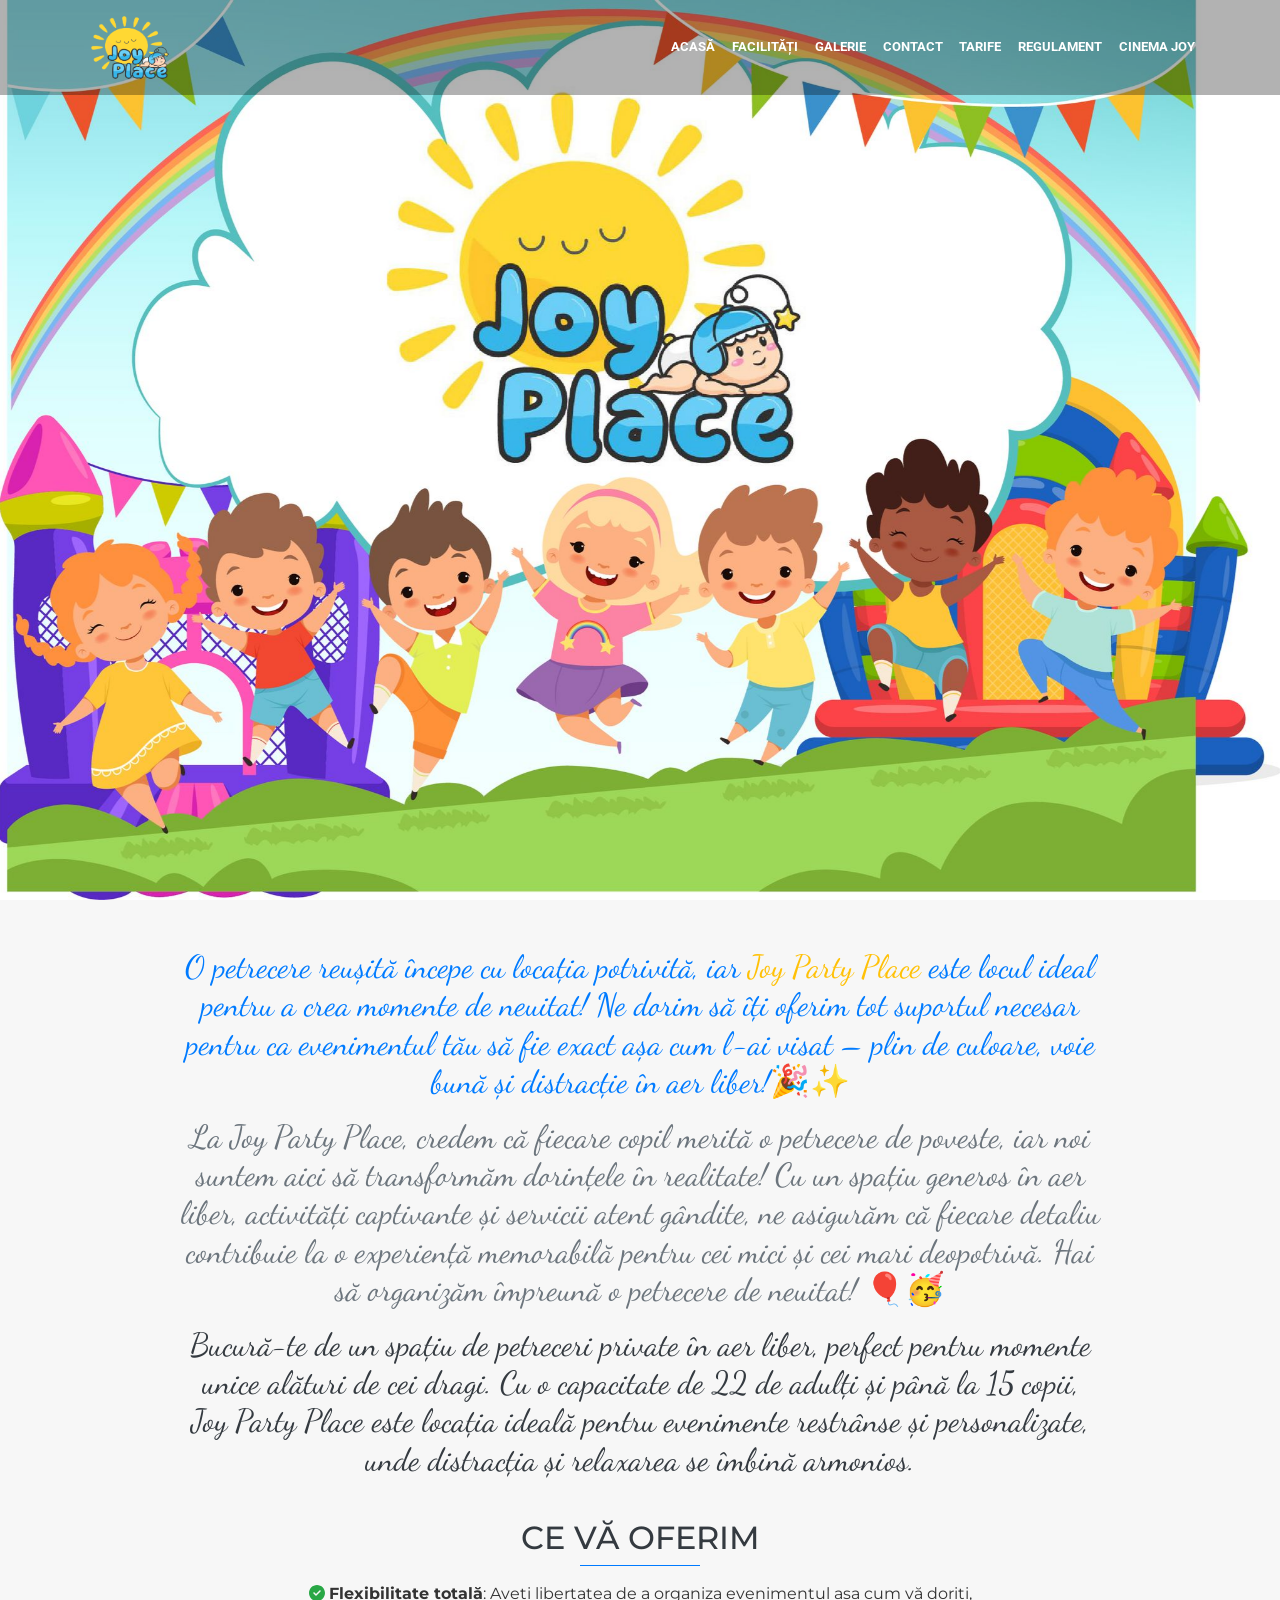
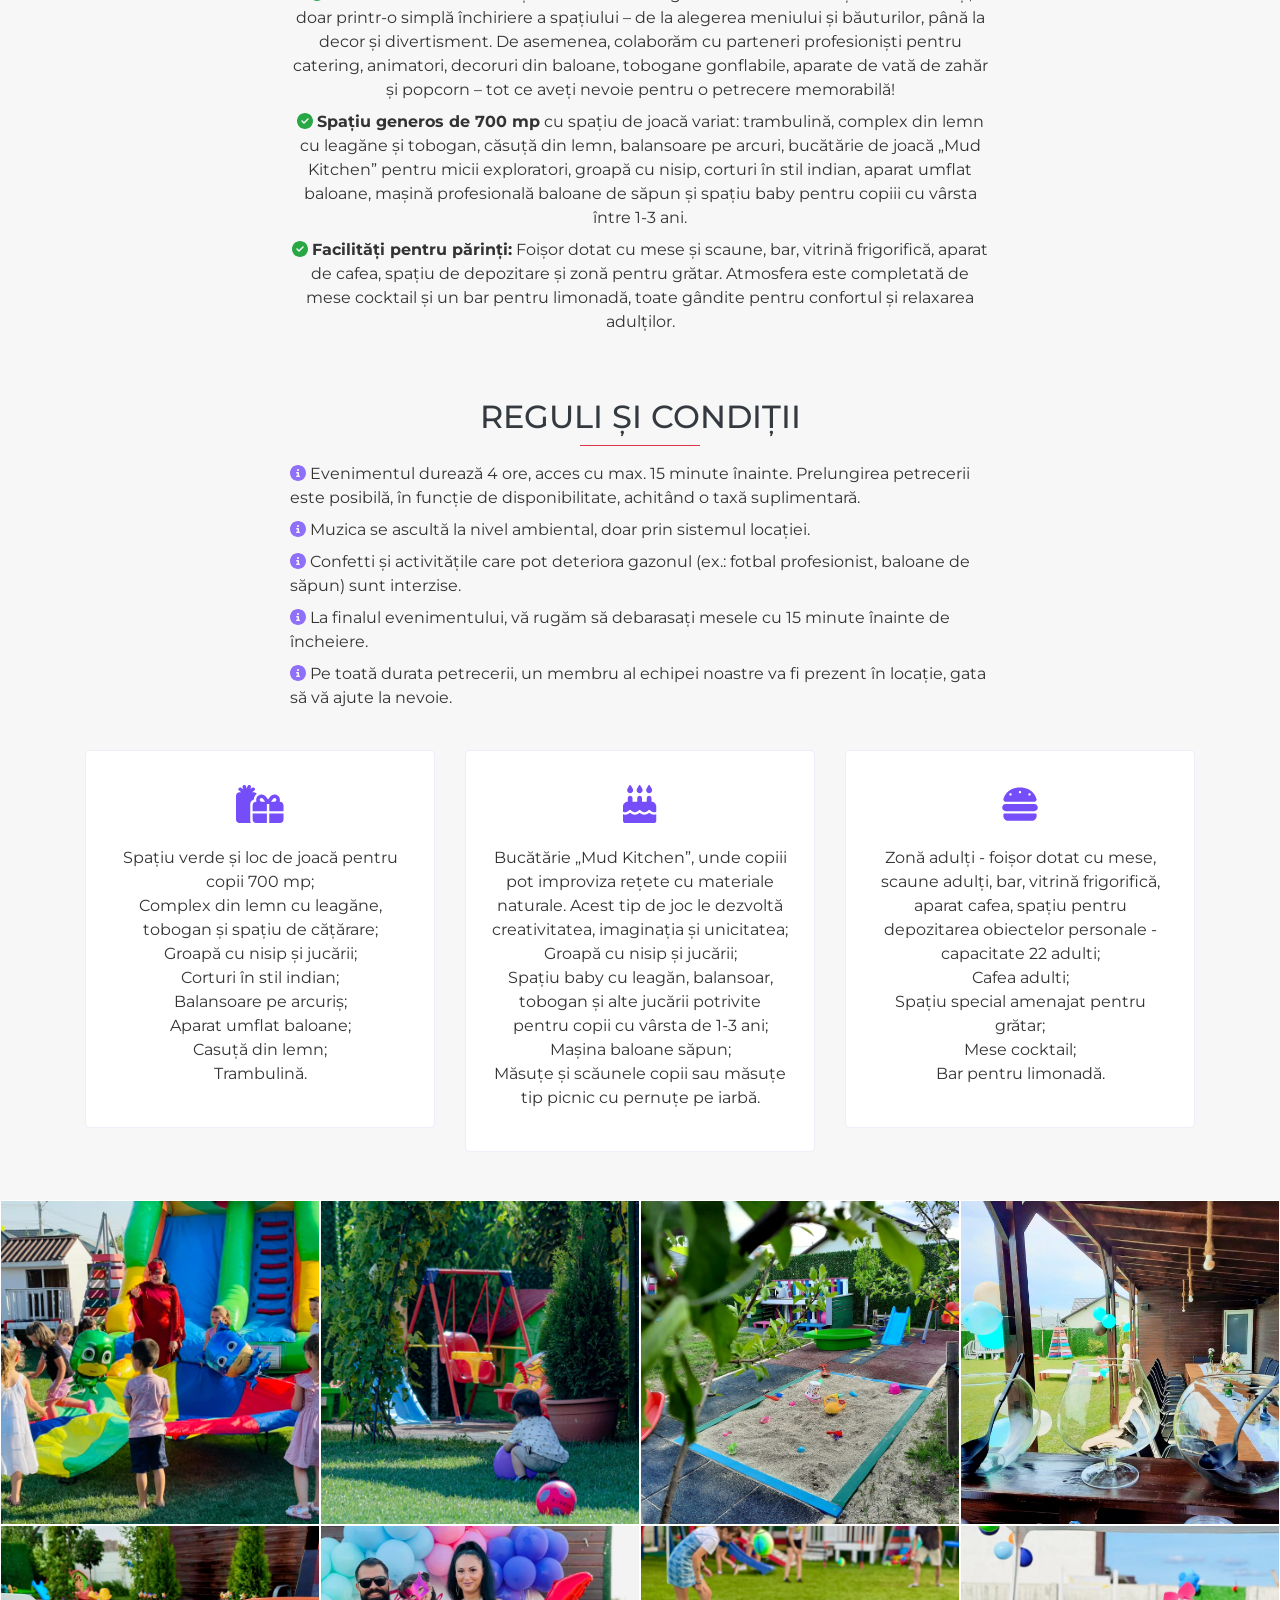
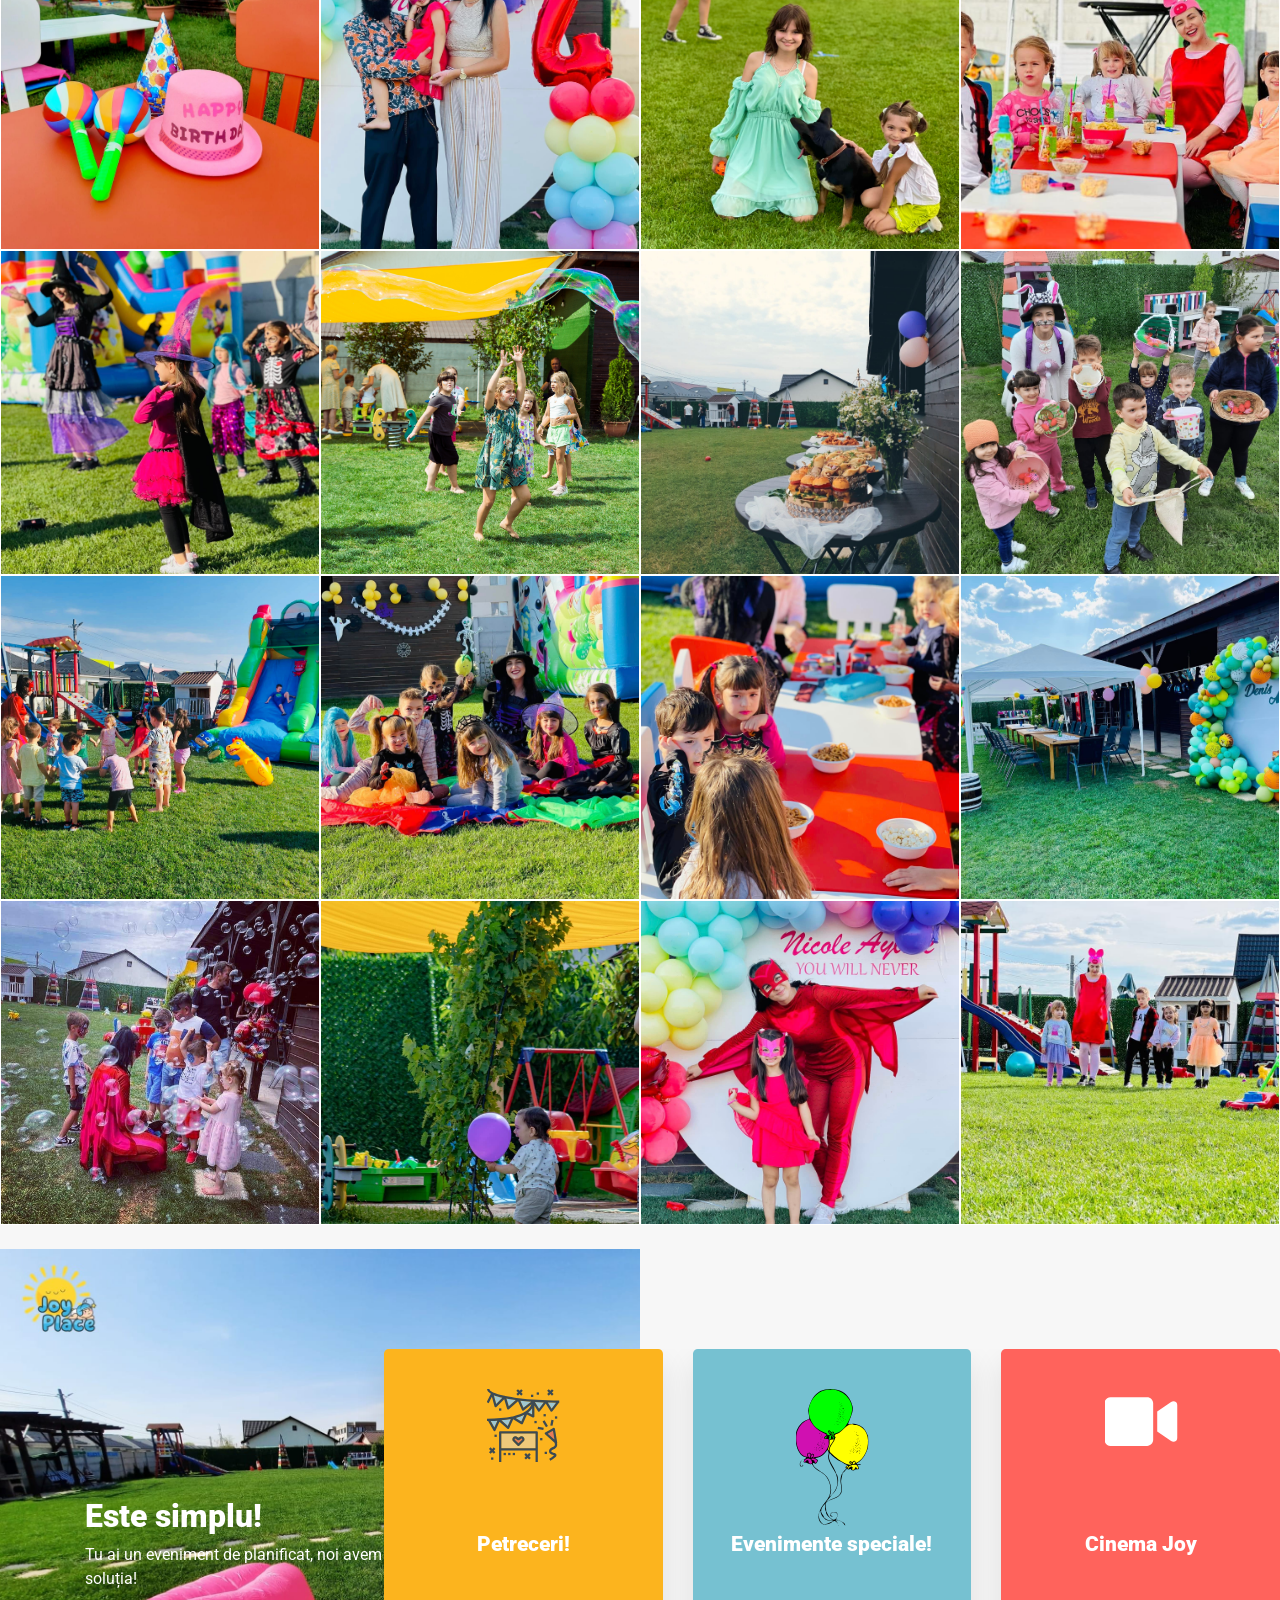
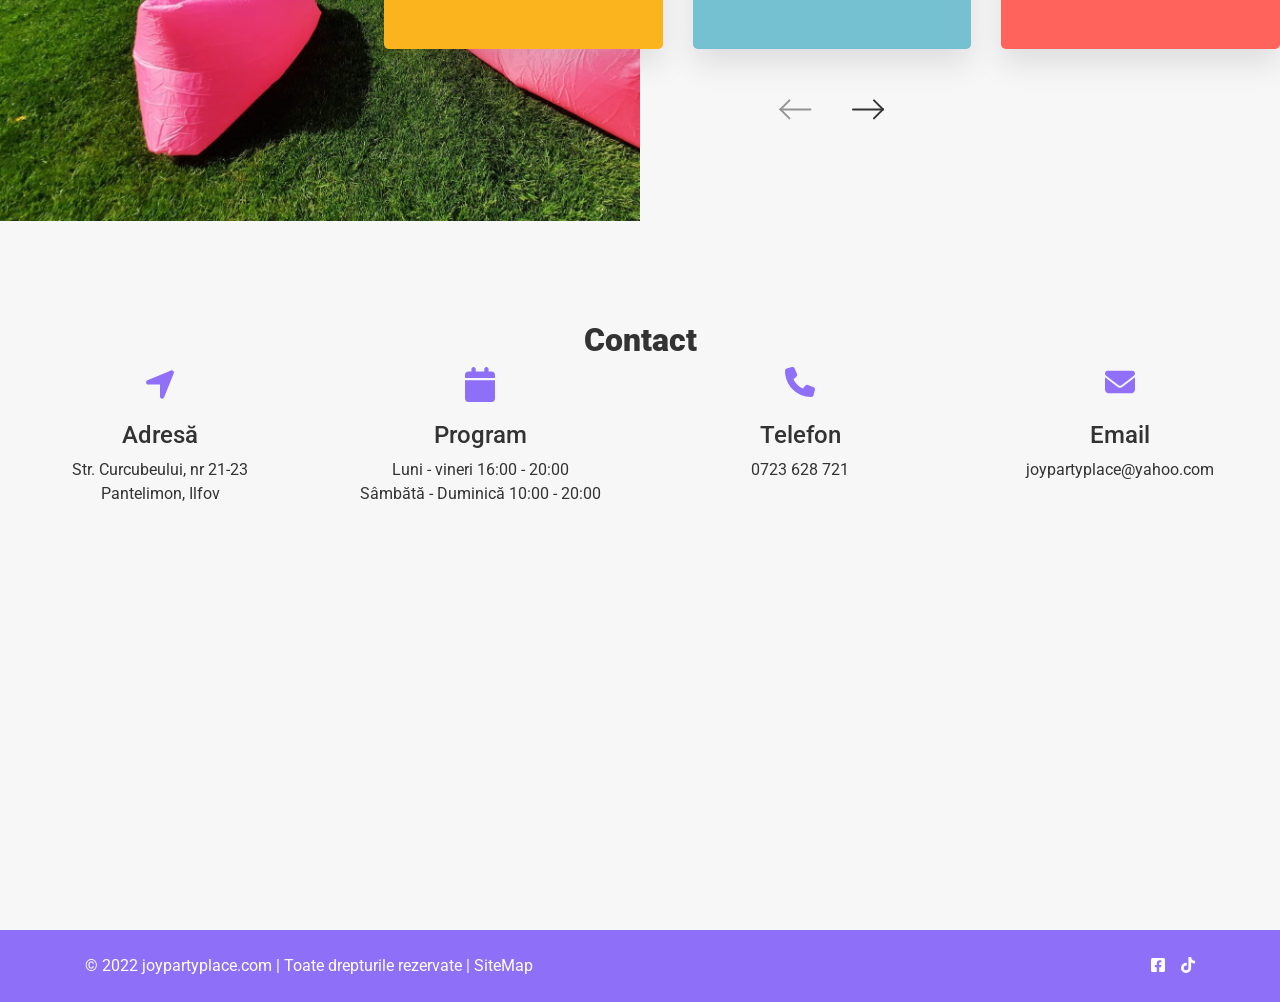
<file: index.html>
<!doctype html>
<html lang="en">

<head>
    <meta charset="utf-8">
    <meta name="viewport" content="width=device-width, initial-scale=1">

    <link rel="stylesheet" href="https://fonts.googleapis.com/css?family=Roboto:400,700,900">
    <link rel="stylesheet" href="https://fonts.googleapis.com/css?family=Montserrat:400,700">
    <link rel="stylesheet" href="https://fonts.googleapis.com/css?family=Dancing+Script:400,700">
    <link rel="stylesheet" href="bootstrap.min.css">
    <link rel="stylesheet" href="owl.carousel.min.css">
    <link rel="stylesheet" href="owl.theme.default.min.css">
    <link rel="stylesheet" href="style.css">
    <link rel="stylesheet" href="photoswipe.css">
    <link rel="stylesheet" href="default-skin.css">
    <script defer src="./fontawesome.min.js"></script>
    <script defer src="./solid.min.js"></script>
    <script defer src="./brands.min.js"></script>

    <title>Joy party place</title>
    <link rel="canonical" href="https://www.joypartyplace.com/">
    <link rel="icon" href="Joy_Palace_Logo_test.png" type="image/x-icon">
    <meta name="thumbnail" content="previewImage.png">
    <meta name="description" content="Joy Party Place este locația ideală pentru petreceri copii în aer liber.
        Este locul perfect pentru jocuri creative, unde copiii își pot lăsa imaginația să
        zburde.">
</head>

<body class="pxp-dark-mode">
    <header class="pxp-header fixed-top pxp-animate">
        <div class="container">
            <div class="row align-items-center">
                <div class="col-5 col-md-2">
                    <a href="#top" class="pxp-logo text-decoration-none">
                        <img src="Joy_Palace_Logo_test.png" alt="logo" />
                    </a>
                </div>
                <nav class="col-5 col-md-9 col-lg-10 text-right">
                    <ul class="pxp-nav list-inline">
                        <li class="list-inline-item">
                            <a href="#top">Acasă</a>
                        </li>
                        <li class="list-inline-item">
                            <a href="#facilities">Facilități</a>
                        </li>
                        <li class="list-inline-item">
                            <a href="#galery">Galerie</a>
                        </li>
                        <li class="list-inline-item">
                            <a href="#contact">Contact</a>
                        </li>
                        <li class="list-inline-item">
                            <a href="pricing.html">Tarife</a>
                        </li>
                        <li class="list-inline-item">
                            <a href="rules.html">Regulament</a>
                        </li>
                        <li class="list-inline-item pxp-is-last">
                            <a href="cinema-joy.html" target="_blank">Cinema Joy</a>
                        </li>
                    </ul>
                </nav>
                <div class="col-2 col-md-1 text-right hideOnDesktop">
                    <a href="javascript:void(0);" class="pxp-header-nav-trigger"><span class="fa fa-bars"></span></a>
                    <!-- <a href="javascript:void(0);" class="pxp-header-user pxp-signin-trigger"><span class="fa fa-user-o"></span></a> -->
                </div>
            </div>
        </div>
    </header>

    <div class="pxp-content">
        <div id="top" class="pxp-hero vh-100">
            <div class="pxp-hero-props-carousel-1">
                <div id="pxp-hero-props-carousel-1" class="carousel slide pxp-hero-props-carousel-1"
                    data-ride="carousel" data-pause="false" data-interval="7000">
                    <div class="carousel-inner">
                        <div class="carousel-item active" data-slide="0">
                            <div class="pxp-hero-bg pxp-cover" style="background-image: url(./Acasa\ 0.jpg);">
                            </div>
                            <!-- <div class="text-1 text">
                                <p>
                                    Joy Party Place este locația ideală pentru petreceri copii în aer liber.
                                </p>
                            </div> -->
                        </div>
                        <div class="carousel-item" data-slide="1">
                            <div class="pxp-hero-bg pxp-cover" style="background-image: url(./poza\ 1\ -\ acasa.jpg);">
                            </div>
                            <div class="text-2 text">
                                <p>
                                    Joy Party Place este locația ideală pentru petreceri copii în aer liber.
                                    Este locul perfect pentru jocuri creative, unde copiii își pot lăsa imaginația să
                                    zburde.
                                </p>
                            </div>
                        </div>
                        <div class="carousel-item" data-slide="2">
                            <div class="pxp-hero-bg pxp-cover" style="background-image: url(./poza\ 2\ -\ acasa.jpg);">
                            </div>
                            <div class="text-3 text">
                                <p>
                                    Jocul creativ are un impact pozitiv asupra dezvoltării fizice și cognitive.
                                </p>
                            </div>
                        </div>
                        <div class="carousel-item text" data-slide="3">
                            <div class="pxp-hero-bg pxp-cover" style="background-image: url(./poza\ 3\ -\ acasa.jpg);">
                            </div>
                            <div class="text-4 text">
                                <p>Ai un eveniment de planificat? Contactează-ne și hai să stabilim toate detaliile unei
                                    petreceri de neuitat!</p>
                            </div>
                        </div>
                    </div>
                </div>
                <div class="pxp-carousel-controls">
                    <a class="pxp-carousel-control-prev" role="button" data-slide="prev">
                        <svg xmlns="http://www.w3.org/2000/svg" width="32.414" height="20.828"
                            viewBox="0 0 32.414 20.828">
                            <g id="Group_30" data-name="Group 30" transform="translate(-1845.086 -1586.086)">
                                <line id="Line_2" data-name="Line 2" x1="30" transform="translate(1846.5 1596.5)"
                                    fill="none" stroke="#333" stroke-linecap="round" stroke-width="2" />
                                <line id="Line_3" data-name="Line 3" x1="9" y2="9" transform="translate(1846.5 1587.5)"
                                    fill="none" stroke="#333" stroke-linecap="round" stroke-width="2" />
                                <line id="Line_4" data-name="Line 4" x1="9" y1="9" transform="translate(1846.5 1596.5)"
                                    fill="none" stroke="#333" stroke-linecap="round" stroke-width="2" />
                            </g>
                        </svg>
                    </a>
                    <a class="pxp-carousel-control-next" role="button" data-slide="next">
                        <svg xmlns="http://www.w3.org/2000/svg" width="32.414" height="20.828"
                            viewBox="0 0 32.414 20.828">
                            <g id="Symbol_1_1" data-name="Symbol 1 – 1" transform="translate(-1847.5 -1589.086)">
                                <line id="Line_5" data-name="Line 2" x2="30" transform="translate(1848.5 1599.5)"
                                    fill="none" stroke="#333" stroke-linecap="round" stroke-width="2" />
                                <line id="Line_6" data-name="Line 3" x2="9" y2="9" transform="translate(1869.5 1590.5)"
                                    fill="none" stroke="#333" stroke-linecap="round" stroke-width="2" />
                                <line id="Line_7" data-name="Line 4" y1="9" x2="9" transform="translate(1869.5 1599.5)"
                                    fill="none" stroke="#333" stroke-linecap="round" stroke-width="2" />
                            </g>
                        </svg>
                    </a>
                </div>
                <div class="pxp-carousel-ticker">
                    <div class="pxp-carousel-ticker-counter"></div>
                    <div class="pxp-carousel-ticker-divider">&nbsp;&nbsp;/&nbsp;&nbsp;</div>
                    <div class="pxp-carousel-ticker-total"></div>
                </div>
            </div>
        </div>


        <div id="facilities" class="mt-5 container">
            <div class="row justify-content-center">
                <div class="col-lg-10 text-center">
                    <p class="text-different display-6 text-primary fw-bold">
                        O petrecere reușită începe cu locația potrivită, iar <span class="text-warning">Joy Party
                            Place</span> este locul ideal pentru a crea momente de neuitat! Ne dorim să îți oferim tot
                        suportul necesar pentru ca evenimentul tău să fie exact așa cum l-ai visat – plin de culoare,
                        voie bună și distracție în aer liber!🎉✨
                    </p>
                    <p class="text-different text-secondary fs-5">
                        La Joy Party Place, credem că fiecare copil merită o petrecere de poveste, iar noi suntem aici
                        să transformăm dorințele în realitate! Cu un spațiu generos în aer liber, activități captivante
                        și servicii atent gândite, ne asigurăm că fiecare detaliu contribuie la o experiență memorabilă
                        pentru cei mici și cei mari deopotrivă. Hai să organizăm împreună o petrecere de neuitat! 🎈🥳
                    </p>
                    <p class="text-different text-dark fw-light fs-5">
                        Bucură-te de un spațiu de petreceri private în aer liber, perfect pentru momente unice alături
                        de cei dragi. Cu o capacitate de <span class="fw-bold">22 de adulți și până la 15 copii</span>,
                        Joy Party Place este locația ideală pentru evenimente restrânse și personalizate, unde
                        distracția și relaxarea se îmbină armonios.
                    </p>
                </div>
            </div>
            <div class="section-title text-center py-4">
                <h2 class="fw-bold text-uppercase text-dark">Ce vă oferim</h2>
                <div class="border-bottom border-primary mx-auto mb-3" style="width: 120px;"></div>
                <ul class="list-unstyled text-start mx-auto" style="max-width: 700px;">
                    <li class="mb-2"><i class="fa fa-check-circle text-success me-2"></i> <strong>Flexibilitate
                            totală</strong>: Aveți libertatea de a organiza evenimentul așa cum vă doriți, doar printr-o
                        simplă închiriere a spațiului – de la alegerea meniului și băuturilor, până la decor și
                        divertisment. De asemenea, colaborăm cu parteneri profesioniști pentru catering, animatori,
                        decoruri din baloane, tobogane gonflabile, aparate de vată de zahăr și popcorn – tot ce aveți
                        nevoie pentru o petrecere memorabilă!</li>
                    <li class="mb-2"><i class="fa fa-check-circle text-success me-2"></i> <strong>Spațiu generos de 700
                            mp</strong> cu spațiu de joacă variat: trambulină, complex din lemn cu
                        leagăne și tobogan, căsuță din lemn, balansoare pe arcuri, bucătărie de joacă „Mud Kitchen”
                        pentru micii exploratori, groapă cu nisip, corturi în stil indian, aparat umflat baloane, mașină
                        profesională baloane de săpun și spațiu baby pentru copiii cu vârsta între 1-3 ani.</li>
                    <li class="mb-2"><i class="fa fa-check-circle text-success me-2"></i> <strong>Facilități pentru
                            părinți:</strong>
                        Foișor dotat cu mese și scaune, bar, vitrină frigorifică, aparat de cafea, spațiu de depozitare
                        și zonă pentru grătar. Atmosfera este completată de mese cocktail și un bar pentru limonadă,
                        toate gândite pentru confortul și relaxarea adulților.</li>
                </ul>
            </div>
            <div class="section-title text-center py-4">
                <h2 class="fw-bold text-uppercase text-dark">Reguli și condiții</h2>
                <div class="border-bottom border-danger mx-auto mb-3" style="width: 120px;"></div>
                <ul class="list-unstyled text-left mx-auto" style="max-width: 700px;">
                    <li class="mb-2"><i class="fa fa-info-circle" style="color: #754ef8cc;"></i> Evenimentul durează 4
                        ore, acces cu max. 15 minute înainte. Prelungirea petrecerii este posibilă, în funcție de
                        disponibilitate, achitând o taxă suplimentară.</li>
                    <li class="mb-2"><i class="fa fa-info-circle" style="color: #754ef8cc;"></i> Muzica se ascultă la
                        nivel ambiental, doar prin sistemul locației.</li>
                    <li class="mb-2"><i class="fa fa-info-circle" style="color: #754ef8cc;"></i> Confetti și
                        activitățile care pot deteriora gazonul (ex.: fotbal profesionist, baloane de săpun) sunt
                        interzise.</li>
                    <li class="mb-2"><i class="fa fa-info-circle" style="color: #754ef8cc;"></i> La finalul
                        evenimentului, vă rugăm să debarasați mesele cu 15 minute înainte de încheiere.</li>
                    <li class="mb-2"><i class="fa fa-info-circle" style="color: #754ef8cc;"></i> Pe toată durata
                        petrecerii, un membru al echipei noastre va fi prezent în locație, gata să vă ajute la nevoie.
                    </li>
                </ul>
            </div>
            <div class="row justify-content-center">
                <div class="col-lg-4 col-md-6 col-sm-8">
                    <div class="single-service text-center mt-30">
                        <div class="service-content">
                            <div class="service-icon">
                                <i class="fa-solid fa-gifts"></i>
                            </div>
                        </div>
                        <div class="service-content">
                            <ul>
                                <li>Spațiu verde și loc de joacă pentru copii 700 mp;</li>
                                <li>Complex din lemn cu leagăne, tobogan și spațiu de cățărare;</li>
                                <li>Groapă cu nisip și jucării;</li>
                                <li>Corturi în stil indian;</li>
                                <li>Balansoare pe arcuriș;</li>
                                <li>Aparat umflat baloane;</li>
                                <li>Casuță din lemn;</li>
                                <li>Trambulină.</li>
                            </ul>

                        </div>
                    </div>
                </div>
                <div class="col-lg-4 col-md-6 col-sm-8">
                    <div class="single-service text-center mt-30">
                        <div class="service-content">
                            <div class="service-icon">
                                <i class="fa-solid fa-cake-candles"></i>
                            </div>
                            <ul>
                                <li>Bucătărie „Mud Kitchen”, unde copiii pot improviza rețete cu materiale naturale.
                                    Acest tip de joc le dezvoltă creativitatea, imaginația și unicitatea;</li>
                                <li>Groapă cu nisip și jucării;</li>
                                <li>Spațiu baby cu leagăn, balansoar, tobogan și alte jucării potrivite pentru copii cu
                                    vârsta de 1-3 ani;</li>
                                <li>Mașina baloane săpun;</li>
                                <li>Măsuțe și scăunele copii sau măsuțe tip picnic cu pernuțe pe iarbă.</li>
                            </ul>
                        </div>
                    </div>
                </div>
                <div class="col-lg-4 col-md-6 col-sm-8">
                    <div class="single-service text-center mt-30">
                        <div class="service-content">
                            <div class="service-icon">
                                <i class="fa-solid fa-burger"></i>
                            </div>
                            <ul>
                                <li>Zonă adulți - foișor dotat cu mese, scaune adulți, bar, vitrină frigorifică, aparat
                                    cafea, spațiu pentru depozitarea obiectelor personale - capacitate 22 adulti;</li>
                                <li>Cafea adulti;</li>
                                <li>Spațiu special amenajat pentru grătar;</li>
                                <li>Mese cocktail;</li>
                                <li>Bar pentru limonadă.</li>
                            </ul>
                        </div>
                    </div>
                </div>
            </div>
        </div>

        <div id="galery" class="pxp-single-property-gallery-container mt-4 mt-md-5">

            <div class="pxp-single-property-gallery" itemscope itemtype="http://schema.org/ImageGallery">
                <figure itemprop="associatedMedia" itemscope itemtype="http://schema.org/ImageObject">
                    <a href="./1.jpg" itemprop="contentUrl" data-size="960x720" class="pxp-cover"
                        style="background-image: url(./1.jpg);"></a>
                </figure>
                <figure itemprop="associatedMedia" itemscope itemtype="http://schema.org/ImageObject">
                    <a href="./2.jpg" itemprop="contentUrl" data-size="1748x2048" class="pxp-cover"
                        style="background-image: url(./2.jpg);"></a>
                </figure>
                <figure itemprop="associatedMedia" itemscope itemtype="http://schema.org/ImageObject">
                    <a href="./3.jpg" itemprop="contentUrl" data-size="2000x1500" class="pxp-cover"
                        style="background-image: url(./3.jpg);"></a>
                </figure>
                <figure itemprop="associatedMedia" itemscope itemtype="http://schema.org/ImageObject">
                    <a href="./4.jpg" itemprop="contentUrl" data-size="1600x1200" class="pxp-cover"
                        style="background-image: url(./4.jpg);"></a>
                </figure>

                <figure itemprop="associatedMedia" itemscope itemtype="http://schema.org/ImageObject">
                    <a href="./5.jpg" itemprop="contentUrl" data-size="1500x2000" class="pxp-cover"
                        style="background-image: url(./5.jpg);"></a>
                </figure>
                <figure itemprop="associatedMedia" itemscope itemtype="http://schema.org/ImageObject">
                    <a href="./6.jpg" itemprop="contentUrl" data-size="1536x2048" class="pxp-cover"
                        style="background-image: url(./6.jpg);"></a>
                </figure>
                <figure itemprop="associatedMedia" itemscope itemtype="http://schema.org/ImageObject">
                    <a href="./7.jpg" itemprop="contentUrl" data-size="1536x2048" class="pxp-cover"
                        style="background-image: url(./7.jpg);"></a>
                </figure>
                <figure itemprop="associatedMedia" itemscope itemtype="http://schema.org/ImageObject">
                    <a href="./8.jpg" itemprop="contentUrl" data-size="1024x768" class="pxp-cover"
                        style="background-image: url(./8.jpg);"></a>
                </figure>

                <figure itemprop="associatedMedia" itemscope itemtype="http://schema.org/ImageObject">
                    <a href="./9.jpg" itemprop="contentUrl" data-size="1536x2048" class="pxp-cover"
                        style="background-image: url(./9.jpg);"></a>
                </figure>
                <figure itemprop="associatedMedia" itemscope itemtype="http://schema.org/ImageObject">
                    <a href="./10.jpg" itemprop="contentUrl" data-size="3000x2003" class="pxp-cover"
                        style="background-image: url(./10.jpg);"></a>
                </figure>
                <figure itemprop="associatedMedia" itemscope itemtype="http://schema.org/ImageObject">
                    <a href="./11.jpg" itemprop="contentUrl" data-size="1512x2016" class="pxp-cover"
                        style="background-image: url(./11.jpg);"></a>
                </figure>
                <figure itemprop="associatedMedia" itemscope itemtype="http://schema.org/ImageObject">
                    <a href="./12.jpg" itemprop="contentUrl" data-size="2000x1500" class="pxp-cover"
                        style="background-image: url(./12.jpg);"></a>
                </figure>

                <figure itemprop="associatedMedia" itemscope itemtype="http://schema.org/ImageObject">
                    <a href="./13.jpg" itemprop="contentUrl" data-size="2048x1536" class="pxp-cover"
                        style="background-image: url(./13.jpg);"></a>
                </figure>
                <figure itemprop="associatedMedia" itemscope itemtype="http://schema.org/ImageObject">
                    <a href="./14.jpg" itemprop="contentUrl" data-size="1512x2016" class="pxp-cover"
                        style="background-image: url(./14.jpg);"></a>
                </figure>
                <figure itemprop="associatedMedia" itemscope itemtype="http://schema.org/ImageObject">
                    <a href="./15.jpg" itemprop="contentUrl" data-size="1536x2048" class="pxp-cover"
                        style="background-image: url(./15.jpg);"></a>
                </figure>
                <figure itemprop="associatedMedia" itemscope itemtype="http://schema.org/ImageObject">
                    <a href="./16.jpg" itemprop="contentUrl" data-size="2048x1536" class="pxp-cover"
                        style="background-image: url(./16.jpg);"></a>
                </figure>

                <figure itemprop="associatedMedia" itemscope itemtype="http://schema.org/ImageObject">
                    <a href="./17.jpg" itemprop="contentUrl" data-size="1080x1350" class="pxp-cover"
                        style="background-image: url(./17.jpg);"></a>
                </figure>
                <figure itemprop="associatedMedia" itemscope itemtype="http://schema.org/ImageObject">
                    <a href="./18.jpg" itemprop="contentUrl" data-size="1226x2048" class="pxp-cover"
                        style="background-image: url(./18.jpg);"></a>
                </figure>
                <figure itemprop="associatedMedia" itemscope itemtype="http://schema.org/ImageObject">
                    <a href="./19.jpg" itemprop="contentUrl" data-size="1512x2016" class="pxp-cover"
                        style="background-image: url(./19.jpg);"></a>
                </figure>
                <figure itemprop="associatedMedia" itemscope itemtype="http://schema.org/ImageObject">
                    <a href="./20.jpg" itemprop="contentUrl" data-size="1024x768" class="pxp-cover"
                        style="background-image: url(./20.jpg);"></a>
                </figure>
            </div>
            <div class="clearfix"></div>
        </div>
    </div>



    <div class="pt-100 pb-100 position-relative mt-4">

        <div class="pxp-services-c pxp-cover" style="background-image: url(joy_14.jpg);">
        </div>
        <div class="pxp-services-c-content">
            <div class="pxp-services-c-intro">
                <h2 class="pxp-section-h2 text-white">Este simplu!</h2>
                <p class="text-white">Tu ai un eveniment de planificat, noi avem soluția!</p>
                <!-- <a href="#" class="pxp-primary-cta text-white text-uppercase mt-2 mt-md-3 mt-lg-5 pxp-animate">Learn More</a> -->
            </div>
            <div class="pxp-services-c-container mt-4 mt-md-5 mt-lg-0">
                <div class="owl-carousel pxp-services-c-stage">
                    <div>
                        <div class="pxp-services-c-item orange">
                            <div class="pxp-services-c-item-fig">
                                <img src="party.svg" alt="party">
                            </div>
                            <div class="pxp-services-c-item-text text-center">
                                <div class="pxp-services-c-item-text-title">Petreceri!</div>
                            </div>
                        </div>
                    </div>
                    <div>
                        <div class="pxp-services-c-item blue">
                            <div class="pxp-services-c-item-fig">
                                <img src="baloons.svg" alt="baloons">
                            </div>
                            <div class="pxp-services-c-item-text text-center">
                                <div class="pxp-services-c-item-text-title">Evenimente speciale!</div>
                            </div>
                        </div>
                    </div>
                    <div>
                        <div class="pxp-services-c-item red">
                            <div class="pxp-services-c-item-fig">
                                <img src="video.svg" alt="cinema">
                            </div>
                            <div class="pxp-services-c-item-text text-center">
                                <div class="pxp-services-c-item-text-title">Cinema Joy</div>
                            </div>
                        </div>
                    </div>
                    <div>
                        <div class="pxp-services-c-item purple">
                            <div class="pxp-services-c-item-fig">
                                <img src="./service-icon-4-1.svg" alt="workshop">
                            </div>
                            <div class="pxp-services-c-item-text text-center">
                                <div class="pxp-services-c-item-text-title">Team building/Ateliere</div>
                            </div>
                        </div>
                    </div>
                </div>
            </div>
        </div>
    </div>

    <div class="mt-100" id="contact">
        <h2 class="pxp-section-h2 text-center">Contact</h2>
        <div class="row no-margin">
            <div class="col-sm-12 col-md-3">
                <div class="contact-us-icon">
                    <img src="arrow.svg" alt="arrow">
                </div>
                <h4 class="mt-4 text-center">Adresă</h4>
                <div class="text-center">Str. Curcubeului, nr 21-23 <br>
                    Pantelimon, Ilfov
                </div>
            </div>
            <div class="col-sm-12 col-md-3">
                <div class="contact-us-icon">
                    <img src="calendar.svg" alt="calendar">
                </div>
                <h4 class="mt-4 text-center">Program</h4>
                <div class="text-center">Luni - vineri 16:00 - 20:00<br>
                    Sâmbătă - Duminică 10:00 - 20:00
                </div>
            </div>
            <div class="col-sm-12 col-md-3">
                <div class="contact-us-icon">
                    <a href="tel:0723-628-721">
                        <img src="phone.svg" alt="phone">
                    </a>
                </div>
                <h4 class="mt-4 text-center">Telefon</h4>
                <div class="text-center">0723 628 721</div>
            </div>
            <div class="col-sm-12 col-md-3">
                <div class="contact-us-icon">
                    <a href="mailto: joypartyplace@yahoo.comm">
                        <img src="email.svg" alt="email">
                    </a>
                </div>
                <h4 class="mt-4 text-center">Email</h4>
                <div class="text-center">joypartyplace@yahoo.com</div>
            </div>
        </div>
        <div class="mapouter">
            <iframe
                src="https://www.google.com/maps/embed?pb=!1m14!1m8!1m3!1d2847.5079126429473!2d26.2187523!3d44.4637607!3m2!1i1024!2i768!4f13.1!3m3!1m2!1s0x40b1f97e399ffabd%3A0x692dbf6be0f04ac5!2sJoy%20Party%20Place!5e0!3m2!1sro!2sro!4v1679925355462!5m2!1sro!2sro"
                width="100%" height="417" style="border:0;" allowfullscreen="" loading="lazy"
                referrerpolicy="no-referrer-when-downgrade"></iframe>
        </div>

    </div>

    </div>

    <footer class="pxp-footer pt-4 pb-4">
        <div class="container">
            <div class="row">
                <div class="col-sm-12 col-md-6">
                    © 2022 joypartyplace.com | Toate drepturile rezervate | SiteMap
                </div>
                <div class="col-sm-12 col-md-6 second-part">
                    <a href="https://www.facebook.com/JoyPlacePantelimon/"><i
                            class="fa-brands fa-square-facebook"></i></a> &nbsp;&nbsp;
                    <a href="https://www.tiktok.com/@joy.party.place"><i class="fa-brands fa-tiktok"></i></a>
                </div>
            </div>
        </div>
    </footer>

    <div class="pswp" tabindex="-1" role="dialog" aria-hidden="true">
        <div class="pswp__bg"></div>
        <div class="pswp__scroll-wrap">
            <div class="pswp__container">
                <div class="pswp__item"></div>
                <div class="pswp__item"></div>
                <div class="pswp__item"></div>
            </div>
            <div class="pswp__ui pswp__ui--hidden">
                <div class="pswp__top-bar">
                    <div class="pswp__counter"></div>
                    <button class="pswp__button pswp__button--close" title="Close (Esc)"></button>
                    <button class="pswp__button pswp__button--share" title="Share"></button>
                    <button class="pswp__button pswp__button--fs" title="Toggle fullscreen"></button>
                    <button class="pswp__button pswp__button--zoom" title="Zoom in/out"></button>
                    <div class="pswp__preloader">
                        <div class="pswp__preloader__icn">
                            <div class="pswp__preloader__cut">
                                <div class="pswp__preloader__donut"></div>
                            </div>
                        </div>
                    </div>
                </div>
                <div class="pswp__share-modal pswp__share-modal--hidden pswp__single-tap">
                    <div class="pswp__share-tooltip"></div>
                </div>
                <button class="pswp__button pswp__button--arrow--left" title="Previous (arrow left)"></button>
                <button class="pswp__button pswp__button--arrow--right" title="Next (arrow right)"></button>
                <div class="pswp__caption">
                    <div class="pswp__caption__center"></div>
                </div>
            </div>
        </div>
    </div>


    <script src="jquery-3.4.1.min.js"></script>
    <script src="popper.min.js"></script>
    <script src="bootstrap.min.js"></script>
    <script src="isotope.min.js"></script>
    <script src="owl.carousel.min.js"></script>
    <script src="photoswipe.min.js"></script>
    <script src="photoswipe-ui-default.min.js"></script>
    <script src="jquery.sticky.js"></script>
    <script src="gallery.js"></script>
    <script src="main.js"></script>
</body>

</html>
</file>
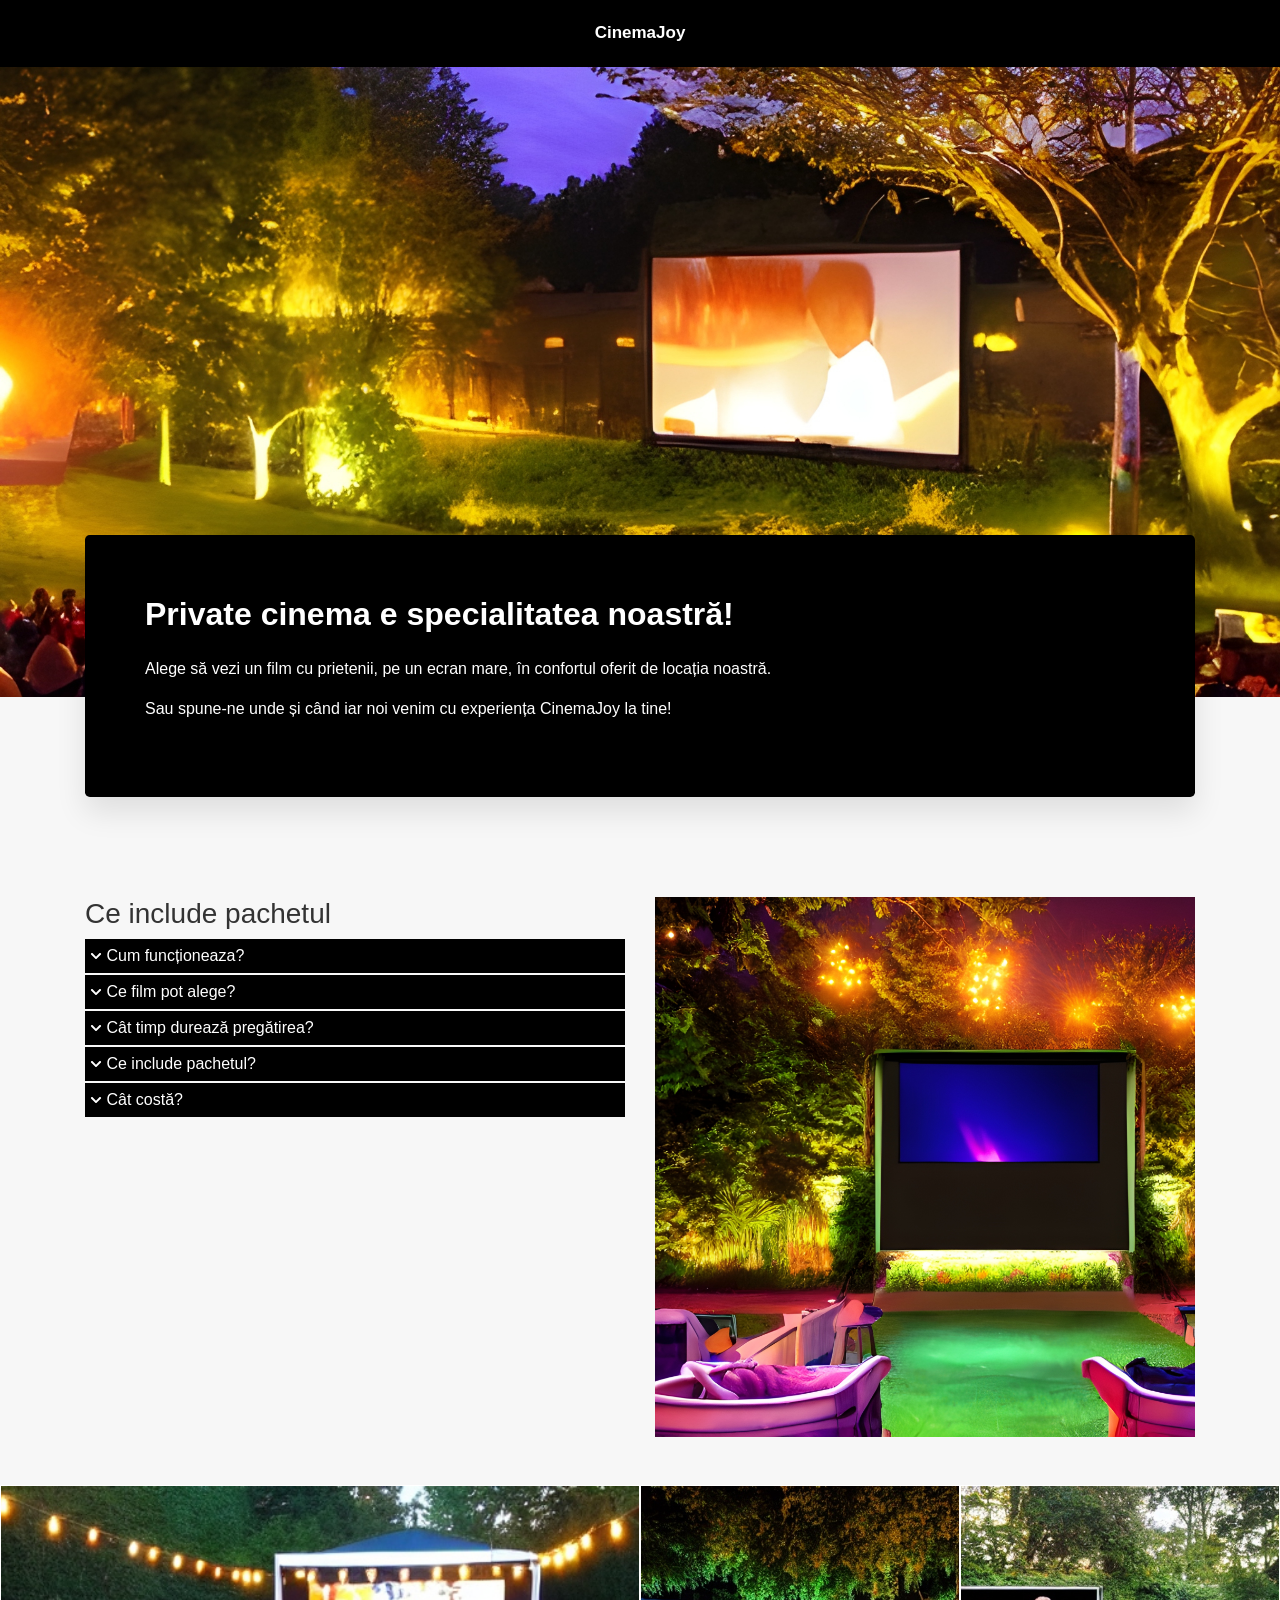
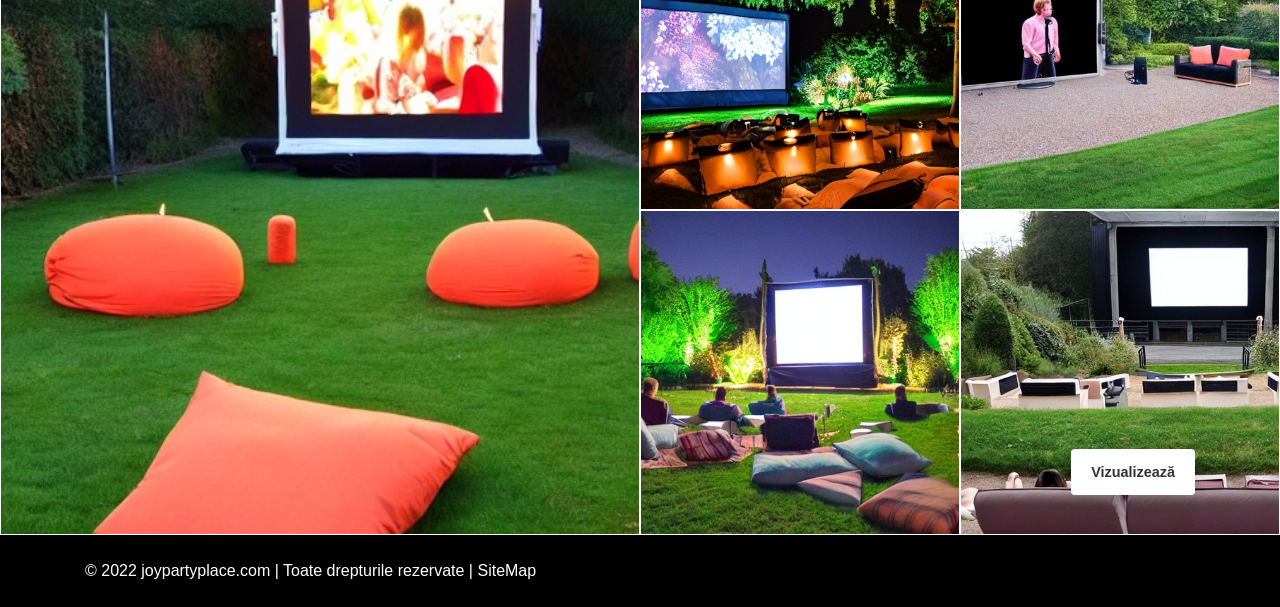
<file: cinema-joy.html>
<!doctype html>
<html lang="en">
    <head>
        <meta charset="utf-8">
        <meta name="viewport" content="width=device-width, initial-scale=1">

        <link rel="shortcut icon" href="favicon.png" type="image/x-icon">
        <link rel="stylesheet" href="https://fonts.googleapis.com/css?family=Montserrat:400,700">
        <link rel="stylesheet" href="bootstrap.min.css">
        <link rel="stylesheet" href="fontawesome.min.css">
        <link rel="stylesheet" href="photoswipe.css">
        <link rel="stylesheet" href="default-skin.css">
        <link rel="stylesheet" href="style.css">

        <title>CinemaJoy</title>
        <link rel="canonical" href="https://www.joypartyplace.com/cinema-joy.html">
        <link rel="icon" href="Joy_Palace_Logo_test.png" type="image/x-icon">
        <meta name="thumbnail" content="previewImage.png">
        <meta name="description"
            content="Alege să vezi un film cu prietenii, pe un ecran mare, în confortul oferit
            de locația noastră.">
    </head>
    <body class="pxp-dark-mode cinema-page">
        <header class="pxp-header fixed-top pxp-animate pxp-no-bg">
            <div class="container">
                <div class="row align-items-center">
                    <div class="col-12 logo-cinemajoy">
                        CinemaJoy
                        <!-- <a href="./" class="pxp-logo text-decoration-none">
                                <img src="./assets/images/banners/cinemaJoy.jpg" alt="logo"/>
                            </a> -->
                    </div>
                </div>
            </div>
        </header>

        <div class="pxp-content">
            <div class="pxp-agents pxp-content-wrapper">
    
                <div class="pxp-agents-hero">
                    <div class="pxp-agents-hero-fig pxp-cover"
                        style="background-image: url(./cinema1.jpg); background-size: cover; background-position: center center; background-repeat: no-repeat;">
                    </div>
    
                    <div class="pxp-agents-hero-search-container">
                        <div class="container">
                            <div class="pxp-agents-hero-search">
                                <h2 class="pxp-section-h2 text-white">Private cinema e specialitatea noastră!</h2>
                                <div class="pxp-agents-hero-search-form mt-3 mt-md-4">
                                    <div class="row">
                                        <div class="col-sm-12">
                                            <div class="form-group">
                                                <p>Alege să vezi un film cu prietenii, pe un ecran mare, în confortul oferit
                                                    de locația noastră.</p>
                                                <p>Sau spune-ne unde și când iar noi venim cu experiența CinemaJoy la tine!
                                                </p>
                                            </div>
                                        </div>
                                    </div>
                                </div>
                            </div>
                        </div>
                    </div>
                </div>
    
                <div class="container">
                    <div class="row mt-200">
                        <div class="col-6">
                            <h3>Ce include pachetul</h3>
                            <div class="mb2px">
                                <a data-toggle="collapse" href="#collapseExample1" role="button" aria-expanded="false"
                                    aria-controls="collapseExample1">
                                    <div class="togle-item">
                                        <img src="down-arrow.svg" alt="arrow">
                                        Cum funcționeaza?
                                    </div>
                                </a>
                            </div>
                            <div class="collapse togled-item" id="collapseExample1">
                                <div class="">
                                    Tot ce ai nevoie este o sursă de curent și indicat ar fi o vizionare seara pentru o mai
                                    bună calitate.
                                </div>
                            </div>
    
                            <div class="mb2px">
                                <a data-toggle="collapse" href="#collapseExample2" role="button" aria-expanded="false"
                                    aria-controls="collapseExample2">
                                    <div class="togle-item">
                                        <img src="down-arrow.svg" alt="arrow">
                                        Ce film pot alege?
                                    </div>
                                </a>
                            </div>
                            <div class="collapse togled-item" id="collapseExample2">
                                <div class="">
                                    Cinema-ul tău, programul tâu!
                                    <ul>
                                        <li>Poți alege orice film dorești.</li>
                                        <li>Dacă ai nevoie de inspirație ne poți contacta.</li>
                                    </ul>
                                </div>
                            </div>
    
                            <div class="mb2px">
                                <a data-toggle="collapse" href="#collapseExample3" role="button" aria-expanded="false"
                                    aria-controls="collapseExample3">
                                    <div class="togle-item">
                                        <img src="down-arrow.svg" alt="arrow">
                                        Cât timp durează pregătirea?
                                    </div>
                                </a>
                            </div>
                            <div class="collapse togled-item" id="collapseExample3">
                                <div class="">
                                    <ul>
                                        <li>Setup-ul e gata în aproximativ 30 de minute.</li>
                                    </ul>
                                </div>
                            </div>
    
                            <div class="mb2px">
                                <a data-toggle="collapse" href="#collapseExample4" role="button" aria-expanded="false"
                                    aria-controls="collapseExample4">
                                    <div class="togle-item">
                                        <img src="down-arrow.svg" alt="arrow">
                                        Ce include pachetul?
                                    </div>
                                </a>
                            </div>
                            <div class="collapse togled-item" id="collapseExample4">
                                <div class="">
                                    <ul>
                                        <li>Ecran cinema (3.7m x 2.1m).</li>
                                        <li>Proiector hd</li>
                                        <li>Pufuri si popcorn</li>
                                    </ul>
                                </div>
                            </div>
    
                            <div class="mb2px">
                                <a data-toggle="collapse" href="#collapseExample5" role="button" aria-expanded="false"
                                    aria-controls="collapseExample5">
                                    <div class="togle-item">
                                        <img src="down-arrow.svg" alt="arrow">
                                        Cât costă?
                                    </div>
                                </a>
                            </div>
                            <div class="collapse togled-item" id="collapseExample5">
                                <div class="">
                                    <ul>
                                        <li>Prețul este de 500 RON.</li>
                                        <li>Detaliile pentru deplasare se stabilesc telefonic.</li>
                                        <li>Pentru mai multe informații ne puteți contacta la nr 0734374413.</li>
                                    </ul>
                                </div>
                            </div>
    
    
                        </div>
                        <div class="col-6">
                            <img src="./cinema2.jpg" alt="cinema-garden" width="100%">
                        </div>
                    </div>

                    
                </div>
            </div>


            <div class="pxp-single-property-gallery-container mt-4 mt-md-5">
                <div class="pxp-single-property-gallery" itemscope itemtype="http://schema.org/ImageGallery">
                    <figure itemprop="associatedMedia" itemscope itemtype="http://schema.org/ImageObject" class="pxp-sp-gallery-main-img">
                        <a href="./cinema7.jpg" itemprop="contentUrl" data-size="1280x1280" class="pxp-cover" style="background-image: url(./cinema7.jpg);"></a>
                    </figure>
                    <figure itemprop="associatedMedia" itemscope itemtype="http://schema.org/ImageObject">
                        <a href="./cinema6.jpg" itemprop="contentUrl" data-size="1280x1280" class="pxp-cover" style="background-image: url(./cinema6.jpg);"></a>
                    </figure>
                    <figure itemprop="associatedMedia" itemscope itemtype="http://schema.org/ImageObject">
                        <a href="./cinema4.jpg" itemprop="contentUrl" data-size="1280x1280" class="pxp-cover" style="background-image: url(./cinema4.jpg);"></a>
                    </figure>
                    <figure itemprop="associatedMedia" itemscope itemtype="http://schema.org/ImageObject">
                        <a href="./cinema5.jpg" itemprop="contentUrl" data-size="1280x1280" class="pxp-cover" style="background-image: url(./cinema5.jpg);"></a>
                    </figure>
                    <figure itemprop="associatedMedia" itemscope itemtype="http://schema.org/ImageObject">
                        <a href="./cinema3.jpg" itemprop="contentUrl" data-size="1280x1280" class="pxp-cover" style="background-image: url(./cinema3.jpg);"></a>
                    </figure>
                </div>
                <a href="#" class="pxp-sp-gallery-btn">Vizualizează</a>
                <div class="clearfix"></div>
            </div>


        </div>

        <footer class="pxp-footer pt-4 pb-4">
            <div class="container">
                <div class="row">
                    <div class="col-sm-12 col-md-6">
                        © 2022 joypartyplace.com | Toate drepturile rezervate | SiteMap
                    </div>
                    <div class="col-sm-12 col-md-6 second-part">
                        <a href="https://www.facebook.com/JoyPlacePantelimon/"><i class="fa-brands fa-square-facebook"></i></a> &nbsp;&nbsp;
                        <a href="https://www.tiktok.com/@joy.party.place"><i class="fa-brands fa-tiktok"></i></a>
                    </div>
                </div>
            </div>
        </footer>

        <div class="pswp" tabindex="-1" role="dialog" aria-hidden="true">
            <div class="pswp__bg"></div>
            <div class="pswp__scroll-wrap">
                <div class="pswp__container">
                    <div class="pswp__item"></div>
                    <div class="pswp__item"></div>
                    <div class="pswp__item"></div>
                </div>
                <div class="pswp__ui pswp__ui--hidden">
                    <div class="pswp__top-bar">
                        <div class="pswp__counter"></div>
                        <button class="pswp__button pswp__button--close" title="Close (Esc)"></button>
                        <button class="pswp__button pswp__button--share" title="Share"></button>
                        <button class="pswp__button pswp__button--fs" title="Toggle fullscreen"></button>
                        <button class="pswp__button pswp__button--zoom" title="Zoom in/out"></button>
                        <div class="pswp__preloader">
                            <div class="pswp__preloader__icn">
                                <div class="pswp__preloader__cut">
                                    <div class="pswp__preloader__donut"></div>
                                </div>
                            </div>
                        </div>
                    </div>
                    <div class="pswp__share-modal pswp__share-modal--hidden pswp__single-tap">
                        <div class="pswp__share-tooltip"></div> 
                    </div>
                    <button class="pswp__button pswp__button--arrow--left" title="Previous (arrow left)"></button>
                    <button class="pswp__button pswp__button--arrow--right" title="Next (arrow right)"></button>
                    <div class="pswp__caption">
                        <div class="pswp__caption__center"></div>
                    </div>
                </div>
            </div>
        </div>


        <script src="jquery-3.4.1.min.js"></script>
        <script src="popper.min.js"></script>
        <script src="bootstrap.min.js"></script>
        <script src="photoswipe.min.js"></script> 
        <script src="photoswipe-ui-default.min.js"></script>
        <script src="jquery.sticky.js"></script>
        <script src="gallery.js"></script>
        <script src="main.js?asdasd12"></script>
    </body>
</html>
</file>
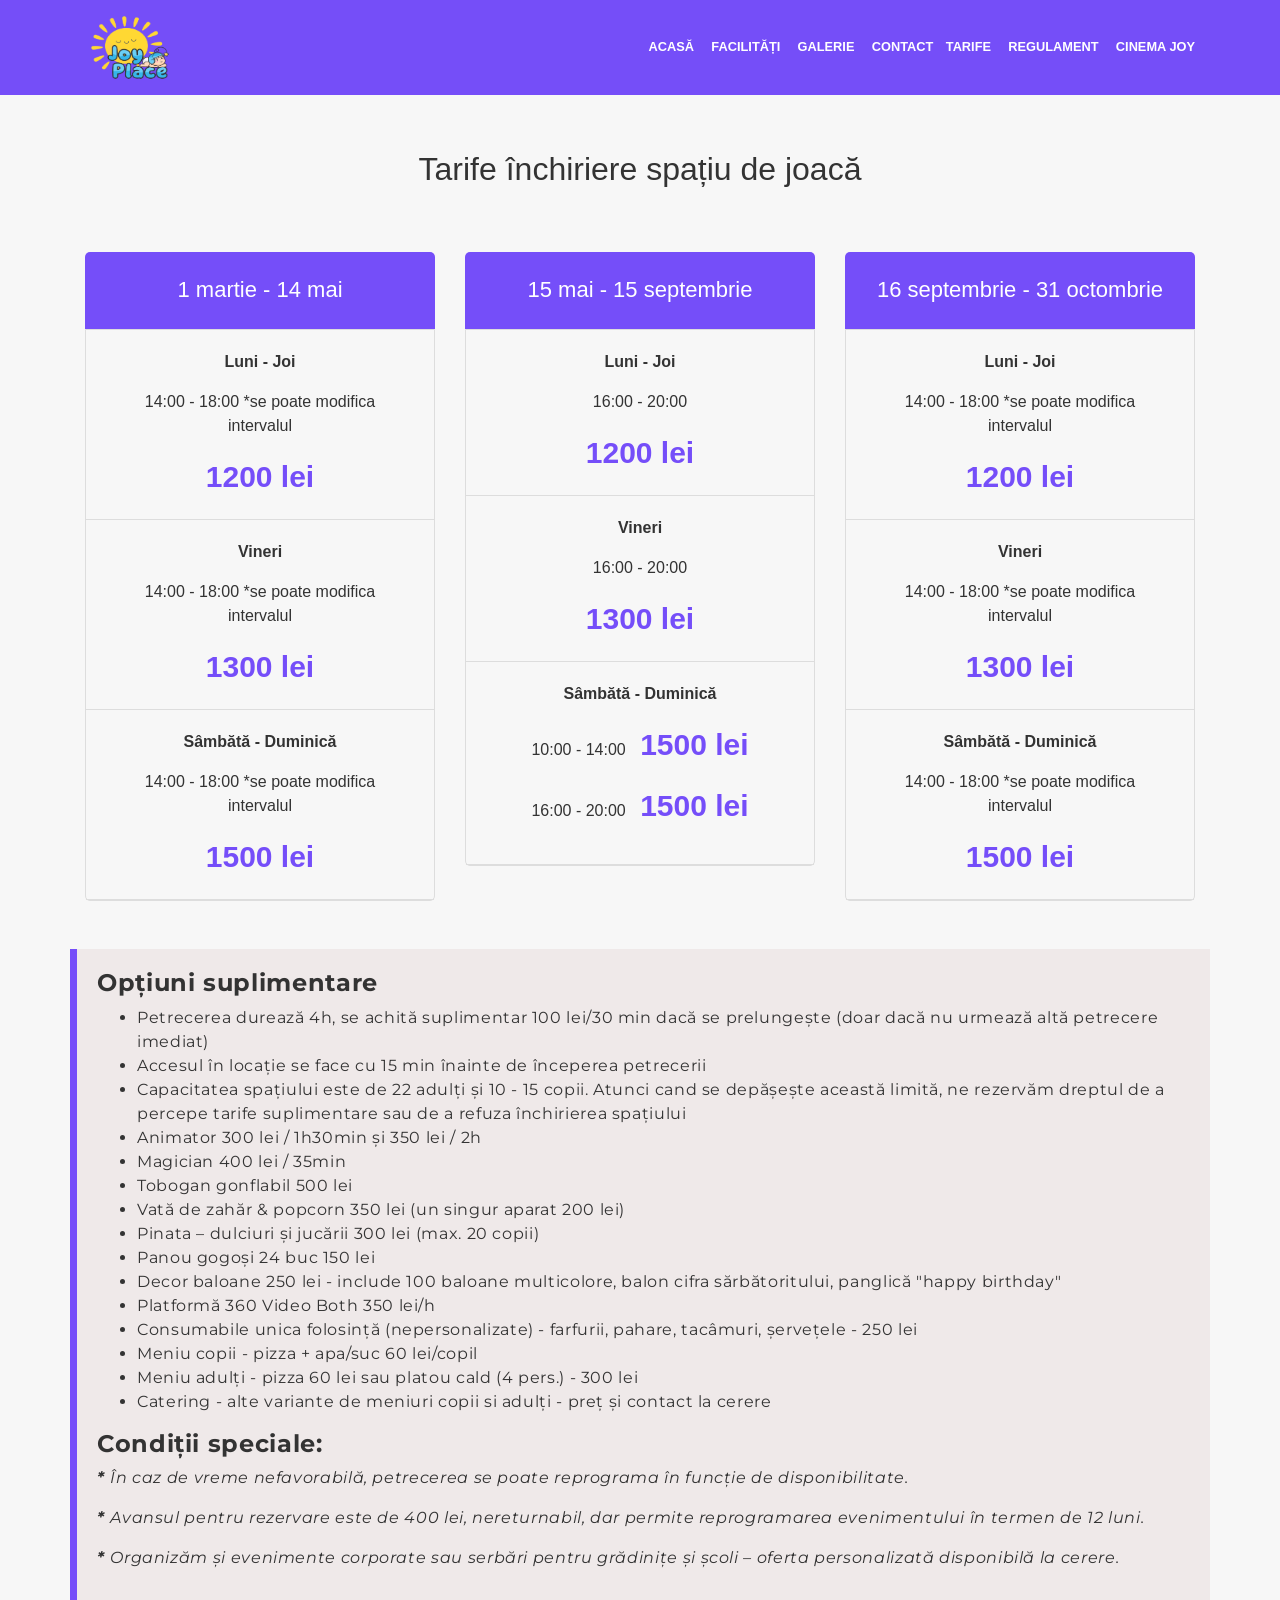
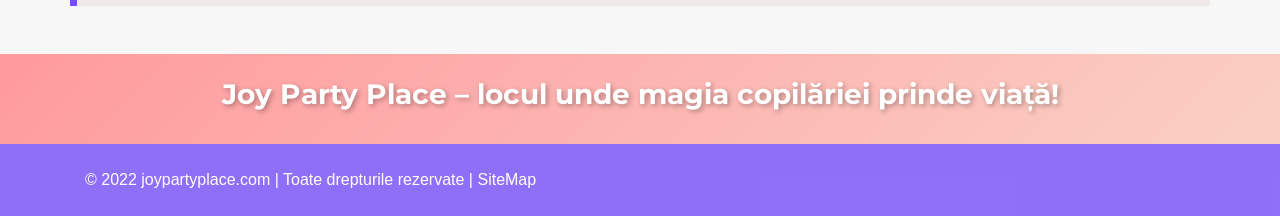
<file: pricing.html>
<!doctype html>
<html lang="en">

<head>
    <meta charset="utf-8">
    <meta name="viewport" content="width=device-width, initial-scale=1">

    <link rel="stylesheet" href="https://fonts.googleapis.com/css?family=Montserrat:400,700">
    <link rel="stylesheet" href="bootstrap.min.css">
    <link rel="stylesheet" href="style.css">
    <script defer src="./fontawesome.min.js"></script>
    <script defer src="./solid.min.js"></script>

    <title>Tarife - JoyPartyPlace</title>
    <link rel="canonical" href="https://www.joypartyplace.com/pricing.html">
    <link rel="icon" href="Joy_Palace_Logo_test.png" type="image/x-icon">
    <meta name="thumbnail" content="previewImage.png">
    <meta name="description" content="Vezi lista de prețuri pentru închirierea spațiului nostru.">
</head>

<body class="pxp-dark-mode" id="pricing-page">
    <header class="pxp-header fixed-top">
        <div class="container">
            <div class="row align-items-center">
                <div class="col-5 col-md-2">
                    <a href="https://www.joypartyplace.com/" class="pxp-logo text-decoration-none">
                        <img src="Joy_Palace_Logo_test.png" alt="logo" />
                    </a>
                </div>
                <nav class="col-5 col-md-9 col-lg-10 text-right">
                    <ul class="pxp-nav list-inline">
                        <li class="list-inline-item">
                            <a href="https://www.joypartyplace.com/">Acasă</a>
                        </li>
                        <li class="list-inline-item">
                            <a href="https://www.joypartyplace.com#facilities">Facilități</a>
                        </li>
                        <li class="list-inline-item">
                            <a href="https://www.joypartyplace.com#galery">Galerie</a>
                        </li>
                        <li class="list-inline-item pxp-is-last">
                            <a href="https://www.joypartyplace.com#contact">Contact</a>
                        </li>
                        <li class="list-inline-item">
                            <a href="https://www.joypartyplace.com/pricing.html">Tarife</a>
                        </li>
                        <li class="list-inline-item">
                            <a href="https://www.joypartyplace.com/rules.html">Regulament</a>
                        </li>
                        <li class="list-inline-item pxp-is-last">
                            <a href="https://www.joypartyplace.com/cinema-joy.html" target="_blank">Cinema Joy</a>
                        </li>
                    </ul>
                </nav>
                <div class="col-2 col-md-1 text-right hideOnDesktop">
                    <a href="javascript:void(0);" class="pxp-header-nav-trigger"><span class="fa fa-bars"></span></a>
                    <!-- <a href="javascript:void(0);" class="pxp-header-user pxp-signin-trigger"><span class="fa fa-user-o"></span></a> -->
                </div>
            </div>
        </div>
    </header>

    <div class="pxp-content">
        <section id="pricing" class="pricing-area gray-bg pt-125 pb-130">
            <div class="container">
                <div class="row justify-content-center">
                    <div class="col-lg-8">
                        <div class="section-title text-center pb-25">
                            <h2 class="title">Tarife închiriere spațiu de joacă</h2>
                            <p></p>
                        </div> <!-- section title -->
                    </div>
                </div> <!-- row -->

                <div class="row justify-content-center mt-5">
                    <div class="col-lg-4 col-md-8 col-sm-9">
                        <div class="single-pricing text-center mt-30">
                            <div class="pricing-package">
                                <h4 class="package-title">1 martie - 14 mai</h4>
                            </div>
                            <div class="pricing-body">
                                <div class="pricing-text">
                                    <p class="font-weight-bold">Luni - Joi</p>
                                    <p>14:00 - 18:00 *se poate modifica intervalul</p>
                                    <span class="price">1200 lei</span>
                                </div>
                                <div class="pricing-text">
                                    <p class="font-weight-bold">Vineri</p>
                                    <p>14:00 - 18:00 *se poate modifica intervalul</p>
                                    <span class="price">1300 lei</span>
                                </div>
                                <div class="pricing-text">
                                    <p class="font-weight-bold">Sâmbătă - Duminică</p>
                                    <p>14:00 - 18:00 *se poate modifica intervalul</p>
                                    <span class="price">1500 lei</span>
                                </div>
                            </div>
                        </div>
                    </div>
                    <div class="col-lg-4 col-md-8 col-sm-9">
                        <div class="single-pricing active text-center mt-30">
                            <div class="pricing-package">
                                <h4 class="package-title">15 mai - 15 septembrie</h4>
                            </div>
                            <div class="pricing-body">
                                <div class="pricing-text">
                                    <p class="font-weight-bold">Luni - Joi</p>
                                    <p>16:00 - 20:00</p>
                                    <span class="price">1200 lei</span>
                                </div>
                                <div class="pricing-text">
                                    <p class="font-weight-bold">Vineri</p>
                                    <p>16:00 - 20:00 </p>
                                    <span class="price">1300 lei</span>
                                </div>
                                <div class="pricing-text">
                                    <p class="font-weight-bold">Sâmbătă - Duminică</p>
                                    <p>10:00 - 14:00 <span class="price price-ml">1500 lei</span></p>
                                    <p>16:00 - 20:00 <span class="price price-ml">1500 lei</span></p>
                                </div>
                            </div>
                        </div>
                    </div>
                    <div class="col-lg-4 col-md-8 col-sm-9">
                        <div class="single-pricing text-center mt-30">
                            <div class="pricing-package">
                                <h4 class="package-title">16 septembrie - 31 octombrie</h4>
                            </div>
                            <div class="pricing-body">
                                <div class="pricing-text">
                                    <p class="font-weight-bold">Luni - Joi</p>
                                    <p>14:00 - 18:00 *se poate modifica intervalul</p>
                                    <span class="price">1200 lei</span>
                                </div>
                                <div class="pricing-text">
                                    <p class="font-weight-bold">Vineri</p>
                                    <p>14:00 - 18:00 *se poate modifica intervalul</p>
                                    <span class="price">1300 lei</span>
                                </div>
                                <div class="pricing-text">
                                    <p class="font-weight-bold">Sâmbătă - Duminică</p>
                                    <p>14:00 - 18:00 *se poate modifica intervalul</p>
                                    <span class="price">1500 lei</span>
                                </div>
                            </div>
                        </div>
                    </div>
                </div>
                <div class="row note mt-5 mb-5">
                    <div class="content">
                        <h4 class="font-weight-bold">Opțiuni suplimentare</h4>
                        <ul>
                            <li>Petrecerea durează 4h, se achită suplimentar 100 lei/30 min dacă se prelungește (doar
                                dacă nu urmează altă petrecere imediat)</li>
                            <li>Accesul în locație se face cu 15 min înainte de începerea petrecerii </li>
                            <li>Capacitatea spațiului este de 22 adulți și 10 - 15 copii. Atunci cand se depășește
                                această limită, ne rezervăm dreptul de a percepe tarife suplimentare sau de a refuza
                                închirierea spațiului</li>
                            <li>Animator 300 lei / 1h30min și 350 lei / 2h</li>
                            <li>Magician 400 lei / 35min</li>
                            <li>Tobogan gonflabil 500 lei</li>
                            <li>Vată de zahăr & popcorn 350 lei (un singur aparat 200 lei)</li>
                            <li>Pinata – dulciuri și jucării 300 lei (max. 20 copii)</li>
                            <li>Panou gogoși 24 buc 150 lei</li>
                            <li>Decor baloane 250 lei - include 100 baloane multicolore, balon cifra sărbătoritului,
                                panglică "happy birthday"</li>
                            <li>Platformă 360 Video Both 350 lei/h</li>
                            <li>Consumabile unica folosință (nepersonalizate) - farfurii, pahare, tacâmuri, șervețele -
                                250 lei </li>
                            <li>Meniu copii - pizza + apa/suc 60 lei/copil</li>
                            <li>Meniu adulți - pizza 60 lei sau platou cald (4 pers.) - 300 lei</li>
                            <li>Catering - alte variante de meniuri copii si adulți - preț și contact la cerere</li>
                        </ul>
                        <h4 class="font-weight-bold">Condiții speciale:</h4>
                        <p class="font-italic"><span class="font-weight-bold">* </span>În caz de vreme nefavorabilă,
                            petrecerea se poate reprograma în funcție de disponibilitate. </p>
                        <p class="font-italic"><span class="font-weight-bold">* </span> Avansul pentru rezervare este de
                            400 lei, nereturnabil, dar permite reprogramarea evenimentului în termen de 12 luni.</p>
                        <p class="font-italic"><span class="font-weight-bold">* </span>Organizăm și evenimente corporate
                            sau serbări pentru grădinițe și școli – oferta personalizată disponibilă la cerere.</p>

                    </div>
                </div>
            </div> <!-- container -->
        </section>
    </div>

    <div class="catchphrase text-center py-4"
        style="background: linear-gradient(135deg, #ff9a9e, #fad0c4); padding: 20px;">
        <h3 class="font-weight-bold"
            style="color: #fff; font-family: 'Montserrat', sans-serif; text-shadow: 2px 2px 5px rgba(0,0,0,0.3);">Joy
            Party Place – locul unde magia copilăriei prinde viață!</h3>
    </div>

    <footer class="pxp-footer pt-4 pb-4">
        <div class="container">
            <div class="row">
                <div class="col-sm-12 col-md-6">
                    © 2022 joypartyplace.com | Toate drepturile rezervate | SiteMap
                </div>
                <div class="col-sm-12 col-md-6 second-part">
                    <a href="https://www.facebook.com/JoyPlacePantelimon/"><i
                            class="fa-brands fa-square-facebook"></i></a> &nbsp;&nbsp;
                    <a href="https://www.tiktok.com/@joy.party.place"><i class="fa-brands fa-tiktok"></i></a>
                </div>
            </div>
        </div>
    </footer>




    <script src="jquery-3.4.1.min.js"></script>
    <script src="popper.min.js"></script>
    <script src="bootstrap.min.js"></script>
    <script src="jquery.sticky.js"></script>
    <script src="main.js?asdasd12"></script>
</body>

</html>
</file>
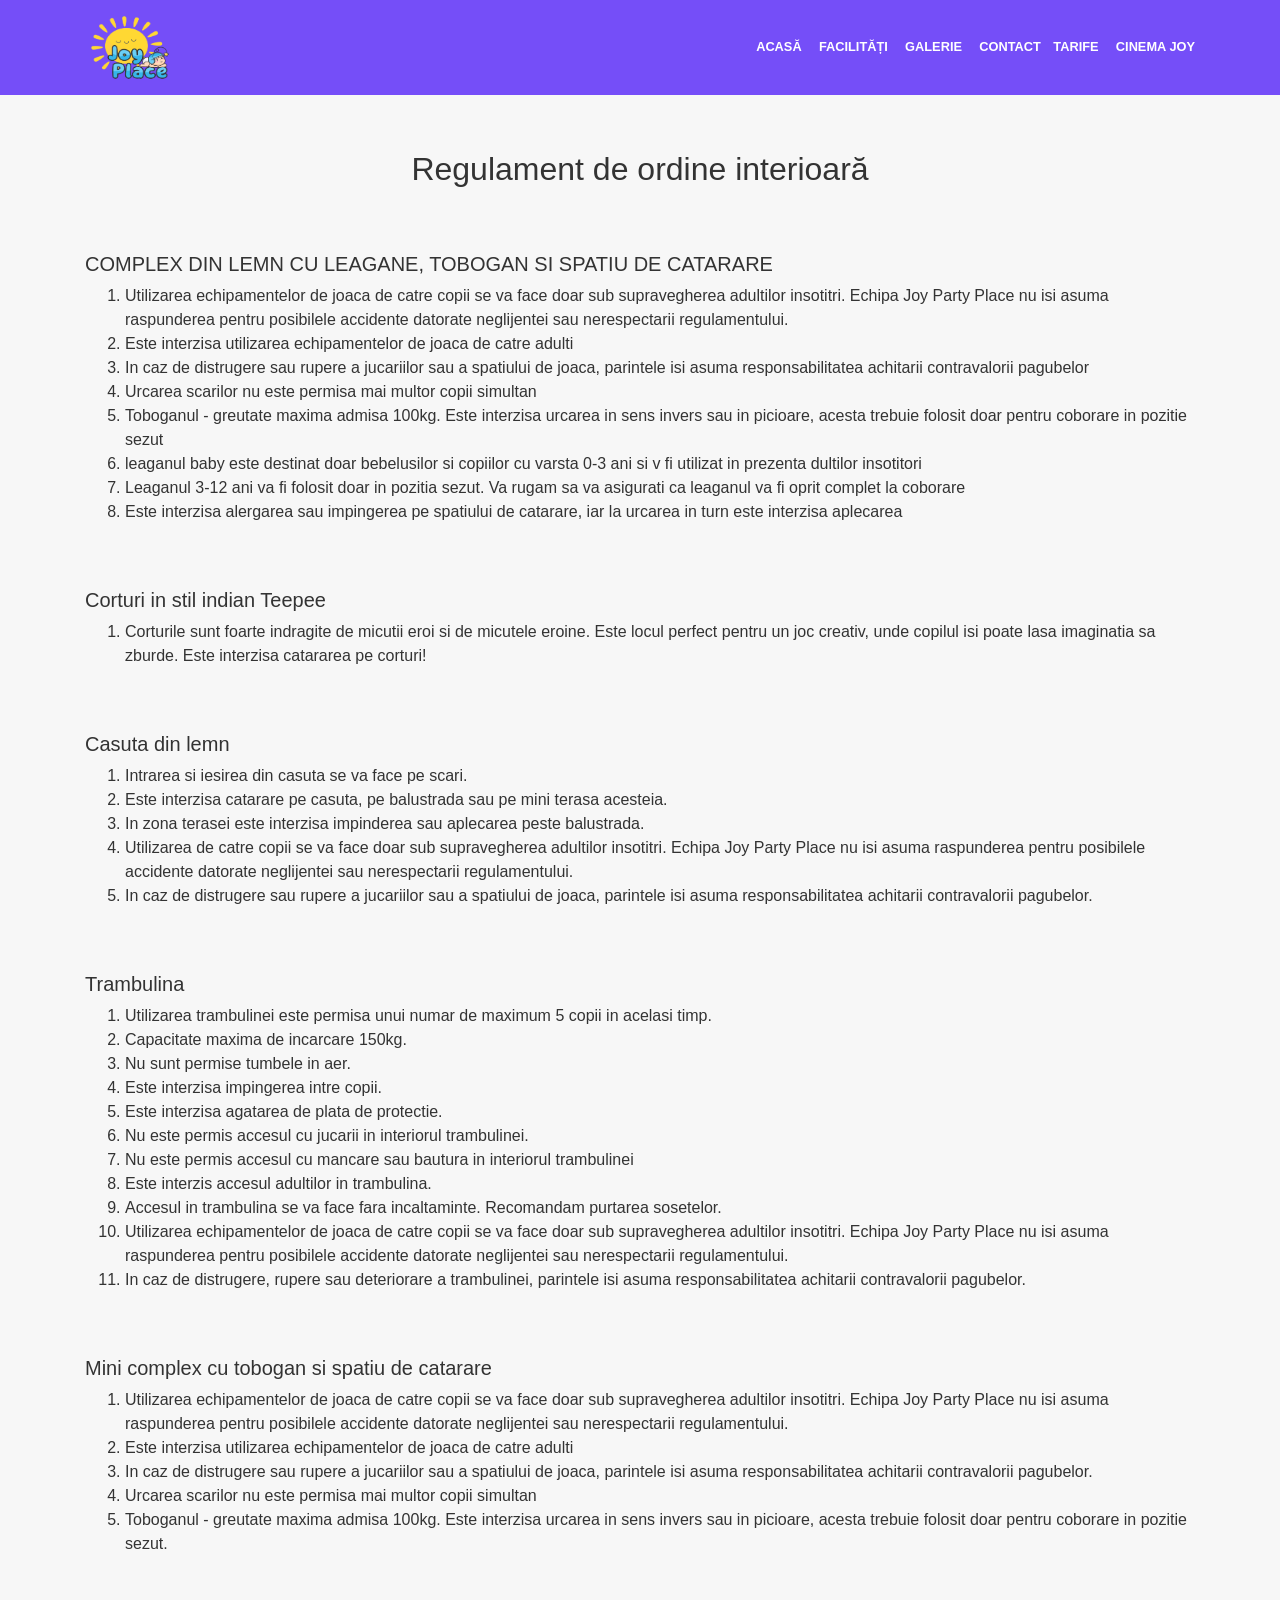
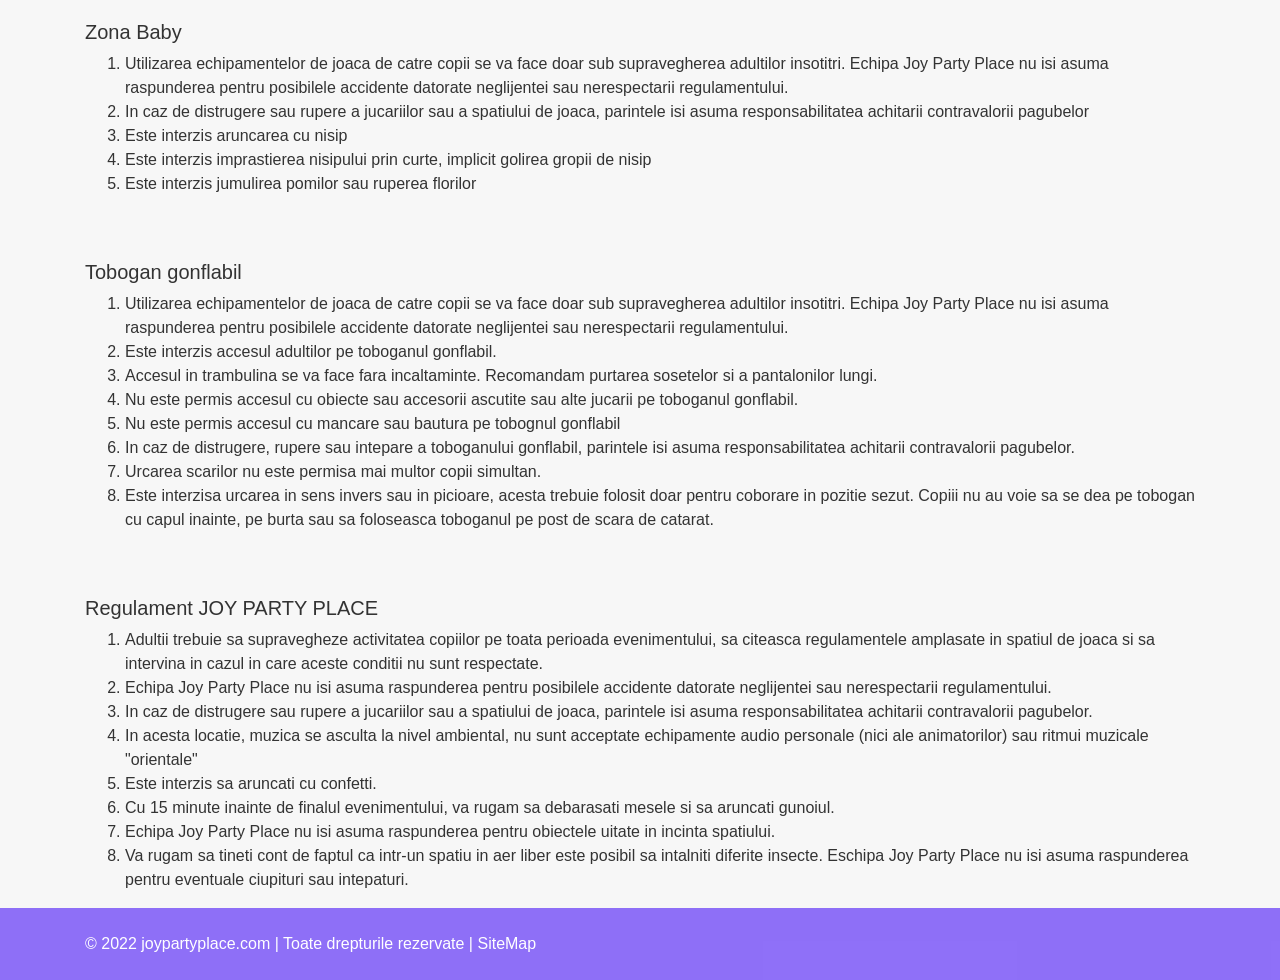
<file: rules.html>
<!doctype html>
<html lang="en">

<head>
    <meta charset="utf-8">
    <meta name="viewport" content="width=device-width, initial-scale=1">

    <link rel="stylesheet" href="https://fonts.googleapis.com/css?family=Montserrat:400,700">
    <link rel="stylesheet" href="bootstrap.min.css">
    <link rel="stylesheet" href="style.css">
    <script defer src="./fontawesome.min.js"></script>
    <script defer src="./solid.min.js"></script>

    <title>Regulament - JoyPartyPlace</title>
    <link rel="canonical" href="https://www.joypartyplace.com/pricing.html">
    <link rel="icon" href="Joy_Palace_Logo_test.png" type="image/x-icon">
    <meta name="thumbnail" content="previewImage.png">
    <meta name="description" content="Vezi lista de prețuri pentru închirierea spațiului nostru.">
</head>

<body class="pxp-dark-mode" id="pricing-page">
    <header class="pxp-header fixed-top">
        <div class="container">
            <div class="row align-items-center">
                <div class="col-5 col-md-2">
                    <a href="https://www.joypartyplace.com/" class="pxp-logo text-decoration-none">
                        <img src="Joy_Palace_Logo_test.png" alt="logo" />
                    </a>
                </div>
                <nav class="col-5 col-md-9 col-lg-10 text-right">
                    <ul class="pxp-nav list-inline">
                        <li class="list-inline-item">
                            <a href="https://www.joypartyplace.com/">Acasă</a>
                        </li>
                        <li class="list-inline-item">
                            <a href="https://www.joypartyplace.com#facilities">Facilități</a>
                        </li>
                        <li class="list-inline-item">
                            <a href="https://www.joypartyplace.com#galery">Galerie</a>
                        </li>
                        <li class="list-inline-item pxp-is-last">
                            <a href="https://www.joypartyplace.com#contact">Contact</a>
                        </li>
                        <li class="list-inline-item">
                            <a href="https://www.joypartyplace.com/pricing.html">Tarife</a>
                        </li>
                        <li class="list-inline-item pxp-is-last">
                            <a href="https://www.joypartyplace.com/cinema-joy.html" target="_blank">Cinema Joy</a>
                        </li>
                    </ul>
                </nav>
                <div class="col-2 col-md-1 text-right hideOnDesktop">
                    <a href="javascript:void(0);" class="pxp-header-nav-trigger"><span class="fa fa-bars"></span></a>
                    <!-- <a href="javascript:void(0);" class="pxp-header-user pxp-signin-trigger"><span class="fa fa-user-o"></span></a> -->
                </div>
            </div>
        </div>
    </header>

    <div class="pxp-content">
        <section id="pricing" class="pricing-area gray-bg pt-125 pb-130">
            <div class="container">
                <div class="row justify-content-center">
                    <div class="col-lg-8">
                        <div class="section-title text-center pb-25">
                            <h2 class="title">Regulament de ordine interioară</h2>
                            <p></p>
                        </div> <!-- section title -->
                    </div>
                </div> <!-- row -->

                <div class="row mt-5">
                    <div class="col-12">
                        <h5>COMPLEX DIN LEMN CU LEAGANE, TOBOGAN SI SPATIU DE CATARARE</h5>
                        <ol>
                            <li>Utilizarea echipamentelor de joaca de catre copii se va face doar sub supravegherea
                                adultilor
                                insotitri.
                                Echipa Joy Party Place nu isi asuma raspunderea pentru posibilele accidente datorate
                                neglijentei
                                sau nerespectarii regulamentului.</li>
                            <li>Este interzisa utilizarea echipamentelor de joaca de catre adulti</li>
                            <li>In caz de distrugere sau rupere a jucariilor sau a spatiului de joaca, parintele isi
                                asuma
                                responsabilitatea achitarii contravalorii
                                pagubelor</li>
                            <li>Urcarea scarilor nu este permisa mai multor copii simultan</li>
                            <li>Toboganul - greutate maxima admisa 100kg. Este interzisa urcarea in sens invers sau in
                                picioare, acesta trebuie folosit doar pentru
                                coborare in pozitie sezut</li>
                            <li>leaganul baby este destinat doar bebelusilor si copiilor cu varsta 0-3 ani si v fi
                                utilizat
                                in prezenta dultilor insotitori</li>
                            <li>
                                Leaganul 3-12 ani va fi folosit doar in pozitia sezut. Va rugam sa va asigurati ca
                                leaganul
                                va fi oprit complet la coborare
                            </li>
                            <li>
                                Este interzisa alergarea sau impingerea pe spatiului de catarare, iar la urcarea in turn
                                este
                                interzisa aplecarea
                            </li>
                        </ol>
                    </div>
                </div> <!-- row -->

                <div class="row mt-5">
                    <div class="col-12">
                        <h5>Corturi in stil indian Teepee</h5>
                        <ol>
                            <li>Corturile sunt foarte indragite de micutii eroi si de micutele eroine. Este locul
                                perfect
                                pentru un joc creativ, unde copilul isi
                                poate lasa imaginatia sa zburde.
                                Este interzisa catararea pe corturi!</li>
                        </ol>
                    </div>
                </div>

                <div class="row mt-5">
                    <div class="col-12">
                        <h5>Casuta din lemn</h5>
                        <ol>
                            <li>Intrarea si iesirea din casuta se va face pe scari.
                            </li>
                            <li>Este interzisa catarare pe casuta, pe balustrada sau pe mini terasa acesteia.</li>
                            <li>In zona terasei este interzisa impinderea sau aplecarea peste balustrada.</li>
                            <li>Utilizarea de catre copii se va face doar sub supravegherea adultilor insotitri.
                                Echipa Joy Party Place nu isi asuma raspunderea pentru posibilele accidente datorate
                                neglijentei sau nerespectarii regulamentului.</li>
                            <li>In caz de distrugere sau rupere a jucariilor sau a spatiului de joaca, parintele isi
                                asuma
                                responsabilitatea achitarii contravalorii
                                pagubelor.</li>
                        </ol>
                    </div>
                </div>

                <div class="row mt-5">
                    <div class="col-12">
                        <h5>Trambulina</h5>
                        <ol>
                            <li>Utilizarea trambulinei este permisa unui numar de maximum 5 copii in acelasi timp.</li>
                            <li>Capacitate maxima de incarcare 150kg.</li>
                            <li>Nu sunt permise tumbele in aer.</li>
                            <li>Este interzisa impingerea intre copii.</li>
                            <li>Este interzisa agatarea de plata de protectie.</li>
                            <li>Nu este permis accesul cu jucarii in interiorul trambulinei.</li>
                            <li>Nu este permis accesul cu mancare sau bautura in interiorul trambulinei
                            </li>
                            <li>Este interzis accesul adultilor in trambulina.
                            </li>
                            <li> Accesul in trambulina se va face fara incaltaminte. Recomandam purtarea sosetelor.
                            </li>
                            <li>Utilizarea echipamentelor de joaca de catre copii se va face doar sub supravegherea
                                adultilor insotitri.
                                Echipa Joy Party Place nu isi asuma raspunderea pentru posibilele accidente datorate
                                neglijentei sau nerespectarii regulamentului.</li>
                            <li>In caz de distrugere, rupere sau deteriorare a trambulinei, parintele isi asuma
                                responsabilitatea achitarii contravalorii
                                pagubelor.</li>
                        </ol>
                    </div>
                </div>

                <div class="row mt-5">
                    <div class="col-12">
                        <h5>Mini complex cu tobogan si spatiu de catarare</h5>
                        <ol>
                            <li>Utilizarea echipamentelor de joaca de catre copii se va face doar sub supravegherea
                                adultilor insotitri.
                                Echipa Joy Party Place nu isi asuma raspunderea pentru posibilele accidente datorate
                                neglijentei sau nerespectarii regulamentului.
                            </li>
                            <li>Este interzisa utilizarea echipamentelor de joaca de catre adulti</li>
                            <li>In caz de distrugere sau rupere a jucariilor sau a spatiului de joaca, parintele isi
                                asuma
                                responsabilitatea achitarii contravalorii
                                pagubelor.</li>
                            <li>Urcarea scarilor nu este permisa mai multor copii simultan
                            </li>
                            <li>Toboganul - greutate maxima admisa 100kg. Este interzisa urcarea in sens invers sau in
                                picioare, acesta trebuie folosit doar pentru
                                coborare in pozitie sezut.</li>
                        </ol>
                    </div>
                </div>

                <div class="row mt-5">
                    <div class="col-12">
                        <h5>Zona Baby</h5>
                        <ol>
                            <li>Utilizarea echipamentelor de joaca de catre copii se va face doar sub supravegherea
                                adultilor insotitri.
                                Echipa Joy Party Place nu isi asuma raspunderea pentru posibilele accidente datorate
                                neglijentei sau nerespectarii regulamentului.</li>
                            <li>In caz de distrugere sau rupere a jucariilor sau a spatiului de joaca, parintele isi
                                asuma
                                responsabilitatea achitarii contravalorii
                                pagubelor</li>
                            <li>Este interzis aruncarea cu nisip</li>
                            <li>Este interzis imprastierea nisipului prin curte, implicit golirea gropii de nisip</li>
                            <li>Este interzis jumulirea pomilor sau ruperea florilor</li>
                        </ol>
                    </div>
                </div>

                <div class="row mt-5">
                    <div class="col-12">
                        <h5>Tobogan gonflabil</h5>
                        <ol>
                            <li>Utilizarea echipamentelor de joaca de catre copii se va face doar sub supravegherea
                                adultilor insotitri.
                                Echipa Joy Party Place nu isi asuma raspunderea pentru posibilele accidente datorate
                                neglijentei sau nerespectarii regulamentului.</li>
                            <li>Este interzis accesul adultilor pe toboganul gonflabil.</li>
                            <li>Accesul in trambulina se va face fara incaltaminte. Recomandam purtarea sosetelor si a
                                pantalonilor lungi.</li>
                            <li>Nu este permis accesul cu obiecte sau accesorii ascutite sau alte jucarii pe toboganul
                                gonflabil.</li>
                            <li>Nu este permis accesul cu mancare sau bautura pe tobognul gonflabil</li>
                            <li>In caz de distrugere, rupere sau intepare a toboganului gonflabil, parintele isi asuma
                                responsabilitatea achitarii contravalorii
                                pagubelor.</li>
                            <li>Urcarea scarilor nu este permisa mai multor copii simultan.</li>
                            <li>Este interzisa urcarea in sens invers sau in picioare, acesta trebuie folosit doar
                                pentru
                                coborare in pozitie sezut. Copiii nu au voie sa se dea pe tobogan cu capul inainte,
                                pe burta sau sa foloseasca toboganul pe post de scara de catarat.</li>
                        </ol>
                    </div>
                </div>

                <div class="row mt-5">
                    <div class="col-12">
                        <h5>Regulament JOY PARTY PLACE</h5>
                        <ol>
                            <li>Adultii trebuie sa supravegheze activitatea copiilor pe toata perioada evenimentului, sa
                                citeasca regulamentele amplasate in spatiul de joaca si sa intervina in cazul
                                in care aceste conditii nu sunt respectate.</li>
                            <li>Echipa Joy Party Place nu isi asuma raspunderea pentru posibilele accidente datorate
                                neglijentei sau nerespectarii regulamentului.</li>
                            <li>In caz de distrugere sau rupere a jucariilor sau a spatiului de joaca, parintele isi
                                asuma
                                responsabilitatea achitarii contravalorii
                                pagubelor.</li>
                            <li>In acesta locatie, muzica se asculta la nivel ambiental, nu sunt acceptate echipamente
                                audio
                                personale (nici ale animatorilor) sau ritmui muzicale "orientale"
                            </li>
                            <li>Este interzis sa aruncati cu confetti.</li>
                            <li>Cu 15 minute inainte de finalul evenimentului, va rugam sa debarasati mesele si sa
                                aruncati
                                gunoiul.</li>
                            <li>Echipa Joy Party Place nu isi asuma raspunderea pentru obiectele uitate in incinta
                                spatiului.</li>
                            <li>Va rugam sa tineti cont de faptul ca intr-un spatiu in aer liber este posibil sa
                                intalniti
                                diferite insecte. Eschipa Joy Party Place nu isi asuma raspunderea pentru eventuale
                                ciupituri sau intepaturi.</li>
                        </ol>
                    </div>
                </div>
            </div> <!-- container -->
        </section>
    </div>

    <footer class="pxp-footer pt-4 pb-4">
        <div class="container">
            <div class="row">
                <div class="col-sm-12 col-md-6">
                    © 2022 joypartyplace.com | Toate drepturile rezervate | SiteMap
                </div>
                <div class="col-sm-12 col-md-6 second-part">
                    <a href="https://www.facebook.com/JoyPlacePantelimon/"><i
                            class="fa-brands fa-square-facebook"></i></a> &nbsp;&nbsp;
                    <a href="https://www.tiktok.com/@joy.party.place"><i class="fa-brands fa-tiktok"></i></a>
                </div>
            </div>
        </div>
    </footer>




    <script src="jquery-3.4.1.min.js"></script>
    <script src="popper.min.js"></script>
    <script src="bootstrap.min.js"></script>
    <script src="jquery.sticky.js"></script>
    <script src="main.js?asdasd12"></script>
</body>

</html>
</file>
<file: style.css>
/**sel it
 * Table of Contents
 *
 * 1.0 - General
 * 2.0 - Header
 * 3.0 - Navigation
 * 4.0 - Hero
 * 5.0 - Area card
 * 6.0 - Agent card
 * 7.0 - Property card
 * 8.0 - Properties carousel
 * 9.0 - Services section
 * 10.0 - Testimonials section
 * 11.0 - CTA section
 * 12.0 - Blog post card
 * 13.0 - Membership plans section
 * 14.0 - Newsletter section
 * 15.0 - Map
 * 16.0 - Property list card
 * 17.0 - Property list filter
 * 18.0 - Single property
 * 19.0 - Blog
 * 20.0 - Contact
 * 21.0 - Agent
 * 22.0 - Submit property
 * 23.0 - Text columns section
 * 24.0 - Gallery carousel section
 * 25.0 - Services accordion section
 * 26.0 - Awards section
 * 27.0 - Counters section
 * 28.0 - Single property section
 * 29.0 - Numbers section
 * 30.0 - Video section
 * 31.0 - Services tabs section
 * 32.0 - Search properties section
 * 33.0 - Promo slider section
 * 34.0 - Footer
 * 35.0 - Filter Nav List
 * 36.0 - Media queries
 */

/**
 * 1.0 - General
 */

body {
    font-family: Roboto, -apple-system, BlinkMacSystemFont, "Segoe UI", "Helvetica Neue", Arial, "Noto Sans", sans-serif, "Apple Color Emoji", "Segoe UI Emoji", "Segoe UI Symbol", "Noto Color Emoji";
    color: #333;
    -moz-font-feature-settings: 'kern';
    -webkit-font-smoothing: antialiased;
    -moz-osx-font-smoothing: grayscale;
    scroll-behavior: smooth;
}

body.pxp-dark-mode {
    background-color: #F7F7F7;
}

a[role="button"] {
    cursor: pointer;
}

label {
    margin-bottom: .1rem;
    font-size: .8rem;
    font-weight: 700;
}

.form-control {
    height: 46px;
    padding: .375rem 1rem;
    font-size: .9rem;
    box-shadow: none;
    border: 1px solid #E2E2E2;
}

textarea.form-control {
    padding: 1rem;
}

.form-control:focus {
    border: 1px solid #333;
    box-shadow: none;
}

.custom-select {
    height: 46px;
    padding: .375rem 2rem .375rem 1rem;
    font-size: .9rem;
    box-shadow: none;
    border: 1px solid #E2E2E2;
    cursor: pointer;
}

.custom-select:hover,
.custom-select:focus {
    border: 1px solid #333;
    box-shadow: none;
}

.pxp-animate {
    -webkit-transition: all .4s ease-in-out;
    -o-transition: all .4s ease-in-out;
    transition: all .4s ease-in-out;
}

.pxp-cover {
    background-size: cover;
    background-position: center center;
    background-repeat: no-repeat;
}

.pxp-cover-bottom {
    background-position: center bottom;
}

.pxp-cover-top {
    background-position: center top;
}

.pxp-section-h2 {
    font-weight: 900;
}

.pxp-text-light {
    opacity: .7;
}

.pxp-primary-cta {
    color: #333;
    font-weight: 700;
    display: inline-block;
}

.pxp-primary-cta:hover {
    color: #333;
    text-decoration: none;
}

.pxp-primary-cta:after {
    content: " ";
    border-top: 2px solid #333;
    width: 36px;
    height: 7px;
    display: inline-block;
    margin-left: 20px;
    -webkit-transition: all .4s ease-in-out;
    -o-transition: all .4s ease-in-out;
    transition: all .4s ease-in-out;
    transform-origin: top left;
}

.pxp-primary-cta.text-white:after {
    border-top: 2px solid #fff;
}

.pxp-primary-cta:hover:after {
    transform: scale(2, 1);
}

.pt-100 {
    padding-top: 100px;
}

.pb-100 {
    padding-bottom: 100px;
}

.pt-200 {
    padding-top: 200px;
}

.pb-200 {
    padding-bottom: 200px;
}

.pt-300 {
    padding-top: 300px;
}

.pb-300 {
    padding-bottom: 300px;
}

.pt-400 {
    padding-top: 400px;
}

.pb-400 {
    padding-bottom: 400px;
}

.mt-60 {
    margin-top: 60px;
}

.mb-60 {
    margin-bottom: 60px;
}

.mt-40 {
    margin-top: 40px;
}

.mb-40 {
    margin-bottom: 40px;
}

.mt-100 {
    margin-top: 100px;
}

.mb-100 {
    margin-bottom: 100px;
}

.mt-200 {
    margin-top: 200px;
}

.mb-200 {
    margin-bottom: 200px;
}

.mt-300 {
    margin-top: 300px;
}

.mb-300 {
    margin-bottom: 300px;
}

.vh-50 {
    height: 50vh !important;
}

.pxp-nav-tabs {
    border-bottom: 0 none;
}

.pxp-nav-tabs .nav-link {
    margin-right: 20px;
    font-weight: 700;
    font-size: .8rem;
    color: rgba(51, 51, 51, 0.7);
    border-top: 0 none;
    border-right: 0 none;
    border-left: 0 none;
    border-bottom: 2px solid transparent;
    border-radius: 0;
    padding-bottom: 5px;
    padding-left: 0;
    padding-right: 0;
    text-transform: uppercase;
    -webkit-transition: all .2s ease-in-out;
    -o-transition: all .2s ease-in-out;
    transition: all .2s ease-in-out;
}

.pxp-nav-tabs .nav-link.active,
.pxp-nav-tabs .nav-link.active:hover {
    border-bottom: 2px solid #333;
    color: rgba(0, 0, 0, 1);
    background-color: transparent;
}

.pxp-nav-tabs .nav-link:hover {
    border-color: transparent;
}

.pxp-table {
    color: #333;
}

.pxp-table thead th {
    border-top: 0 none;
    border-bottom: 0 none;
    font-weight: 700;
}

.pxp-table td {
    border-top: 1px solid #E2E2E2;
}

.pxp-table thead th:first-child,
.pxp-table td:first-child {
    padding-left: 0;
}

.pxp-content-wrapper {
    padding-top: 82px;
}

h1.pxp-page-header {
    font-weight: 700;
    font-size: 2.8rem;
    line-height: 3rem;
}

.pxp-paginantion .page-item .page-link {
    color: #333;
    background-color: transparent;
    border-color: transparent;
    margin-left: 0;
    margin-right: 20px;
    border-radius: 0;
    padding: 0 2px 10px 2px;
    line-height: 1;
    font-weight: 700;
    border: 0 none;
    text-transform: uppercase;
    -webkit-transition: all .2s ease-in-out;
    -moz-transition: all .2s ease-in-out;
    transition: all .2s ease-in-out;
}

.pxp-paginantion .page-item.active .page-link {
    border-bottom: 2px solid #333;
}

.pxp-paginantion .page-item .page-link:hover {
    opacity: .7;
}

.pxp-paginantion .page-item.active .page-link>span {
    line-height: 1;
}

.modal-content {
    border: 0 none;
    box-shadow: 0px 15px 30px rgba(0, 0, 0, 0.16);
}

.modal-header {
    padding: 14px 14px 0;
    border-bottom: 0 none;
}

.modal-header .close {
    padding: 0;
    margin: 0 0 0 auto;
    -webkit-transition: all .2s ease-in-out;
    -o-transition: all .2s ease-in-out;
    transition: all .2s ease-in-out;
}

.modal-body {
    padding: 0 40px 40px 40px;
}

.modal-title {
    font-weight: 700;
}

.modal-backdrop.show {
    opacity: .3;
}

.pxp-modal-small {
    font-size: .9rem;
}

.pxp-modal-link {
    text-decoration: underline;
    color: #333;
}

.pxp-modal-link:hover {
    opacity: .7;
    color: #333;
}

.col-xxl,
.col-xxl-1,
.col-xxl-2,
.col-xxl-3,
.col-xxl-4,
.col-xxl-5,
.col-xxl-6,
.col-xxl-7,
.col-xxl-8,
.col-xxl-9,
.col-xxl-10,
.col-xxl-11,
.col-xxl-12,
.col-xxxl,
.col-xxxl-1,
.col-xxxl-2,
.col-xxxl-3,
.col-xxxl-4,
.col-xxxl-5,
.col-xxxl-6,
.col-xxxl-7,
.col-xxxl-8,
.col-xxxl-9,
.col-xxxl-10,
.col-xxxl-11,
.col-xxxl-12 {
    position: relative;
    width: 100%;
    padding-right: 15px;
    padding-left: 15px;
}

@media (min-width: 1440px) {
    .col-xxl {
        -ms-flex-preferred-size: 0;
        flex-basis: 0;
        -ms-flex-positive: 1;
        flex-grow: 1;
        max-width: 100%;
    }

    .col-xxl-1 {
        -ms-flex: 0 0 8.333333%;
        flex: 0 0 8.333333%;
        max-width: 8.333333%;
    }

    .col-xxl-2 {
        -ms-flex: 0 0 16.666667%;
        flex: 0 0 16.666667%;
        max-width: 16.666667%;
    }

    .col-xxl-3 {
        -ms-flex: 0 0 25%;
        flex: 0 0 25%;
        max-width: 25%;
    }

    .col-xxl-4 {
        -ms-flex: 0 0 33.333333%;
        flex: 0 0 33.333333%;
        max-width: 33.333333%;
    }

    .col-xxl-5 {
        -ms-flex: 0 0 41.666667%;
        flex: 0 0 41.666667%;
        max-width: 41.666667%;
    }

    .col-xxl-6 {
        -ms-flex: 0 0 50%;
        flex: 0 0 50%;
        max-width: 50%;
    }

    .col-xxl-7 {
        -ms-flex: 0 0 58.333333%;
        flex: 0 0 58.333333%;
        max-width: 58.333333%;
    }

    .col-xxl-8 {
        -ms-flex: 0 0 66.666667%;
        flex: 0 0 66.666667%;
        max-width: 66.666667%;
    }

    .col-xxl-9 {
        -ms-flex: 0 0 75%;
        flex: 0 0 75%;
        max-width: 75%;
    }

    .col-xxl-10 {
        -ms-flex: 0 0 83.333333%;
        flex: 0 0 83.333333%;
        max-width: 83.333333%;
    }

    .col-xxl-11 {
        -ms-flex: 0 0 91.666667%;
        flex: 0 0 91.666667%;
        max-width: 91.666667%;
    }

    .col-xxl-12 {
        -ms-flex: 0 0 100%;
        flex: 0 0 100%;
        max-width: 100%;
    }
}

@media (min-width: 1600px) {
    .col-xxxl {
        -ms-flex-preferred-size: 0;
        flex-basis: 0;
        -ms-flex-positive: 1;
        flex-grow: 1;
        max-width: 100%;
    }

    .col-xxxl-1 {
        -ms-flex: 0 0 8.333333%;
        flex: 0 0 8.333333%;
        max-width: 8.333333%;
    }

    .col-xxxl-2 {
        -ms-flex: 0 0 16.666667%;
        flex: 0 0 16.666667%;
        max-width: 16.666667%;
    }

    .col-xxxl-3 {
        -ms-flex: 0 0 25%;
        flex: 0 0 25%;
        max-width: 25%;
    }

    .col-xxxl-4 {
        -ms-flex: 0 0 33.333333%;
        flex: 0 0 33.333333%;
        max-width: 33.333333%;
    }

    .col-xxxl-5 {
        -ms-flex: 0 0 41.666667%;
        flex: 0 0 41.666667%;
        max-width: 41.666667%;
    }

    .col-xxxl-6 {
        -ms-flex: 0 0 50%;
        flex: 0 0 50%;
        max-width: 50%;
    }

    .col-xxxl-7 {
        -ms-flex: 0 0 58.333333%;
        flex: 0 0 58.333333%;
        max-width: 58.333333%;
    }

    .col-xxxl-8 {
        -ms-flex: 0 0 66.666667%;
        flex: 0 0 66.666667%;
        max-width: 66.666667%;
    }

    .col-xxxl-9 {
        -ms-flex: 0 0 75%;
        flex: 0 0 75%;
        max-width: 75%;
    }

    .col-xxxl-10 {
        -ms-flex: 0 0 83.333333%;
        flex: 0 0 83.333333%;
        max-width: 83.333333%;
    }

    .col-xxxl-11 {
        -ms-flex: 0 0 91.666667%;
        flex: 0 0 91.666667%;
        max-width: 91.666667%;
    }

    .col-xxxl-12 {
        -ms-flex: 0 0 100%;
        flex: 0 0 100%;
        max-width: 100%;
    }
}

.align-right {
    text-align: right;
}

.align-left {
    text-align: left;
}

/**
 * 2.0 - Header
 */

.pxp-header {
    padding: 10px 0;
    background-color: rgba(0, 0, 0, 0.3);
}

.pxp-header.pxp-no-bg {
    background-color: #fff;
    padding: 20px 0;
    border-bottom: 1px solid #E2E2E2;
}

.pxp-dark-mode .pxp-header.pxp-no-bg {
    background-color: #000;
    border-bottom: 1px solid #000;
}

.pxp-header.pxp-is-sticky {
    background-color: rgba(9, 172, 248, 0.8);
    ;
    padding: 10px 0;
    box-shadow: 0px 15px 30px rgba(0, 0, 0, 0.16);
}

.pxp-header.pxp-is-sticky.pxp-no-bg {
    border-bottom: 1px solid rgba(0, 0, 0, 0);
    position: fixed;
}

.pxp-dark-mode .pxp-header.pxp-is-sticky {
    /* background-color: rgba(9, 172, 248, 0.8); */
    background-color: rgba(117, 78, 248, 0.8);
}

.pxp-header.pxp-full {
    background-color: #fff;
    padding: 14px 0;
    box-shadow: 0px 15px 30px rgba(0, 0, 0, 0.10);
}

.pxp-dark-mode .pxp-header.pxp-full {
    background-color: #000;
}

.pxp-header .pxp-container-full {
    padding: 0 30px;
}

.pxp-logo {
    font-weight: 900;
    color: #fff;
    font-size: 22px;
    -webkit-transition: all .2s ease-in-out;
    -o-transition: all .2s ease-in-out;
    transition: all .2s ease-in-out;
}

.pxp-header.pxp-mobile:after {
    content: "";
    display: block;
    background: #fff;
    position: fixed;
    height: 100px;
    width: 100%;
    z-index: 1040;
    left: 0;
    top: 0;
}

.pxp-dark-mode .pxp-header.pxp-mobile:after {
    background: #000;
}

.pxp-header.pxp-full.pxp-mobile:after {
    height: 69px;
}

.pxp-header.pxp-no-bg.pxp-mobile:after {
    height: 82px;
}

.pxp-is-sticky .pxp-logo,
.pxp-mobile .pxp-logo {
    color: #333;
}

.pxp-dark-mode .pxp-is-sticky .pxp-logo,
.pxp-dark-mode .pxp-mobile .pxp-logo {
    color: #fff;
}

.pxp-header.pxp-full .pxp-logo {
    color: #333;
}

.pxp-dark-mode .pxp-header.pxp-full .pxp-logo {
    color: #fff;
}

.pxp-header.pxp-no-bg .pxp-logo {
    color: #333;
}

.pxp-dark-mode .pxp-header.pxp-no-bg .pxp-logo {
    color: #fff;
}

.pxp-logo:hover {
    opacity: 0.7;
    color: #fff;
}

.pxp-is-sticky .pxp-logo:hover,
.pxp-mobile .pxp-logo:hover {
    color: #333;
}

.pxp-header.pxp-full .pxp-logo:hover {
    color: #333;
}

.pxp-header.pxp-no-bg .pxp-logo:hover {
    color: #333;
}

.pxp-dark-mode .pxp-is-sticky .pxp-logo:hover,
.pxp-dark-mode .pxp-mobile .pxp-logo:hover,
.pxp-dark-mode .pxp-no-bg .pxp-logo:hover,
.pxp-dark-mode .pxp-header.pxp-full .pxp-logo:hover {
    color: #fff;
}

/**
 * 3.0 - Navigation
 */

.pxp-nav {
    margin-bottom: 0;
}

.pxp-nav.d-inline {
    margin-right: 20px;
}

.pxp-nav>li {
    font-size: 0.8rem;
    position: relative;
    padding-bottom: 2px;
}

.pxp-nav>li.list-inline-item:not(.pxp-is-last) {
    margin-right: .8rem;
}

.pxp-nav>li.pxp-has-btns {
    display: none;
}

.pxp-nav>li>a,
.pxp-nav>li>a:hover {
    font-weight: 700;
    color: #fff;
    text-decoration: none;
}

.pxp-nav>li>a {
    text-transform: uppercase;
}

.pxp-nav>li>a:after {
    content: " ";
    display: block;
    width: 100%;
    height: 2px;
    background: #fff;
    transform: scale(0, 1);
    transform-origin: 0% 50%;
    -webkit-transition: transform .2s ease-in-out;
    -o-transition: transform .2s ease-in-out;
    transition: transform .2s ease-in-out;
}

.pxp-nav>li:hover>a:after {
    transform: scale(1, 1);
}

.pxp-is-sticky .pxp-nav>li>a,
.pxp-is-sticky .pxp-nav>li>a:hover,
.pxp-mobile .pxp-nav>li>a,
.pxp-mobile .pxp-nav>li>a:hover {
    color: #333;
}

.pxp-no-bg .pxp-nav>li>a,
.pxp-no-bg .pxp-nav>li>a:hover {
    color: #333;
}

.pxp-header.pxp-full .pxp-nav>li>a,
.pxp-header.pxp-full>li>a:hover {
    color: #333;
}

.pxp-is-sticky .pxp-nav>li:hover>a:after,
.pxp-mobile .pxp-nav>li:hover>a:after {
    background: #333;
}

.pxp-no-bg .pxp-nav>li:hover>a:after {
    background: #333;
}

.pxp-header.pxp-full .pxp-nav>li:hover>a:after {
    background: #333;
}

.pxp-dark-mode .pxp-is-sticky .pxp-nav>li>a,
.pxp-dark-mode .pxp-is-sticky .pxp-nav>li>a:hover,
.pxp-dark-mode .pxp-mobile .pxp-nav>li>a,
.pxp-dark-mode .pxp-mobile .pxp-nav>li>a:hover,
.pxp-dark-mode .pxp-no-bg .pxp-nav>li>a,
.pxp-dark-mode .pxp-no-bg .pxp-nav>li>a:hover,
.pxp-dark-mode .pxp-header.pxp-full .pxp-nav>li>a,
.pxp-dark-mode .pxp-header.pxp-full>li>a:hover {
    color: #fff;
}

.pxp-dark-mode .pxp-is-sticky .pxp-nav>li:hover>a:after,
.pxp-dark-mode .pxp-mobile .pxp-nav>li:hover>a:after,
.pxp-dark-mode .pxp-no-bg .pxp-nav>li:hover>a:after,
.pxp-dark-mode .pxp-header.pxp-full .pxp-nav>li:hover>a:after {
    background: #fff;
}

.pxp-nav>li>.pxp-nav-sub {
    position: absolute;
    top: 20px;
    left: 0;
    z-index: 1600;
    float: left;
    min-width: 200px;
    padding: 7px 0;
    margin: 0;
    background-color: #fff;
    text-align: left;
    list-style: none;
    -webkit-background-clip: padding-box;
    background-clip: padding-box;
    border: 0 none;
    box-shadow: 0px 15px 30px rgba(0, 0, 0, 0.16);
    display: none;
}

.pxp-dark-mode .pxp-is-sticky .pxp-nav>li>.pxp-nav-sub,
.pxp-dark-mode .pxp-no-bg .pxp-nav>li>.pxp-nav-sub,
.pxp-dark-mode .pxp-full .pxp-nav>li>.pxp-nav-sub {
    background-color: #000;
}

.pxp-nav>li>.pxp-nav-sub>li>a {
    display: block;
    padding: 7px 20px;
    text-decoration: none;
    font-size: 0.8rem;
    font-weight: 700;
    color: #333;
    -webkit-transition: all .2s ease-in-out;
    -o-transition: all .2s ease-in-out;
    transition: all .2s ease-in-out;
}

.pxp-nav>li>.pxp-nav-sub>li>a:hover {
    color: #333;
    opacity: .7;
}

.pxp-dark-mode .pxp-is-sticky .pxp-nav>li>.pxp-nav-sub>li>a,
.pxp-dark-mode .pxp-mobile .pxp-nav>li>.pxp-nav-sub>li>a,
.pxp-dark-mode .pxp-no-bg .pxp-nav>li>.pxp-nav-sub>li>a,
.pxp-dark-mode .pxp-full .pxp-nav>li>.pxp-nav-sub>li>a {
    color: #fff;
}

.pxp-dark-mode .pxp-is-sticky .pxp-nav>li>.pxp-nav-sub>li>a:hover,
.pxp-dark-mode .pxp-mobile .pxp-nav>li>.pxp-nav-sub>li>a:hover,
.pxp-dark-mode .pxp-no-bg .pxp-nav>li>.pxp-nav-sub>li>a:hover,
.pxp-dark-mode .pxp-full .pxp-nav>li>.pxp-nav-sub>li>a:hover {
    color: #fff;
}

.pxp-header-user,
.pxp-header-nav-trigger {
    color: #fff;
    text-decoration: none;
    padding: 10px 14px;
    border: 1px solid #fff;
    border-radius: 50%;
    display: inline-block;
    font-size: .8rem;
    -webkit-transition: all .2s ease-in-out;
    -o-transition: all .2s ease-in-out;
    transition: all .2s ease-in-out;
}

.pxp-header-nav-trigger {
    display: none;
}

.pxp-header-user:hover,
.pxp-header-nav-trigger:hover {
    text-decoration: none;
    color: #333;
    background-color: #fff;
}

.pxp-is-sticky .pxp-header-user,
.pxp-is-sticky .pxp-header-nav-trigger,
.pxp-mobile .pxp-header-nav-trigger {
    border: 1px solid #333;
    color: #333;
}

.pxp-no-bg .pxp-header-user,
.pxp-no-bg .pxp-header-nav-trigger {
    border: 1px solid #333;
    color: #333;
}

.pxp-header.pxp-full .pxp-header-user,
.pxp-header.pxp-full .pxp-header-nav-trigger {
    border: 1px solid #333;
    color: #333;
}

.pxp-is-sticky .pxp-header-user:hover,
.pxp-is-sticky .pxp-header-nav-trigger:hover,
.pxp-mobile .pxp-header-nav-trigger:hover {
    color: #fff;
    background-color: #333;
}

.pxp-no-bg .pxp-header-user:hover,
.pxp-no-bg .pxp-header-nav-trigger:hover {
    color: #fff;
    background-color: #333;
}

.pxp-header.pxp-full .pxp-header-user:hover,
.pxp-header.pxp-full .pxp-header-nav-trigger:hover {
    color: #fff;
    background-color: #333;
}

.pxp-dark-mode .pxp-is-sticky .pxp-header-user,
.pxp-dark-mode .pxp-is-sticky .pxp-header-nav-trigger,
.pxp-dark-mode .pxp-mobile .pxp-header-user,
.pxp-dark-mode .pxp-mobile .pxp-header-nav-trigger,
.pxp-dark-mode .pxp-no-bg .pxp-header-user,
.pxp-dark-mode .pxp-no-bg .pxp-header-nav-trigger,
.pxp-dark-mode .pxp-header.pxp-full .pxp-header-user,
.pxp-dark-mode .pxp-header.pxp-full .pxp-header-nav-trigger {
    color: #fff;
    border: 1px solid #fff;
}

.pxp-dark-mode .pxp-is-sticky .pxp-header-user:hover,
.pxp-dark-mode .pxp-is-sticky .pxp-header-nav-trigger:hover,
.pxp-dark-mode .pxp-mobile .pxp-header-user:hover,
.pxp-dark-mode .pxp-mobile .pxp-header-nav-trigger:hover,
.pxp-dark-mode .pxp-no-bg .pxp-header-user:hover,
.pxp-dark-mode .pxp-no-bg .pxp-header-nav-trigger:hover,
.pxp-dark-mode .pxp-header.pxp-full .pxp-header-user:hover,
.pxp-dark-mode .pxp-header.pxp-full .pxp-header-nav-trigger:hover {
    color: #333;
    background-color: #fff;
}

.pxp-header-user>span,
.pxp-header-nav-trigger>span {
    width: 19px;
    text-align: center;
}

.pxp-header-nav-trigger.pxp-active>span:before {
    content: "\f00d";
}

/**
 * 4.0 - Hero
 */

.pxp-hero {
    position: relative;
    background: #fff;
    overflow: hidden;
    min-height: 600px;
}

.pxp-hero.pxp-hero-small {
    min-height: 400px;
}

.pxp-hero-bg {
    position: absolute;
    top: 0;
    left: 0;
    right: 0;
    bottom: 0;
}

.pxp-hero-has-animation .pxp-hero-bg {
    opacity: 0;
    transform: scale(1.3, 1.3);
    -webkit-transition: all .6s ease-in-out;
    -o-transition: all .6s ease-in-out;
    transition: all .6s ease-in-out;
}

.pxp-hero-has-animation.pxp-hero-animate .pxp-hero-bg {
    opacity: 1;
    transform: scale(1, 1);
}

.pxp-hero-opacity {
    background-color: rgba(0, 0, 0, 0.3);
    position: absolute;
    top: 0;
    left: 0;
    right: 0;
    bottom: 0;
    z-index: 1;
}

.pxp-hero-opacity.pxp-opacity-10 {
    background-color: rgba(0, 0, 0, 0.1);
}

.pxp-hero-opacity.pxp-opacity-20 {
    background-color: rgba(0, 0, 0, 0.2);
}

.pxp-hero-props-carousel-1 .pxp-hero-bg:after {
    content: " ";
    display: block;
    /* background-color: rgba(0,0,0,0.2); */
    position: absolute;
    top: 0;
    left: 0;
    right: 0;
    bottom: 0;
    z-index: 1;
}

.pxp-hero-caption {
    position: absolute;
    top: 50%;
    left: 0;
    right: 0;
    text-align: center;
    transform: translateY(-50%);
    z-index: 2;
}

.pxp-hero-caption.pxp-hero-caption-bottom-left {
    bottom: 100px;
    top: auto;
    transform: none;
    text-align: left;
}

.pxp-hero-caption.pxp-hero-caption-bottom-left.pxp-is-small {
    bottom: 60px;
}

.pxp-hero-caption.pxp-hero-caption-left {
    text-align: left;
}

.pxp-hero-caption h1 {
    font-weight: 700;
    font-size: 2.8rem;
    text-shadow: 1px 5px 30px rgba(0, 0, 0, 0.3);
}

.pxp-hero-has-animation .pxp-hero-caption h1 {
    opacity: 0;
    transform: translateY(50%);
    -webkit-transition: all .3s ease-in-out;
    -o-transition: all .3s ease-in-out;
    transition: all .3s ease-in-out;
}

.pxp-hero-has-animation.pxp-hero-animate .pxp-hero-caption h1 {
    opacity: 1;
    transform: translateY(0);
    -webkit-transition-delay: .4s;
    transition-delay: .4s;
}

.pxp-hero-caption form {
    margin: 0 auto;
    width: 60%;
}

.pxp-hero-caption.pxp-hero-caption-bottom-left form {
    margin: 0;
}

.pxp-hero-caption.pxp-hero-caption-left form {
    margin: 0;
}

.pxp-hero-has-animation .pxp-hero-caption form {
    opacity: 0;
    transform: scale(0.95, 0.95);
    -webkit-transition: all .4s ease-in-out;
    -o-transition: all .4s ease-in-out;
    transition: all .4s ease-in-out;
}

.pxp-hero-has-animation.pxp-hero-animate .pxp-hero-caption form {
    opacity: 1;
    transform: scale(1, 1);
    -webkit-transition-delay: .2s;
    transition-delay: .2s;
}

.pxp-hero-search .row {
    margin-right: -5px;
    margin-left: -5px;
}

.hero-search.pxp-has-tabs-margin {
    padding-top: 40px;
}

.pxp-hero-caption form {
    margin: 0 auto;
    width: 60%;
}

.pxp-hero-caption form.pxp-has-tabs {
    background-color: #fff;
    padding: 8px;
    border-radius: .3rem;
    border-top-left-radius: 0;
    position: relative;
    box-shadow: 0px 15px 30px rgba(0, 0, 0, 0.30);
}

.pxp-hero-caption form.pxp-has-tabs .form-group {
    margin-bottom: 0;
}

.pxp-hero-search-tabs {
    position: absolute;
    top: -40px;
    left: 0;
}

.pxp-hero-search-tabs>ul>li {
    display: inline-block;
}

.pxp-hero-search-tabs>ul>li>input {
    position: absolute;
    left: -9999em;
}

.pxp-hero-search-tabs>ul>li>a {
    display: block;
    line-height: 40px;
    padding: 0 1.2rem;
    background-color: rgba(255, 255, 255, .3);
    border-top-left-radius: .3rem;
    border-top-right-radius: .3rem;
    color: #fff;
    font-size: .9rem;
}

.pxp-hero-search-tabs>ul>li.pxp-active>a {
    background-color: rgba(255, 255, 255, 1);
    color: #333;
    -webkit-transition: all .2s ease-in-out;
    -o-transition: all .2s ease-in-out;
    transition: all .2s ease-in-out;
}

.pxp-hero-search-tabs>ul>li>a:hover {
    text-decoration: none;
}

.pxp-hero-search .pxp-hero-search-btn {
    background-color: #000;
    height: 54px;
    padding: 0 13px;
    border: 1px solid #000;
    border-radius: .25rem;
    font-size: 1.2rem;
    line-height: 46px;
    color: #fff;
    -webkit-transition: all .2s ease-in-out;
    -o-transition: all .2s ease-in-out;
    transition: all .2s ease-in-out;
}

.pxp-hero-search .pxp-hero-search-btn:hover {
    color: rgba(255, 255, 255, .7);
}

.pxp-hero-search .pxp-hero-search-btn:focus {
    border: 1px solid #000;
    outline: 0;
}

.pxp-hero-search .col,
.pxp-hero-search .col-1,
.pxp-hero-search .col-10,
.pxp-hero-search .col-11,
.pxp-hero-search .col-12,
.pxp-hero-search .col-2,
.pxp-hero-search .col-3,
.pxp-hero-search .col-4,
.pxp-hero-search .col-5,
.pxp-hero-search .col-6,
.pxp-hero-search .col-7,
.pxp-hero-search .col-8,
.pxp-hero-search .col-9,
.pxp-hero-search .col-auto,
.pxp-hero-search .col-lg,
.pxp-hero-search .col-lg-1,
.pxp-hero-search .col-lg-10,
.pxp-hero-search .col-lg-11,
.pxp-hero-search .col-lg-12,
.pxp-hero-search .col-lg-2,
.pxp-hero-search .col-lg-3,
.pxp-hero-search .col-lg-4,
.pxp-hero-search .col-lg-5,
.pxp-hero-search .col-lg-6,
.pxp-hero-search .col-lg-7,
.pxp-hero-search .col-lg-8,
.pxp-hero-search .col-lg-9,
.pxp-hero-search .col-lg-auto,
.pxp-hero-search .col-md,
.pxp-hero-search .col-md-1,
.pxp-hero-search .col-md-10,
.pxp-hero-search .col-md-11,
.pxp-hero-search .col-md-12,
.pxp-hero-search .col-md-2,
.pxp-hero-search .col-md-3,
.pxp-hero-search .col-md-4,
.pxp-hero-search .col-md-5,
.pxp-hero-search .col-md-6,
.pxp-hero-search .col-md-7,
.pxp-hero-search .col-md-8,
.pxp-hero-search .col-md-9,
.pxp-hero-search .col-md-auto,
.pxp-hero-search .col-sm,
.pxp-hero-search .col-sm-1,
.pxp-hero-search .col-sm-10,
.pxp-hero-search .col-sm-11,
.pxp-hero-search .col-sm-12,
.pxp-hero-search .col-sm-2,
.pxp-hero-search .col-sm-3,
.pxp-hero-search .col-sm-4,
.pxp-hero-search .col-sm-5,
.pxp-hero-search .col-sm-6,
.pxp-hero-search .col-sm-7,
.pxp-hero-search .col-sm-8,
.pxp-hero-search .col-sm-9,
.pxp-hero-search .col-sm-auto,
.pxp-hero-search .col-xl,
.pxp-hero-search .col-xl-1,
.pxp-hero-search .col-xl-10,
.pxp-hero-search .col-xl-11,
.pxp-hero-search .col-xl-12,
.pxp-hero-search .col-xl-2,
.pxp-hero-search .col-xl-3,
.pxp-hero-search .col-xl-4,
.pxp-hero-search .col-xl-5,
.pxp-hero-search .col-xl-6,
.pxp-hero-search .col-xl-7,
.pxp-hero-search .col-xl-8,
.pxp-hero-search .col-xl-9,
.pxp-hero-search .col-xl-auto {
    padding-right: 5px;
    padding-left: 5px;
}

.pxp-hero-search .form-group {
    position: relative;
}

.pxp-hero-search .custom-select {
    border: 0 none;
    height: 54px;
    padding: .375rem 1.75rem .375rem 1.2rem;
    box-shadow: none;
    background-position-x: calc(100% - 1.2rem);
}

.pxp-hero-search .custom-select:focus {
    outline: 0;
    box-shadow: 0px 15px 30px rgba(0, 0, 0, 0.25);
}

.pxp-hero-search .form-control {
    border: 0 none;
    box-shadow: none;
    padding: .375rem 1.2rem;
    height: 54px;
    transition: border-color .4s ease-in-out, box-shadow .4s ease-in-out;
}

.pxp-hero-search .form-control:focus {
    outline: 0;
    box-shadow: 0px 15px 30px rgba(0, 0, 0, 0.25);
}

.pxp-hero-search.pxp-has-tabs .form-control:focus {
    box-shadow: none;
}

.pxp-hero-search .form-control.pxp-is-address {
    padding-right: 2.6rem;
}

.pxp-hero-search .form-control.pxp-is-address+span {
    position: absolute;
    display: block;
    top: 50%;
    right: 1.2rem;
    color: #333;
    transform: translateY(-50%);
}

.pxp-hero-props-carousel-1,
.pxp-hero-props-carousel-1 .carousel-inner,
.pxp-hero-props-carousel-1 .carousel-item {
    height: 100%;
}

.pxp-hero-props-carousel-1-prices {
    position: absolute;
    width: 50%;
    bottom: 0;
    left: 0;
    height: 120px;
    z-index: 2;
    transform: scale(0, 1);
    -webkit-transition: transform .6s ease-in-out;
    -o-transition: transform .6s ease-in-out;
    transition: transform .6s ease-in-out;
    transform-origin: top right;
}

.pxp-hero-props-carousel-1-prices.pxp-price-active {
    transform: scale(1, 1);
}

.pxp-hero-props-carousel-1-prices .carousel-inner {
    height: 100%;
}

.pxp-hero-props-carousel-1-prices .carousel-item {
    background-color: #000;
    position: absolute;
    top: 0;
    right: 0;
    bottom: 0;
    left: 0;
}

.pxp-hero-props-carousel-1-prices .carousel-item .pxp-price {
    position: absolute;
    top: 50%;
    transform: translateY(-50%);
    color: #fff;
    font-size: 28px;
    line-height: 28px;
    height: 28px;
    overflow: hidden;
    left: calc((100% * 2 - 1140px) / 2 + 15px);
}

.pxp-hero-props-carousel-1-prices .carousel-item .pxp-price>span {
    display: block;
    transform: translateY(100%);
    -webkit-transition: all .2s ease-in-out;
    -o-transition: all .2s ease-in-out;
    transition: all .2s ease-in-out;
}

.pxp-hero-props-carousel-1-prices.pxp-price-active .carousel-item.active .pxp-price>span {
    transform: translateY(0);
}

.pxp-hero-props-carousel-1-prices.pxp-price-active.pxp-first-time .carousel-item.active .pxp-price>span {
    -webkit-transition-delay: .6s;
    transition-delay: .6s;
}

.pxp-hero-props-carousel-1-prices .carousel-item .pxp-cta {
    color: #fff;
    font-weight: 700;
    display: inline-block;
    position: absolute;
    top: 50%;
    transform: translate(-20%, -50%);
    right: 60px;
    opacity: 0;
}

.pxp-hero-props-carousel-1-prices.pxp-price-active .carousel-item.active .pxp-cta {
    opacity: 1;
    transform: translate(0, -50%);
}

.pxp-hero-props-carousel-1-prices.pxp-price-active.pxp-first-time .carousel-item.active .pxp-cta {
    -webkit-transition-delay: .8s;
    transition-delay: .8s;
}

.pxp-hero-props-carousel-1-prices .carousel-item .pxp-cta:hover {
    color: #fff;
    text-decoration: none;
}

.pxp-hero-props-carousel-1-prices .carousel-item .pxp-cta:after {
    content: " ";
    border-top: 2px solid #fff;
    width: 36px;
    height: 7px;
    display: inline-block;
    margin-left: 20px;
    -webkit-transition: all .4s ease-in-out;
    -o-transition: all .4s ease-in-out;
    transition: all .4s ease-in-out;
    transform-origin: top left;
}

.pxp-hero-props-carousel-1-prices .carousel-item .pxp-cta:hover:after {
    transform: scale(2, 1);
}

.pxp-hero-props-carousel-1-prices .pxp-carousel-ticker {
    position: absolute;
    left: calc(100% + 60px);
    top: 50%;
    transform: translateY(-50%);
    color: #fff;
    white-space: nowrap;
    font-weight: 700;
    opacity: 0;
    -webkit-transition: opacity .2s ease-in-out;
    -o-transition: opacity .2s ease-in-out;
    transition: opacity .2s ease-in-out;
}

.pxp-hero-props-carousel-1-prices.pxp-price-active .pxp-carousel-ticker {
    opacity: 1;
}

.pxp-hero-props-carousel-1-prices.pxp-price-active.pxp-first-time .pxp-carousel-ticker {
    -webkit-transition-delay: .6s;
    transition-delay: .6s;
}

.pxp-hero-props-carousel-1-prices .pxp-carousel-ticker>div {
    display: inline-block;
    line-height: 13px;
}

.pxp-hero-props-carousel-1-prices .pxp-carousel-ticker .pxp-carousel-ticker-counter {
    overflow: hidden;
    height: 12px;
}

.pxp-hero-props-carousel-1-prices .pxp-carousel-ticker .pxp-carousel-ticker-counter>span {
    display: block;
    -webkit-transition: all .4s ease-in-out;
    -o-transition: all .4s ease-in-out;
    transition: all .4s ease-in-out;
}

.pxp-hero-props-carousel-1-prices .carousel-item:after {
    content: "";
    position: absolute;
    left: 0;
    right: 0;
    top: 0;
    bottom: 0;
    background-color: rgba(255, 255, 255, 0.1);
    transform: scale(0, 1);
    transform-origin: 0% 50%;
    -webkit-transition: all 6.4s linear;
    -o-transition: all 6.4s linear;
    transition: all 6.4s linear;
}

.pxp-hero-props-carousel-1-prices.pxp-price-active .carousel-item.active:after {
    transform: scale(1, 1);
}

.pxp-hero-props-carousel-1-prices.pxp-price-active.pxp-first-time .carousel-item.active:after {
    -webkit-transition-delay: .6s;
    transition-delay: .6s;
}

.pxp-hero-props-carousel-1 .pxp-carousel-controls {
    position: absolute;
    bottom: 0;
    right: 0;
    z-index: 2;
    /* background-color: #fff; */
    background-color: transparent;
    width: 240px;
    height: 120px;
    display: none;
}

.pxp-hero-props-carousel-1 .pxp-carousel-controls a {
    cursor: pointer;
    display: block;
    background-color: #fff;
    height: 120px;
    width: 120px;
    position: absolute;
}

.pxp-dark-mode .pxp-hero-props-carousel-1 .pxp-carousel-controls a {
    background-color: #000;
    opacity: 0.4;
}

.pxp-hero-props-carousel-1 .pxp-carousel-controls a.pxp-carousel-control-prev {
    top: 0;
    left: 0;
}

.pxp-hero-props-carousel-1 .pxp-carousel-controls a.pxp-carousel-control-next {
    top: 0;
    right: 0;
}

.pxp-hero-props-carousel-1 .pxp-carousel-controls a.pxp-carousel-control-prev svg {
    position: absolute;
    top: 50%;
    right: 30px;
    transform: translate(0, -50%);
}

.pxp-hero-props-carousel-1 .pxp-carousel-controls a.pxp-carousel-control-next svg {
    position: absolute;
    top: 50%;
    left: 30px;
    transform: translate(0, -50%);
}

.pxp-dark-mode .pxp-hero-props-carousel-1 .pxp-carousel-controls a.pxp-carousel-control-prev svg line,
.pxp-dark-mode .pxp-hero-props-carousel-1 .pxp-carousel-controls a.pxp-carousel-control-next svg line {
    stroke: #fff;
}

@keyframes arrowPCLeft {
    0% {
        -webkit-transform: translate(0, -50%);
        transform: translate(0, -50%);
    }

    25% {
        opacity: 0;
        -webkit-transform: translate(-30%, -50%);
        transform: translate(-30%, -50%);
    }

    50% {
        opacity: 0;
        -webkit-transform: translate(20%, -50%);
        transform: translate(20%, -50%);
    }

    100% {
        opacity: 1;
        -webkit-transform: translate(0, -50%);
        transform: translate(0, -50%);
    }
}

@keyframes arrowPCRight {
    0% {
        -webkit-transform: translate(0, -50%);
        transform: translate(0, -50%);
    }

    25% {
        opacity: 0;
        -webkit-transform: translate(30%, -50%);
        transform: translate(30%, -50%);
    }

    50% {
        opacity: 0;
        -webkit-transform: translate(-30%, -50%);
        transform: translate(-30%, -50%);
    }

    100% {
        opacity: 1;
        -webkit-transform: translate(0, -50%);
        transform: translate(0, -50%);
    }
}

.pxp-hero-props-carousel-1 .pxp-carousel-controls a.pxp-carousel-control-prev:hover svg {
    -webkit-animation: arrowPCLeft 0.4s ease-in-out;
    -moz-animation: arrowPCLeft 0.4s ease-in-out;
    animation: arrowPCLeft 0.4s ease-in-out;
}

.pxp-hero-props-carousel-1 .pxp-carousel-controls a.pxp-carousel-control-next:hover svg {
    -webkit-animation: arrowPCRight 0.4s ease-in-out;
    -moz-animation: arrowPCRight 0.4s ease-in-out;
    animation: arrowPCRight 0.4s ease-in-out;
}

.pxp-hero-props-carousel-1 .carousel-item .pxp-caption {
    position: absolute;
    top: 50%;
    left: 0;
    right: 0;
    transform: translateY(calc(-50% - 70px));
    color: #fff;
    z-index: 2;
}

.pxp-hero-props-carousel-1 .pxp-caption-prop-title {
    font-weight: 700;
    font-size: 2.8rem;
    line-height: 3rem;
    opacity: 0;
    transform: translateY(20px);
    -webkit-transition: all .6s ease-in-out;
    -moz-transition: all .6s ease-in-out;
    transition: all .6s ease-in-out;
}

.pxp-hero-props-carousel-1 .carousel-item.active .pxp-caption-prop-title {
    opacity: 1;
    transform: translateY(0);
}

.pxp-hero-props-carousel-1 .pxp-caption-prop-features {
    opacity: 0;
    transform: translateY(10px);
    -webkit-transition: all .2s ease-in-out;
    -moz-transition: all .2s ease-in-out;
    transition: all .2s ease-in-out;
}

.pxp-hero-props-carousel-1 .carousel-item.active .pxp-caption-prop-features {
    opacity: .7;
    transform: translateY(0);
    -webkit-transition-delay: 0.4s;
    transition-delay: 0.4s;
}

.pxp-hero-props-carousel-1 .pxp-caption-prop-features>span {
    opacity: 0.5;
    display: inline-block;
    padding: 0 5px;
}

.pxp-hero-props-carousel-1 .carousel-indicators {
    -ms-flex-pack: left;
    justify-content: left;
    bottom: 180px;
    margin: 0 auto;
    padding-left: 15px;
    padding-right: 15px;
}

.pxp-hero-props-carousel-1 .carousel-indicators li {
    width: 100px;
    height: 100px;
    margin-right: 10px;
    margin-left: 0;
    border-radius: .25rem;
    background-color: transparent;
    border: 2px solid rgba(255, 255, 255, 0.7);
    opacity: 1;
    transition: all .6s ease;
    transform: scale(0.85, 0.85);
    overflow: hidden;
}

.pxp-hero-props-carousel-1 .carousel-indicators li.active {
    box-shadow: 0px 15px 30px rgba(0, 0, 0, 0.25);
    transform: scale(1, 1);
}

.pxp-hero-props-carousel-2 {
    display: -webkit-box;
    display: -ms-flexbox;
    display: flex;
    height: 100%;
}

.pxp-hero-props-carousel-2-left {
    -webkit-flex: 1;
    -ms-flex: 1;
    flex: 1;
    height: 100%;
}

.pxp-hero-props-carousel-2-right {
    -webkit-flex: 1;
    -ms-flex: 1;
    flex: 1;
}

.pxp-hero-props-carousel-2-left .carousel-inner,
.pxp-hero-props-carousel-2-left .carousel-item,
.pxp-hero-props-carousel-2-right .carousel-inner,
.pxp-hero-props-carousel-2-right .carousel-item {
    height: 100%;
}

.pxp-hero-props-carousel-2-right .pxp-hero-bg {
    background-position: 50% 50%;
    transform: scale(1.1);
    -webkit-transition: all 7s linear;
    -moz-transition: all 7s linear;
    transition: all 7s linear;
}

.pxp-hero-props-carousel-2-right .carousel-item.active .pxp-hero-bg {
    transform: scale(1);
}

.pxp-hero-props-carousel-2-right .pxp-hero-bg:after {
    content: " ";
    display: block;
    background-color: rgba(0, 0, 0, 0.1);
    position: absolute;
    top: 0;
    left: 0;
    right: 0;
    bottom: 0;
    z-index: 1;
}

.pxp-hero-props-carousel-2-left .carousel-item .pxp-caption {
    position: absolute;
    top: 50%;
    left: calc(100% - 570px + 15px);
    right: 0;
    transform: translateY(calc(-50% - 60px));
    color: #fff;
    z-index: 2;
}

.pxp-hero-props-carousel-2-left .pxp-caption-prop-title {
    font-weight: 700;
    font-size: 2.8rem;
    line-height: 3rem;
    opacity: 0;
    transform: translateX(20px);
    -webkit-transition: all .4s ease-in-out;
    -moz-transition: all .4s ease-in-out;
    transition: all .4s ease-in-out;
}

.pxp-hero-props-carousel-2-left .carousel-item.active .pxp-caption-prop-title {
    opacity: 1;
    transform: translateX(0);
}

.pxp-hero-props-carousel-2-left .pxp-caption-prop-features {
    opacity: 0;
    transform: translateX(20px);
    -webkit-transition: all .4s ease-in-out;
    -moz-transition: all .4s ease-in-out;
    transition: all .4s ease-in-out;
}

.pxp-hero-props-carousel-2-left .carousel-item.active .pxp-caption-prop-features {
    opacity: .7;
    transform: translateX(0);
    -webkit-transition-delay: 0.2s;
    transition-delay: 0.2s;
}

.pxp-hero-props-carousel-2-left .pxp-caption-prop-features>span {
    opacity: 0.5;
    display: inline-block;
    padding: 0 5px;
}

.pxp-hero-props-carousel-2-left .pxp-caption-prop-price {
    opacity: 0;
    font-size: 28px;
    line-height: 28px;
    transform: translateX(20px);
    -webkit-transition: all .4s ease-in-out;
    -moz-transition: all .4s ease-in-out;
    transition: all .4s ease-in-out;
}

.pxp-hero-props-carousel-2-left .carousel-item.active .pxp-caption-prop-price {
    opacity: 1;
    transform: translateX(0);
    -webkit-transition-delay: 0.4s;
    transition-delay: 0.4s;
}

.pxp-hero-props-carousel-2-left .carousel-item .pxp-cta {
    color: #fff;
    font-weight: 700;
    display: inline-block;
    position: absolute;
    bottom: 138px;
    left: calc(100% - 570px + 15px);
    opacity: 0;
    transform: translateX(20px);
    -webkit-transition: all .4s ease-in-out;
    -moz-transition: all .4s ease-in-out;
    transition: all .4s ease-in-out;
}

.pxp-hero-props-carousel-2-left .carousel-item.active .pxp-cta {
    opacity: 1;
    transform: translateX(0);
    -webkit-transition-delay: 0.6s;
    transition-delay: 0.6s;
}

.pxp-hero-props-carousel-2-left .carousel-item .pxp-cta:hover {
    color: #fff;
    text-decoration: none;
}

.pxp-hero-props-carousel-2-left .carousel-item .pxp-cta:after {
    content: " ";
    border-top: 2px solid #fff;
    width: 36px;
    height: 7px;
    display: inline-block;
    margin-left: 20px;
    -webkit-transition: all .4s ease-in-out;
    -o-transition: all .4s ease-in-out;
    transition: all .4s ease-in-out;
    transform-origin: top left;
}

.pxp-hero-props-carousel-2-left .carousel-item .pxp-cta:hover:after {
    transform: scale(2, 1);
}

.pxp-hero-props-carousel-2 .pxp-carousel-controls {
    position: absolute;
    bottom: 100px;
    left: 50%;
    transform: translateX(-50%);
    z-index: 2;
    background-color: #fff;
    width: 180px;
    height: 100px;
}

.pxp-dark-mode .pxp-hero-props-carousel-2 .pxp-carousel-controls {
    background-color: #000;
}

.pxp-hero-props-carousel-2 .pxp-carousel-controls.pxp-right {
    left: auto;
    right: calc((100% - 1140px) / 2 + 15px);
    transform: none;
}

.pxp-hero-props-carousel-2 .pxp-carousel-controls a {
    cursor: pointer;
    display: block;
    background-color: #fff;
    width: 90px;
    height: 100px;
    position: absolute;
}

.pxp-dark-mode .pxp-hero-props-carousel-2 .pxp-carousel-controls a {
    background-color: #000;
}

.pxp-hero-props-carousel-2 .pxp-carousel-controls a.pxp-carousel-control-prev {
    top: 0;
    left: 0;
}

.pxp-hero-props-carousel-2 .pxp-carousel-controls a.pxp-carousel-control-next {
    top: 0;
    right: 0;
}

.pxp-hero-props-carousel-2 .pxp-carousel-controls a.pxp-carousel-control-prev svg {
    position: absolute;
    top: 50%;
    right: 20px;
    transform: translate(0, -50%);
}

.pxp-hero-props-carousel-2 .pxp-carousel-controls a.pxp-carousel-control-next svg {
    position: absolute;
    top: 50%;
    left: 20px;
    transform: translate(0, -50%);
}

.pxp-dark-mode .pxp-hero-props-carousel-2 .pxp-carousel-controls svg line {
    stroke: #fff;
}

.pxp-hero-props-carousel-2 .pxp-carousel-controls a.pxp-carousel-control-prev:hover svg {
    -webkit-animation: arrowPCLeft 0.4s ease-in-out;
    -moz-animation: arrowPCLeft 0.4s ease-in-out;
    animation: arrowPCLeft 0.4s ease-in-out;
}

.pxp-hero-props-carousel-2 .pxp-carousel-controls a.pxp-carousel-control-next:hover svg {
    -webkit-animation: arrowPCRight 0.4s ease-in-out;
    -moz-animation: arrowPCRight 0.4s ease-in-out;
    animation: arrowPCRight 0.4s ease-in-out;
}

.pxp-hero-props-carousel-2 .pxp-carousel-ticker {
    position: absolute;
    left: 50%;
    bottom: 223px;
    transform: translateX(-50%);
    color: #fff;
    white-space: nowrap;
    font-weight: 700;
    z-index: 2;
}

.pxp-hero-props-carousel-2 .pxp-carousel-ticker.pxp-right {
    left: auto;
    right: calc((100% - 1140px) / 2 + 15px);
    transform: none;
}

.pxp-hero-props-carousel-2 .pxp-carousel-ticker>div {
    display: inline-block;
    line-height: 13px;
}

.pxp-hero-props-carousel-2 .pxp-carousel-ticker .pxp-carousel-ticker-counter {
    overflow: hidden;
    height: 12px;
}

.pxp-hero-props-carousel-2 .pxp-carousel-ticker .pxp-carousel-ticker-counter>span {
    display: block;
    -webkit-transition: all .4s ease-in-out;
    -o-transition: all .4s ease-in-out;
    transition: all .4s ease-in-out;
}

.pxp-hero.pxp-hero-contact {
    height: 100vh;
    min-height: 700px;
}

.pxp-hero-contact-form-caption-subtitle {
    opacity: .7;
}

.pxp-hero-contact-form-caption-cta .pxp-cta {
    color: #fff;
    font-weight: 700;
    display: inline-block;
    -webkit-transition: all .4s ease-in-out;
    -moz-transition: all .4s ease-in-out;
    transition: all .4s ease-in-out;
}

.pxp-hero-contact-form-caption-cta .pxp-cta:hover {
    color: #fff;
    text-decoration: none;
}

.pxp-hero-contact-form-caption-cta .pxp-cta:after {
    content: " ";
    border-top: 2px solid #fff;
    width: 36px;
    height: 7px;
    display: inline-block;
    margin-left: 20px;
    -webkit-transition: all .4s ease-in-out;
    -o-transition: all .4s ease-in-out;
    transition: all .4s ease-in-out;
    transform-origin: top left;
}

.pxp-hero-contact-form-caption-cta .pxp-cta:hover:after {
    transform: scale(2, 1);
}

.pxp-hero-contact-form {
    background-color: #fff;
    border-radius: .3rem;
    box-shadow: 0px 15px 30px rgba(0, 0, 0, 0.10);
    padding: 40px;
}

.pxp-dark-mode .pxp-hero-contact-form {
    background-color: #000;
}

.pxp-dark-mode .pxp-hero-contact-form .pxp-section-h2 {
    color: #fff;
}

.pxp-hero-contact-form>p {
    opacity: .7;
}

.pxp-dark-mode .pxp-hero-contact-form>p {
    color: #fff;
}

.pxp-dark-mode .pxp-hero-contact-form .form-control {
    background-color: #333;
    border: 1px solid rgba(255, 255, 255, .3);
    color: #fff;
}

.pxp-dark-mode .pxp-hero-contact-form .form-control:focus {
    border: 1px solid rgba(255, 255, 255, .6);
}

.pxp-hero-contact-form-btn {
    display: block;
    text-align: center;
    white-space: nowrap;
    background-color: #333;
    height: 46px;
    padding: 0 20px;
    border: 1px solid #333;
    border-radius: .25rem;
    font-size: .9rem;
    text-transform: uppercase;
    line-height: 46px;
    font-weight: 700;
    color: #fff;
    -webkit-transition: all .2s ease-in-out;
    -o-transition: all .2s ease-in-out;
    transition: all .2s ease-in-out;
}

.pxp-hero-contact-form-btn:hover {
    text-decoration: none;
    color: rgba(255, 255, 255, .7);
}

.pxp-dark-mode .pxp-hero-contact-form-btn {
    background-color: #fff;
    border: 1px solid #fff;
    color: #000;
}

.pxp-dark-mode .pxp-hero-contact-form-btn:hover {
    color: rgba(0, 0, 0, .7);
}

.pxp-hero-contact-form textarea {
    height: 92px;
}

.pxp-hero-contact-form label.form-check-label {
    margin-bottom: 0;
    font-size: .9rem;
    font-weight: 400;
}

.pxp-dark-mode .pxp-hero-contact-form label.form-check-label {
    color: #fff;
}

.pxp-dark-mode .pxp-hero-contact-form .custom-select {
    background: url("data:image/svg+xml,%3csvg xmlns='http://www.w3.org/2000/svg' viewBox='0 0 4 5'%3e%3cpath fill='%23ffffff' d='M2 0L0 2h4zm0 5L0 3h4z'/%3e%3c/svg%3e") no-repeat right .75rem center/8px 10px;
    background-color: #333;
    border: 1px solid rgba(255, 255, 255, .3);
    color: #fff;
}

.pxp-dark-mode .pxp-hero-contact-form .custom-select:hover {
    border: 1px solid rgba(255, 255, 255, .6);
}

/**
 * 5.0 - Area card
 */

.pxp-areas-1-item {
    display: block;
    position: relative;
    overflow: hidden;
    height: 360px;
    box-shadow: 0px 15px 30px rgba(0, 0, 0, 0.10);
    margin-bottom: 30px;
}

.pxp-areas-1-item-fig {
    position: absolute;
    top: 0;
    left: 0;
    right: 0;
    bottom: 0;
    -webkit-transition: all 1s ease-in-out;
    -o-transition: all 1s ease-in-out;
    transition: all 1s ease-in-out;
}

.pxp-areas-1-item:hover .pxp-areas-1-item-fig {
    transform: scale(1.06, 1.06);
}

.pxp-areas-1-item-details {
    background-color: #fff;
    position: absolute;
    left: 0;
    right: 0;
    bottom: 0;
    padding: 20px;
    z-index: 2;
}

.pxp-dark-mode .pxp-areas-1-item .pxp-areas-1-item-details {
    background-color: #000;
}

.pxp-areas-1-item-details-area {
    color: #333;
    font-size: 1.3rem;
    font-weight: 900;
}

.pxp-dark-mode .pxp-areas-1-item .pxp-areas-1-item-details-area {
    color: #fff;
}

.pxp-areas-1-item-details-city {
    color: #333;
    font-size: .8rem;
    opacity: .7;
}

.pxp-dark-mode .pxp-areas-1-item .pxp-areas-1-item-details-city {
    color: #fff;
}

.pxp-areas-1-item-counter {
    position: absolute;
    bottom: 110px;
    left: 20px;
    color: #333;
    font-weight: 700;
    text-transform: uppercase;
    padding: 6px 10px;
    border-radius: 50px;
    font-size: .6rem;
    z-index: 3;
    overflow: hidden;
    transform: scale(0.0);
    -webkit-transition: all .2s ease-in-out;
    -o-transition: all .2s ease-in-out;
    transition: all .2s ease-in-out;
}

.pxp-dark-mode .pxp-areas-1-item .pxp-areas-1-item-counter {
    color: #fff;
}

.pxp-areas-1-item:hover .pxp-areas-1-item-counter {
    transform: scale(1, 1);
}

.pxp-areas-1-item-counter:before {
    content: "";
    display: block;
    position: absolute;
    top: 0;
    left: 0;
    right: 0;
    bottom: 0;
    background-color: #fff;
    border-radius: 50px;
    transform: translateX(-72%);
    -webkit-transition: all .4s ease-in-out;
    -o-transition: all .4s ease-in-out;
    transition: all .4s ease-in-out;
}

.pxp-dark-mode .pxp-areas-1-item .pxp-areas-1-item-counter:before {
    background-color: #000;
}

.pxp-areas-1-item:hover .pxp-areas-1-item-counter:before {
    transform: translateX(0);
    -webkit-transition-delay: 0.2s;
    transition-delay: 0.2s;
}

.pxp-areas-1-item-counter>span {
    opacity: 0;
    z-index: 4;
    position: relative;
    -webkit-transition: all .3s ease-in-out;
    -o-transition: all .3s ease-in-out;
    transition: all .3s ease-in-out;
}

.pxp-areas-1-item:hover .pxp-areas-1-item-counter>span {
    opacity: 1;
    -webkit-transition-delay: 0.6s;
    transition-delay: 0.6s;
}

.pxp-areas-1-item-cta {
    position: absolute;
    color: #333;
    bottom: 20px;
    right: 20px;
    z-index: 3;
    font-size: 0.7rem;
    letter-spacing: 1px;
    opacity: 0;
    font-weight: 700;
    transform: translateY(400%);
    -webkit-transition: all .4s ease-in-out;
    -o-transition: all .4s ease-in-out;
    transition: all .4s ease-in-out;
}

.pxp-dark-mode .pxp-areas-1-item .pxp-areas-1-item-cta {
    color: #fff;
}

.pxp-areas-1-item:hover .pxp-areas-1-item-cta {
    transform: translateY(0);
    opacity: 1;
}

.pxp-areas-carousel {
    padding: 0 30px;
}

.pxp-areas-carousel .owl-stage {
    margin: 0 auto;
}

.pxp-areas-carousel-item,
.elementor a.pxp-areas-carousel-item {
    display: block;
    position: relative;
}

a.pxp-areas-carousel-item:hover {
    text-decoration: none;
}

.pxp-areas-carousel-item-fig-container {
    height: 270px;
    position: relative;
    overflow: hidden;
}

.pxp-areas-carousel-item-fig {
    position: absolute;
    top: 0;
    right: 0;
    bottom: 0;
    left: 0;
    -webkit-transition: all .6s ease-in-out;
    -o-transition: all .6s ease-in-out;
    transition: all .6s ease-in-out;
    transform: scale(1.01, 1.01);
}

a.pxp-areas-carousel-item:hover .pxp-areas-carousel-item-fig {
    transform: scale(1.06, 1.06);
}

.pxp-areas-carousel-item-details-area {
    color: #333;
    font-size: 1.3rem;
    font-weight: 900;
}

.pxp-areas-carousel-item-details-city {
    color: #333;
    font-size: .8rem;
    opacity: .7;
}

.pxp-areas-carousel-item-counter {
    position: absolute;
    top: 224px;
    left: 20px;
    color: #333;
    font-weight: 700;
    text-transform: uppercase;
    padding: 6px 10px;
    border-radius: 50px;
    font-size: .6rem;
    z-index: 3;
    overflow: hidden;
    transform: scale(0.0);
    -webkit-transition: all .2s ease-in-out;
    -o-transition: all .2s ease-in-out;
    transition: all .2s ease-in-out;
}

.pxp-dark-mode .pxp-areas-carousel-item .pxp-areas-carousel-item-counter {
    color: #fff;
}

.pxp-areas-carousel-item:hover .pxp-areas-carousel-item-counter {
    transform: scale(1, 1);
}

.pxp-areas-carousel-item-counter:before {
    content: "";
    display: block;
    position: absolute;
    top: 0;
    left: 0;
    right: 0;
    bottom: 0;
    background-color: #fff;
    border-radius: 50px;
    transform: translateX(-72%);
    -webkit-transition: all .4s ease-in-out;
    -o-transition: all .4s ease-in-out;
    transition: all .4s ease-in-out;
}

.pxp-dark-mode .pxp-areas-carousel-item .pxp-areas-carousel-item-counter:before {
    background-color: #000;
}

.pxp-areas-carousel-item:hover .pxp-areas-carousel-item-counter:before {
    transform: translateX(0);
    -webkit-transition-delay: 0.2s;
    transition-delay: 0.2s;
}

.pxp-areas-carousel-item-counter>span {
    opacity: 0;
    z-index: 4;
    position: relative;
    -webkit-transition: all .3s ease-in-out;
    -o-transition: all .3s ease-in-out;
    transition: all .3s ease-in-out;
}

.pxp-areas-carousel-item:hover .pxp-areas-carousel-item-counter>span {
    opacity: 1;
    -webkit-transition-delay: 0.6s;
    transition-delay: 0.6s;
}

.pxp-areas-carousel-left-arrow,
.pxp-areas-carousel-right-arrow {
    background-color: #fff;
    width: 64px;
    height: 64px;
    cursor: pointer;
    box-shadow: 0px 5px 10px rgba(0, 0, 0, 0.16);
    border-radius: 50%;
    position: absolute;
    left: 60px;
    top: 50%;
    transform: translate(-50%, -50%) scale(1, 1);
    z-index: 10;
    overflow: hidden;
}

.pxp-dark-mode .pxp-areas-carousel-left-arrow,
.pxp-dark-mode .pxp-areas-carousel-right-arrow {
    background-color: #000;
}

.pxp-areas-carousel .owl-prev.disabled .pxp-areas-carousel-left-arrow,
.pxp-areas-carousel .owl-next.disabled .pxp-areas-carousel-right-arrow {
    opacity: 0;
    transform: translate(-50%, -50%) scale(0, 0);
}

.pxp-areas-carousel-right-arrow {
    left: auto;
    right: 60px;
}

.pxp-areas-carousel .pxp-areas-carousel-right-arrow {
    transform: translate(50%, -50%) scale(1, 1);
    right: 60px;
}

.pxp-areas-carousel .owl-next.disabled .pxp-areas-carousel-right-arrow {
    opacity: 0;
    transform: translate(50%, -50%) scale(0, 0);
}

.pxp-areas-carousel-left-arrow svg,
.pxp-areas-carousel-right-arrow svg {
    width: 26px;
    height: auto;
    position: absolute;
    top: 50%;
    left: 50%;
    transform: translate(-50%, -50%);
}

.pxp-areas-carousel-left-arrow svg line,
.pxp-areas-carousel-right-arrow svg line {
    stroke: #333;
}

.pxp-dark-mode .pxp-areas-carousel-left-arrow svg line,
.pxp-dark-mode .pxp-areas-carousel-right-arrow svg line {
    stroke: #fff;
}

.pxp-areas-carousel .owl-prev.disabled .pxp-areas-carousel-left-arrow svg line,
.pxp-areas-carousel .owl-next.disabled .pxp-areas-carousel-right-arrow svg line {
    opacity: 0.5;
}

.pxp-areas-carousel .owl-prev:not(.disabled) .pxp-areas-carousel-left-arrow:hover,
.pxp-areas-carousel .owl-next:not(.disabled) .pxp-areas-carousel-right-arrow:not(.disabled):hover {
    box-shadow: 0px 15px 30px rgba(0, 0, 0, 0.16);
}

.pxp-areas-carousel .owl-prev:not(.disabled) .pxp-areas-carousel-left-arrow:hover svg {
    -webkit-animation: arrowLeft 0.4s ease-in-out;
    -moz-animation: arrowLeft 0.4s ease-in-out;
    animation: arrowLeft 0.4s ease-in-out;
}

.pxp-areas-carousel .owl-next:not(.disabled) .pxp-areas-carousel-right-arrow:hover svg {
    -webkit-animation: arrowRight 0.4s ease-in-out;
    -moz-animation: arrowRight 0.4s ease-in-out;
    animation: arrowRight 0.4s ease-in-out;
}

.pxp-areas-carousel .owl-nav {
    height: 0;
}

.pxp-areas-carousel .owl-prev.disabled,
.pxp-areas-carousel .owl-next.disabled {
    cursor: default;
}

/**
 * 6.0 - Agent card
 */

.pxp-agents-1-item {
    display: block;
    position: relative;
    height: 300px;
    margin-bottom: 80px;
}

.pxp-agents-1-item-fig-container {
    position: absolute;
    top: 0;
    left: 0;
    right: 0;
    bottom: 0;
    overflow: hidden;
}

.pxp-agents-1-item-fig {
    position: absolute;
    top: 0;
    left: 0;
    right: 0;
    bottom: 0;
    -webkit-transition: all 1s ease-in-out;
    -o-transition: all 1s ease-in-out;
    transition: all 1s ease-in-out;
}

.pxp-agents-1-item:hover .pxp-agents-1-item-fig {
    transform: scale(1.06, 1.06);
}

.pxp-agents-1-item-details {
    background-color: #fff;
    position: absolute;
    left: 20px;
    right: 20px;
    bottom: 0;
    padding: 20px;
    z-index: 2;
    overflow: hidden;
    box-shadow: 0px 15px 30px rgba(0, 0, 0, 0.10);
    transform: translateY(50%);
    text-align: center;
}

.pxp-dark-mode .pxp-agents-1-item-details {
    background-color: #000;
}

.pxp-agents-1-item-details-name {
    color: #333;
    font-weight: 900;
    line-height: 1.3;
    -webkit-transition: all .6s ease-in-out;
    -o-transition: all .6s ease-in-out;
    transition: all .6s ease-in-out;
}

.pxp-dark-mode .pxp-agents-1-item-details-name {
    color: #fff;
}

.pxp-agents-1-item-details-email {
    color: #333;
    opacity: .7;
    font-size: 0.8rem;
}

.pxp-dark-mode .pxp-agents-1-item-details-email {
    color: #fff;
}

.pxp-agents-1-item-cta {
    position: absolute;
    color: #333;
    bottom: 20px;
    left: 50%;
    z-index: 3;
    font-size: 0.7rem;
    letter-spacing: 1px;
    opacity: 0;
    font-weight: 700;
    white-space: nowrap;
    transform: translate(-50%, 400%);
    -webkit-transition: all .4s ease-in-out;
    -o-transition: all .4s ease-in-out;
    transition: all .4s ease-in-out;
}

.pxp-dark-mode .pxp-agents-1-item-cta {
    color: #fff;
}

.pxp-agents-1-item:hover .pxp-agents-1-item-cta {
    transform: translate(-50%, 0);
    opacity: 1;
}

.pxp-agents-1-item-details-spacer {
    height: 0;
    -webkit-transition: all .4s ease-in-out;
    -o-transition: all .4s ease-in-out;
    transition: all .4s ease-in-out;
}

.pxp-agents-1-item:hover .pxp-agents-1-item-details-spacer {
    height: 34px;
}

.pxp-agents-1-item-rating {
    position: absolute;
    bottom: 76px;
    left: 50%;
    color: #333;
    padding: 6px 10px;
    border-radius: 50px;
    font-size: .8rem;
    z-index: 3;
    overflow: hidden;
    transform: scale(0);
    margin-left: -45px;
    -webkit-transition: all .2s ease-in-out;
    -o-transition: all .2s ease-in-out;
    transition: all .2s ease-in-out;
}

.pxp-dark-mode .pxp-agents-1-item-rating {
    color: #fff;
}

.pxp-agents-1-item:hover .pxp-agents-1-item-rating {
    transform: scale(1);
}

.pxp-agents-1-item-rating:before {
    content: "";
    display: block;
    position: absolute;
    top: 0;
    left: 0;
    right: 0;
    bottom: 0;
    background-color: #fff;
    border-radius: 50px;
    transform: translateX(-72%);
    -webkit-transition: all .4s ease-in-out;
    -o-transition: all .4s ease-in-out;
    transition: all .4s ease-in-out;
}

.pxp-dark-mode .pxp-agents-1-item-rating:before {
    background-color: #000;
}

.pxp-agents-1-item:hover .pxp-agents-1-item-rating:before {
    transform: translateX(0);
    -webkit-transition-delay: 0.2s;
    transition-delay: 0.2s;
}

.pxp-agents-1-item-rating>span {
    z-index: 4;
    position: relative;
}

.pxp-agents-1-item-rating>span>span {
    opacity: 0;
    transform: scale(2);
    margin: 0 1px;
    -webkit-transition: all .2s ease-in-out;
    -o-transition: all .2s ease-in-out;
    transition: all .2s ease-in-out;
}

.pxp-agents-1-item:hover .pxp-agents-1-item-rating>span>span {
    opacity: 1;
    transform: scale(1);
}

.pxp-agents-1-item:hover .pxp-agents-1-item-rating>span>span:nth-child(1) {
    -webkit-transition-delay: 0.6s;
    transition-delay: 0.6s;
}

.pxp-agents-1-item:hover .pxp-agents-1-item-rating>span>span:nth-child(2) {
    -webkit-transition-delay: .7s;
    transition-delay: .7s;
}

.pxp-agents-1-item:hover .pxp-agents-1-item-rating>span>span:nth-child(3) {
    -webkit-transition-delay: .8s;
    transition-delay: .8s;
}

.pxp-agents-1-item:hover .pxp-agents-1-item-rating>span>span:nth-child(4) {
    -webkit-transition-delay: .9s;
    transition-delay: .9s;
}

.pxp-agents-1-item:hover .pxp-agents-1-item-rating>span>span:nth-child(5) {
    -webkit-transition-delay: 1s;
    transition-delay: 1s;
}

/**
 * 7.0 - Property card
 */

.pxp-prop-card-1 {
    display: block;
    position: relative;
    overflow: hidden;
    height: 400px;
}

.pxp-prop-card-1-fig {
    position: absolute;
    top: 0;
    left: 0;
    right: 0;
    bottom: 0;
    -webkit-transition: all 1s ease-in-out;
    -o-transition: all 1s ease-in-out;
    transition: all 1s ease-in-out;
}

.pxp-prop-card-1:hover .pxp-prop-card-1-fig {
    transform: scale(1.06, 1.06);
}

.pxp-prop-card-1-gradient {
    background: -moz-linear-gradient(top, rgba(0, 0, 0, 0) 0%, rgba(0, 0, 0, 0.4) 100%);
    background: -webkit-linear-gradient(top, rgba(0, 0, 0, 0) 0%, rgba(0, 0, 0, 0.4) 100%);
    background: linear-gradient(to bottom, rgba(0, 0, 0, 0) 0%, rgba(0, 0, 0, 0.4) 100%);
    position: absolute;
    top: 50%;
    left: 0;
    right: 0;
    bottom: 0;
    z-index: 2;
}

.pxp-prop-card-1-details {
    position: absolute;
    padding: 20px;
    color: #fff;
    bottom: 0;
    left: 0;
    right: 0;
    z-index: 2;
    border-bottom-left-radius: .3rem;
    border-bottom-right-radius: .3rem;
    -webkit-transition: all .4s ease-in-out;
    -o-transition: all .4s ease-in-out;
    transition: all .4s ease-in-out;
}

.pxp-prop-card-1-details-price {
    color: #fff;
    font-size: 22px;
    font-weight: 900;
}

.pxp-prop-card-1-details-price>small {
    font-size: 60%;
}

.pxp-prop-card-1-details-features {
    font-size: 12px;
    opacity: 0.7;
}

.pxp-prop-card-1-details-features>span {
    opacity: 0.5;
    display: inline-block;
    padding: 0 5px;
}

.pxp-prop-card-1:hover .pxp-prop-card-1-details {
    transform: translateY(-30%);
}

.pxp-prop-card-1-details-cta {
    position: absolute;
    color: #fff;
    padding: 20px;
    bottom: 0;
    left: 0;
    right: 0;
    z-index: 3;
    font-size: 0.7rem;
    letter-spacing: 1px;
    opacity: 0;
    font-weight: 700;
    transform: translateY(400%);
    -webkit-transition: all .4s ease-in-out;
    -o-transition: all .4s ease-in-out;
    transition: all .4s ease-in-out;
}

.pxp-prop-card-1:hover .pxp-prop-card-1-details-cta {
    transform: translateY(0);
    opacity: 1;
}

/**
 * 8.0 - Properties carousel
 */

.pxp-props-carousel-right {
    padding-left: calc((100% - 1140px) / 2 + 15px);
    padding-right: 0;
}

.pxp-props-carousel-right.pxp-half-bg {
    margin-top: 0;
    margin-bottom: 0;
    padding-top: 100px;
    padding-bottom: 100px;
    background: linear-gradient(to bottom, #000 58%, transparent 0);
}

.pxp-props-carousel-right.pxp-half-bg>h2 {
    color: #fff;
}

.pxp-props-carousel-right-container {
    position: relative;
}

@keyframes arrowLeft {
    0% {
        -webkit-transform: translate(-50%, -50%);
        transform: translate(-50%, -50%);
    }

    25% {
        opacity: 0;
        -webkit-transform: translate(-80%, -50%);
        transform: translate(-80%, -50%);
    }

    50% {
        opacity: 0;
        -webkit-transform: translate(-30%, -50%);
        transform: translate(-30%, -50%);
    }

    100% {
        opacity: 1;
        -webkit-transform: translate(-50%, -50%);
        transform: translate(-50%, -50%);
    }
}

@keyframes arrowRight {
    0% {
        -webkit-transform: translate(-50%, -50%);
        transform: translate(-50%, -50%);
    }

    25% {
        opacity: 0;
        -webkit-transform: translate(-20%, -50%);
        transform: translate(-20%, -50%);
    }

    50% {
        opacity: 0;
        -webkit-transform: translate(-80%, -50%);
        transform: translate(-80%, -50%);
    }

    100% {
        opacity: 1;
        -webkit-transform: translate(-50%, -50%);
        transform: translate(-50%, -50%);
    }
}

.pxp-props-carousel-left-arrow,
.pxp-props-carousel-right-arrow {
    background-color: #fff;
    width: 64px;
    height: 64px;
    cursor: pointer;
    box-shadow: 0px 5px 10px rgba(0, 0, 0, 0.16);
    border-radius: 50%;
    position: absolute;
    left: 0;
    top: 50%;
    transform: translate(-50%, -50%) scale(1, 1);
    z-index: 10;
    overflow: hidden;
}

.pxp-dark-mode .pxp-props-carousel-left-arrow,
.pxp-dark-mode .pxp-props-carousel-right-arrow {
    background-color: #000;
}

.pxp-props-carousel-right-container .owl-prev.disabled .pxp-props-carousel-left-arrow,
.pxp-props-carousel-right-container .owl-next.disabled .pxp-props-carousel-right-arrow {
    opacity: 0;
    transform: translate(-50%, -50%) scale(0, 0);
}

.pxp-props-carousel-right-arrow {
    left: auto;
    right: 20px;
}

.pxp-props-carousel-left-arrow svg,
.pxp-props-carousel-right-arrow svg {
    width: 26px;
    height: auto;
    position: absolute;
    top: 50%;
    left: 50%;
    transform: translate(-50%, -50%);
}

.pxp-props-carousel-left-arrow svg line,
.pxp-props-carousel-right-arrow svg line {
    stroke: #333;
}

.pxp-dark-mode .pxp-props-carousel-left-arrow svg line,
.pxp-dark-mode .pxp-props-carousel-right-arrow svg line {
    stroke: #fff;
}

.pxp-props-carousel-right-container .owl-prev.disabled .pxp-props-carousel-left-arrow svg line,
.pxp-props-carousel-right-container .owl-next.disabled .pxp-props-carousel-right-arrow svg line {
    opacity: 0.5;
}

.pxp-props-carousel-right-container .owl-prev:not(.disabled) .pxp-props-carousel-left-arrow:hover,
.pxp-props-carousel-right-container .owl-next:not(.disabled) .pxp-props-carousel-right-arrow:not(.disabled):hover {
    box-shadow: 0px 15px 30px rgba(0, 0, 0, 0.16);
}

.pxp-props-carousel-right-container .owl-prev:not(.disabled) .pxp-props-carousel-left-arrow:hover svg {
    -webkit-animation: arrowLeft 0.4s ease-in-out;
    -moz-animation: arrowLeft 0.4s ease-in-out;
    animation: arrowLeft 0.4s ease-in-out;
}

.pxp-props-carousel-right-container .owl-next:not(.disabled) .pxp-props-carousel-right-arrow:hover svg {
    -webkit-animation: arrowRight 0.4s ease-in-out;
    -moz-animation: arrowRight 0.4s ease-in-out;
    animation: arrowRight 0.4s ease-in-out;
}

.pxp-props-carousel-right-container .owl-nav {
    height: 0;
}

.pxp-props-carousel-right-container .owl-prev.disabled,
.pxp-props-carousel-right-container .owl-prev.disabled {
    cursor: default;
}

.pxp-props-carousel-right-container .owl-carousel .owl-stage {
    padding-left: 0 !important;
}

.pxp-props-carousel-right.pxp-has-intro {
    display: -webkit-box;
    display: -ms-flexbox;
    display: flex;
    align-items: center;
}

.pxp-props-carousel-right-intro {
    margin-right: 30px;
    width: 25%;
}

.pxp-props-carousel-right.pxp-has-intro .pxp-props-carousel-right-container {
    width: 75%;
}

/**
 * 9.0 - Services section
 */

.pxp-services {
    height: 418px;
}

.pxp-services-container {
    height: 300px;
    box-shadow: 0px 15px 30px rgba(0, 0, 0, 0.10);
    display: -webkit-box;
    display: -ms-flexbox;
    display: flex;
}

.pxp-services-item {
    display: block;
    background-color: #fff;
    position: relative;
    border-right: 1px solid #e8e8e8;
    overflow: hidden;
    -webkit-flex: 1;
    -ms-flex: 1;
    flex: 1;
}

.pxp-dark-mode .pxp-services-item {
    background-color: #000;
    border-right: 1px solid #333;
}

.pxp-services-item:first-child {
    border-radius: .3rem 0 0 .3rem;
}

.pxp-services-item:nth-child(4) {
    border-right: 0 none;
    border-radius: 0 .3rem .3rem 0;
}

.pxp-services-item-fig {
    width: 100px;
    position: absolute;
    left: 50%;
    transform: translateX(-50%);
    top: 40px;
}

.pxp-services-item-fig img {
    width: 100%;
    height: auto;
}

.pxp-services-item-text {
    position: absolute;
    top: 180px;
    left: 20px;
    right: 20px;
    -webkit-transition: all .4s ease-in-out;
    -o-transition: all .4s ease-in-out;
    transition: all .4s ease-in-out;
}

.pxp-services-item-text-title {
    font-weight: 900;
    color: #333;
    font-size: 1.3rem;
    margin-bottom: .5rem;
}

.pxp-dark-mode .pxp-services-item-text-title {
    color: #fff;
}

.pxp-services-item-text-sub {
    color: #333;
    opacity: .7;
    font-size: .8rem;
}

.pxp-dark-mode .pxp-services-item-text-sub {
    color: #fff;
}

@keyframes iconTop {
    0% {
        -webkit-transform: translate(-50%, 0);
        transform: translate(-50%, 0);
    }

    25% {
        opacity: 0;
        -webkit-transform: translate(-50%, -70%);
        transform: translate(-50%, -70%);
    }

    50% {
        opacity: 0;
        -webkit-transform: translate(-50%, -40%);
        transform: translate(-50%, -40%);
    }

    100% {
        opacity: 1;
        -webkit-transform: translate(-50%, 0);
        transform: translate(-50%, 0);
    }
}

.pxp-services-item:hover .pxp-services-item-fig {
    -webkit-animation: iconTop 0.4s ease-in-out;
    -moz-animation: iconTop 0.4s ease-in-out;
    animation: iconTop 0.4s ease-in-out;
}

.pxp-services-item:hover .pxp-services-item-text {
    transform: translateY(-50%);
}

.pxp-services-item-cta {
    position: absolute;
    color: #333;
    bottom: 40px;
    left: 20px;
    right: 20px;
    z-index: 3;
    font-size: 0.7rem;
    letter-spacing: 1px;
    opacity: 0;
    font-weight: 700;
    transform: translateY(400%);
    -webkit-transition: all .4s ease-in-out;
    -o-transition: all .4s ease-in-out;
    transition: all .4s ease-in-out;
}

.pxp-dark-mode .pxp-services-item-cta {
    color: #fff;
}

.pxp-services-item:hover .pxp-services-item-cta {
    transform: translateY(0);
    opacity: 1;
}

.pxp-services-h {
    background: linear-gradient(90deg, #F7F7F7 50%, #fff 50%);
}

.pxp-dark-mode .pxp-services-h {
    background: linear-gradient(90deg, #000 50%, #F7F7F7 50%);
}

.pxp-services-h-container {
    display: -webkit-box;
    display: -ms-flexbox;
    display: flex;
    -webkit-box-align: center;
    -ms-flex-align: center;
    align-items: center;
}

.pxp-services-h-fig {
    -webkit-flex: 3;
    -ms-flex: 3;
    flex: 3;
    height: 540px;
    box-shadow: 0px 15px 30px rgba(0, 0, 0, 0.10);
}

.pxp-services-h-fig.pxp-animate-in {
    transform: translateX(50px);
    opacity: 0;
    -webkit-transition: all .7s ease-in-out;
    -o-transition: all .7s ease-in-out;
    transition: all .7s ease-in-out;
}

.pxp-services-h-fig.pxp-animate-in.pxp-in {
    transform: translateX(0);
    opacity: 1;
}

.pxp-services-h-items {
    -webkit-flex: 2;
    -ms-flex: 2;
    flex: 2;
}

.pxp-services-h-items.pxp-animate-in .pxp-services-h-item {
    transform: translateX(50px);
    opacity: 0;
    -webkit-transition: all .7s ease-in-out;
    -o-transition: all .7s ease-in-out;
    transition: all .7s ease-in-out;
}

.pxp-services-h-items.pxp-animate-in.pxp-in .pxp-services-h-item {
    transform: translateX(0);
    opacity: 1;
}

.pxp-services-h-items.pxp-animate-in.pxp-in .pxp-services-h-item:nth-child(1) {
    -webkit-transition-delay: 0.4s;
    transition-delay: 0.4s;
}

.pxp-services-h-items.pxp-animate-in.pxp-in .pxp-services-h-item:nth-child(2) {
    -webkit-transition-delay: 0.6s;
    transition-delay: 0.6s;
}

.pxp-services-h-items.pxp-animate-in.pxp-in .pxp-services-h-item:nth-child(3) {
    -webkit-transition-delay: 0.8s;
    transition-delay: 0.8s;
}

.pxp-services-h-items.pxp-animate-in.pxp-in .pxp-services-h-item:nth-child(4) {
    -webkit-transition-delay: 1s;
    transition-delay: 1s;
}

.pxp-services-h-items.pxp-animate-in.pxp-in .pxp-services-h-item:nth-child(5) {
    -webkit-transition-delay: 1.2s;
    transition-delay: 1.2s;
}

.pxp-services-h-item img {
    height: 64px;
    width: auto;
}

.pxp-services-h-item .media-body {
    color: #999;
}

.pxp-services-h-item h5 {
    font-weight: 900;
    color: #333;
    font-size: 1.3rem;
    margin-bottom: .5rem;
}

.pxp-services-h .pxp-primary-cta.pxp-animate-in {
    transform: translateX(50px);
    opacity: 0;
    -webkit-transition: all .7s ease-in-out;
    -o-transition: all .7s ease-in-out;
    transition: all .7s ease-in-out;
}

.pxp-services-h .pxp-primary-cta.pxp-animate-in.pxp-in {
    transform: translateX(0);
    opacity: 1;
}

.pxp-services-c {
    background-position: left top;
    position: absolute;
    top: 0;
    right: 50%;
    bottom: 0;
    left: 0;
    z-index: 1;
}

.pxp-services-c-content {
    position: relative;
    padding-left: calc((100% - 1140px) / 2 + 15px);
    display: -webkit-box;
    display: -ms-flexbox;
    display: flex;
    align-items: center;
    overflow: hidden;
    z-index: 1;
}

.pxp-services-c-intro {
    width: 38%;
    z-index: 2;
    margin-top: 34px;
}

.pxp-services-c-container {
    width: 75%;
}

.pxp-services-c-item {
    display: block;
    background-color: #fff;
    position: relative;
    overflow: hidden;
    border-radius: .3rem;
    height: 300px;
    box-shadow: 0px 15px 30px rgba(0, 0, 0, 0.10);
}

.pxp-dark-mode .pxp-services-c-item {
    background-color: #000;
}

.pxp-services-c-item-fig {
    width: 73px;
    position: absolute;
    left: 50%;
    transform: translateX(-50%);
    top: 40px;
}

.pxp-services-c-item-fig img {
    width: 100%;
    height: auto;
}

.pxp-services-c-item-text {
    position: absolute;
    top: 180px;
    left: 20px;
    right: 20px;
    -webkit-transition: all .4s ease-in-out;
    -o-transition: all .4s ease-in-out;
    transition: all .4s ease-in-out;
}

.pxp-services-c-item-text-title {
    font-weight: 900;
    color: #333;
    font-size: 1.3rem;
    margin-bottom: .5rem;
}

.pxp-dark-mode .pxp-services-c-item-text-title {
    color: #fff;
}

.pxp-services-c-item-text-sub {
    color: #333;
    font-size: .8rem;
    opacity: .7;
}

.pxp-dark-mode .pxp-services-c-item-text-sub {
    color: #fff;
}

.pxp-services-c-item:hover .pxp-services-c-item-fig {
    -webkit-animation: iconTop 0.4s ease-in-out;
    -moz-animation: iconTop 0.4s ease-in-out;
    animation: iconTop 0.4s ease-in-out;
}

.pxp-services-c-item:hover .pxp-services-c-item-text {
    transform: translateY(-50%);
}

.pxp-services-c-item-cta {
    position: absolute;
    color: #333;
    bottom: 40px;
    left: 20px;
    right: 20px;
    z-index: 3;
    font-size: 0.7rem;
    letter-spacing: 1px;
    opacity: 0;
    font-weight: 700;
    transform: translateY(400%);
    -webkit-transition: all .4s ease-in-out;
    -o-transition: all .4s ease-in-out;
    transition: all .4s ease-in-out;
}

.pxp-dark-mode .pxp-services-c-item-cta {
    color: #fff;
}

.pxp-services-c-item:hover .pxp-services-c-item-cta {
    transform: translateY(0);
    opacity: 1;
}

.pxp-services-c-container .owl-carousel .owl-stage {
    padding-left: 0 !important;
}

.pxp-services-c-container .owl-stage-outer {
    overflow: visible;
}

.pxp-services-c-container .owl-item {
    opacity: 0;
    transition: opacity .5s;
}

.pxp-services-c-container .owl-item.active {
    opacity: 1;
}

.pxp-services-c-container .owl-carousel .owl-nav button {
    outline: none;
    -webkit-transition: all .4s ease-in-out;
    -o-transition: all .4s ease-in-out;
    transition: all .4s ease-in-out;
}

.pxp-services-c-container .owl-nav {
    text-align: center;
    margin-top: 3rem;
}

.pxp-services-c-container .owl-prev.disabled,
.pxp-services-c-container .owl-next.disabled {
    opacity: 0.5;
}

.pxp-services-c-container .owl-prev {
    margin-right: 20px;
}

.pxp-services-c-container .owl-next {
    margin-left: 20px;
}

.pxp-services-columns .pxp-services-columns-item-fig img {
    height: 80px;
    width: auto;
}

.pxp-services-columns .pxp-services-columns-item-fig span {
    font-size: 80px;
    line-height: 80px;
}

.pxp-services-columns .pxp-services-columns-item h3 {
    font-weight: 900;
    color: #333;
    font-size: 1.3rem;
    margin-bottom: .5rem;
}

/**
 * 10.0 - Testimonials section
 */

.pxp-testim-1 {
    background-position: left center;
    padding-left: calc((100% - 1140px) / 2 + 15px);
    display: -webkit-box;
    display: -ms-flexbox;
    display: flex;
    align-items: center;
    overflow: hidden;
}

.pxp-testim-1-intro {
    margin-right: 30px;
    width: 25%;
    z-index: 2;
    margin-top: -84px;
}

.pxp-testim-1-container {
    width: 75%;
}

.pxp-testim-1-item {
    display: block;
    background-color: #fff;
    position: relative;
    overflow: hidden;
    border-radius: .3rem;
    height: 340px;
    box-shadow: 0px 15px 30px rgba(0, 0, 0, 0.10);
}

.pxp-dark-mode .pxp-testim-1-item {
    background-color: #000;
}

.pxp-testim-1-container .owl-carousel .owl-stage {
    padding-left: 0 !important;
}

.pxp-testim-1-container .owl-stage-outer {
    overflow: visible;
}

.pxp-testim-1-container .owl-item {
    opacity: 0;
    transition: opacity .5s;
}

.pxp-testim-1-container .owl-item.active {
    opacity: 1;
}

.pxp-testim-1-container .owl-carousel .owl-nav button {
    outline: none;
    -webkit-transition: all .4s ease-in-out;
    -o-transition: all .4s ease-in-out;
    transition: all .4s ease-in-out;
}

.pxp-dark-mode .pxp-testim-1-container .owl-carousel .owl-nav button svg line {
    stroke: #fff;
}

.pxp-testim-1-container .owl-nav {
    margin-top: 3rem;
    text-align: center;
}

.pxp-testim-1-container .owl-prev.disabled,
.pxp-testim-1-container .owl-next.disabled {
    opacity: 0.5;
}

.pxp-testim-1-container .owl-prev {
    margin-right: 20px;
}

.pxp-testim-1-container .owl-next {
    margin-left: 20px;
}

.pxp-testim-1-item-avatar {
    width: 90px;
    height: 90px;
    margin: 30px auto 10px auto;
    border-radius: 50%;
}

.pxp-testim-1-item-name {
    font-weight: 900;
    line-height: 1.3;
    text-align: center
}

.pxp-dark-mode .pxp-testim-1-item-name {
    color: #fff;
}

.pxp-testim-1-item-location {
    opacity: .7;
    font-size: 0.8rem;
    text-align: center;
}

.pxp-dark-mode .pxp-testim-1-item-location {
    color: #fff;
}

.pxp-testim-1-item-message {
    padding: 30px;
    text-align: center;
    font-size: 0.85rem;
    font-style: italic;
    position: relative;
}

.pxp-dark-mode .pxp-testim-1-item-message {
    color: #fff;
}

.pxp-testim-1-item-container {
    perspective: 30px;
}

.pxp-testim-1-item {
    transition: transform 0.5s;
    -webkit-transition: transform 0.5s;
}

.pxp-testim-2-caption {
    padding-left: calc((100% - 570px) + 15px);
    padding-right: 100px;
}

.pxp-testim-2-caption-carousel .pxp-carousel-controls {
    text-align: right;
}

.pxp-testim-2-caption-carousel .pxp-carousel-control-prev {
    margin-right: 20px;
}

.pxp-testim-2-caption-carousel .pxp-carousel-control-next {
    margin-left: 20px;
}

.pxp-testim-2-photos {
    height: 800px;
}

.pxp-testim-2-photos-carousel,
.pxp-testim-2-photos-carousel .carousel-inner,
.pxp-testim-2-photos-carousel .carousel-item {
    height: 100%;
}

.pxp-testim-2-item-message {
    font-style: italic;
}

.pxp-testim-2-item-name {
    font-weight: 900;
    margin-top: 1rem;
}

.pxp-testim-2-item-location {
    opacity: .7;
    font-size: .9rem;
}

@keyframes arrowTCLeft {
    0% {
        -webkit-transform: translate(0, 0);
        transform: translate(0, 0);
    }

    25% {
        opacity: 0;
        -webkit-transform: translate(-30%, 0);
        transform: translate(-30%, 0);
    }

    50% {
        opacity: 0;
        -webkit-transform: translate(20%, 0);
        transform: translate(20%, 0);
    }

    100% {
        opacity: 1;
        -webkit-transform: translate(0, 0);
        transform: translate(0, 0);
    }
}

@keyframes arrowTCRight {
    0% {
        -webkit-transform: translate(0, 0);
        transform: translate(0, 0);
    }

    25% {
        opacity: 0;
        -webkit-transform: translate(30%, 0);
        transform: translate(30%, 0);
    }

    50% {
        opacity: 0;
        -webkit-transform: translate(-30%, 0);
        transform: translate(-30%, 0);
    }

    100% {
        opacity: 1;
        -webkit-transform: translate(0, 0);
        transform: translate(0, 0);
    }
}

.pxp-testim-2-caption-carousel .pxp-carousel-controls a.pxp-carousel-control-prev:hover svg {
    -webkit-animation: arrowTCLeft 0.4s ease-in-out;
    -moz-animation: arrowTCLeft 0.4s ease-in-out;
    animation: arrowTCLeft 0.4s ease-in-out;
}

.pxp-testim-2-caption-carousel .pxp-carousel-controls a.pxp-carousel-control-next:hover svg {
    -webkit-animation: arrowTCRight 0.4s ease-in-out;
    -moz-animation: arrowTCRight 0.4s ease-in-out;
    animation: arrowTCRight 0.4s ease-in-out;
}

/**
 * 11.0 - CTA section
 */

.pxp-cta-1-caption {
    padding: 40px;
    overflow: hidden;
    position: relative;
}

.pxp-cta-1-caption.rounded-lg.rounded-top {
    border-bottom-left-radius: 0 !important;
    border-bottom-right-radius: 0 !important;
}

.pxp-cta-1-caption.rounded-lg.rounded-right {
    border-top-left-radius: 0 !important;
    border-bottom-left-radius: 0 !important;
}

.pxp-cta-1-caption.rounded-lg.rounded-bottom {
    border-top-left-radius: 0 !important;
    border-top-right-radius: 0 !important;
}

.pxp-cta-1-caption.rounded-lg.rounded-left {
    border-top-right-radius: 0 !important;
    border-bottom-right-radius: 0 !important;
}

.pxp-cta-1-caption h2,
.pxp-cta-1-caption p,
.pxp-cta-1-caption a {
    position: relative;
    z-index: 2;
    opacity: 0;
    -webkit-transition: all .6s ease-in-out;
    -o-transition: all .6s ease-in-out;
    transition: all .6s ease-in-out;
}

.pxp-cta-1-caption.pxp-animate-in {
    background-color: transparent;
}

.pxp-cta-1-caption.pxp-animate-in:before {
    content: " ";
    display: block;
    position: absolute;
    top: 0;
    right: 0;
    bottom: 0;
    left: 0;
    z-index: 0;
    background-color: #fff;
    transform: translateX(-100%);
    -webkit-transition: all .6s ease-in-out;
    -o-transition: all .6s ease-in-out;
    transition: all .6s ease-in-out;
}

.pxp-dark-mode .pxp-cta-1-caption.pxp-animate-in:before {
    background-color: #000;
}

.pxp-cta-1-caption.pxp-animate-in.pxp-in:before {
    transform: translateX(0);
}

.pxp-cta-1-caption.pxp-animate-in.pxp-in h2,
.pxp-cta-1-caption.pxp-animate-in.pxp-in p,
.pxp-cta-1-caption.pxp-animate-in.pxp-in a {
    opacity: 1;
    -webkit-transition-delay: .6s;
    transition-delay: .6s;
}

.pxp-cta-1-caption.pxp-animate-in.pxp-in p {
    opacity: .7;
}

.pxp-cta-3-image {
    height: 480px;
    background-color: #f7f7f7;
}

/**
 * 12.0 - Blog post card
 */

.pxp-posts-1-item {
    display: block;
    margin-bottom: 30px;
}

.pxp-posts-1-item:hover {
    text-decoration: none;
}

.pxp-posts-1-item-fig-container {
    border-radius: .3rem .3rem 0 0;
    height: 260px;
    overflow: hidden;
}

.pxp-posts-1-item-fig {
    width: 100%;
    height: 100%;
    -webkit-transition: all 1s ease-in-out;
    -o-transition: all 1s ease-in-out;
    transition: all 1s ease-in-out;
}

.pxp-posts-1-item:hover .pxp-posts-1-item-fig {
    transform: scale(1.06, 1.06);
}

.pxp-posts-1-item-details {
    background-color: #fff;
    border-radius: .3rem 0 0 0;
    margin-left: 40px;
    padding: 20px 20px 0 20px;
    margin-top: -60px;
    overflow: hidden;
    position: relative;
}

.pxp-dark-mode .pxp-posts-1-item-details {
    background-color: #F7F7F7;
}

.pxp-posts-1-item-details-category {
    color: #333;
    opacity: .5;
    font-size: 0.7rem;
    text-transform: uppercase;
    font-weight: 700;
    margin-bottom: 5px;
    -webkit-transition: all .4s ease-in-out;
    -o-transition: all .4s ease-in-out;
    transition: all .4s ease-in-out;
}

.pxp-posts-1-item:hover .pxp-posts-1-item-details-category {
    opacity: 0;
    transform: translateY(-200%);
}

.pxp-posts-1-item-details-title {
    color: #333;
    font-weight: 900;
    line-height: 1.3;
    font-size: 1.1rem;
    -webkit-transition: all .4s ease-in-out;
    -o-transition: all .4s ease-in-out;
    transition: all .4s ease-in-out;
}

.pxp-posts-1-item:hover .pxp-posts-1-item-details-title {
    transform: translateY(-22px);
}

.pxp-posts-1-item-details-date {
    color: #333;
    opacity: .7;
    font-size: 0.8rem;
    -webkit-transition: all .4s ease-in-out;
    -o-transition: all .4s ease-in-out;
    transition: all .4s ease-in-out;
}

.pxp-posts-1-item:hover .pxp-posts-1-item-details-date {
    opacity: 0;
}

.pxp-posts-1-item-cta {
    position: absolute;
    color: #333;
    bottom: 20px;
    left: 20px;
    z-index: 3;
    font-size: 0.7rem;
    letter-spacing: 1px;
    opacity: 0;
    font-weight: 700;
    transform: translateY(50%);
    -webkit-transition: all .4s ease-in-out;
    -o-transition: all .4s ease-in-out;
    transition: all .4s ease-in-out;
}

.pxp-posts-1-item:hover .pxp-posts-1-item-cta {
    transform: translateY(0);
    opacity: 1;
    -webkit-transition-delay: .4s;
    transition-delay: .4s;
}

/**
 * 13.0 - Membership plans section
 */

.pxp-plans-1-item {
    display: block;
    margin-bottom: 30px;
    text-align: center;
    padding: 60px;
    border-radius: .3rem;
    border: 2px solid transparent;
    overflow: hidden;
    position: relative;
    -webkit-transition: all .4s ease-in-out;
    -o-transition: all .4s ease-in-out;
    transition: all .4s ease-in-out;
}

.pxp-plans-1-item:hover {
    text-decoration: none;
    border: 2px solid #333;
}

.pxp-dark-mode .pxp-plans-1-item:hover {
    border: 2px solid #000;
}

.pxp-plans-1-item.pxp-is-popular {
    background-color: #fff;
    box-shadow: 0px 15px 30px rgba(0, 0, 0, 0.10);
}

.pxp-dark-mode .pxp-plans-1-item.pxp-is-popular {
    background-color: #000;
}

.pxp-plans-1-item-fig {
    margin-bottom: 2rem;
    -webkit-transition: all .4s ease-in-out;
    -o-transition: all .4s ease-in-out;
    transition: all .4s ease-in-out;
}

.pxp-plans-1-item .pxp-plans-1-item-fig {
    margin-top: calc(26px + 1rem);
}

.pxp-plans-1-item.pxp-is-popular .pxp-plans-1-item-fig {
    margin-top: 0;
}

.pxp-plans-1-item:hover .pxp-plans-1-item-fig {
    transform: translateY(-42px) scale(.9);
}

.pxp-plans-1-item-fig img {
    height: 100px;
    width: auto;
}

.pxp-plans-1-item-title {
    font-weight: 700;
    color: #333;
    font-size: 1.3rem;
    margin-bottom: 1.5rem;
    text-transform: uppercase;
    -webkit-transition: all .4s ease-in-out;
    -o-transition: all .4s ease-in-out;
    transition: all .4s ease-in-out;
}

.pxp-dark-mode .pxp-plans-1-item.pxp-is-popular .pxp-plans-1-item-title {
    color: #fff;
}

.pxp-plans-1-item:hover .pxp-plans-1-item-title {
    transform: translateY(-42px) scale(1.3);
    -webkit-transition-delay: .1s;
    transition-delay: .1s;
}

.pxp-plans-1-item-features {
    margin-bottom: 2rem;
    -webkit-transition: all .4s ease-in-out;
    -o-transition: all .4s ease-in-out;
    transition: all .4s ease-in-out;
}

.pxp-plans-1-item:hover .pxp-plans-1-item-features {
    transform: translateY(-42px);
    -webkit-transition-delay: .2s;
    transition-delay: .2s;
}

.pxp-plans-1-item-features>li {
    opacity: .7;
    color: #333;
}

.pxp-dark-mode .pxp-plans-1-item.pxp-is-popular .pxp-plans-1-item-features>li {
    color: #fff;
}

.pxp-plans-1-item-price {
    line-height: 2rem;
    color: #333;
    -webkit-transition: all .4s ease-in-out;
    -o-transition: all .4s ease-in-out;
    transition: all .4s ease-in-out;
}

.pxp-dark-mode .pxp-plans-1-item.pxp-is-popular .pxp-plans-1-item-price {
    color: #fff;
}

.pxp-plans-1-item:hover .pxp-plans-1-item-price {
    transform: translateY(-42px);
    -webkit-transition-delay: .3s;
    transition-delay: .3s;
}

.pxp-plans-1-item-price-currency {
    font-size: .7rem;
    font-weight: 900;
    vertical-align: top;
    line-height: 1.2rem;
}

.pxp-plans-1-item-price-sum {
    font-size: 2rem;
    font-weight: 900;
}

.pxp-plans-1-item-price-period {
    opacity: .7;
    font-size: .8rem;
}

.pxp-plans-1-item-label {
    color: #fff;
    background-color: #333;
    font-weight: 700;
    text-transform: uppercase;
    padding: 6px 10px;
    border-radius: 50px;
    font-size: .6rem;
    display: inline-block;
    margin-bottom: 1rem;
    -webkit-transition: all .2s ease-in-out;
    -o-transition: all .2s ease-in-out;
    transition: all .2s ease-in-out;
}

.pxp-dark-mode .pxp-plans-1-item.pxp-is-popular .pxp-plans-1-item-label {
    color: #333;
    background-color: #fff;
}

.pxp-plans-1-item:hover .pxp-plans-1-item-label {
    transform: translateY(-42px);
    opacity: 0;
}

.pxp-plans-1-item-cta {
    position: absolute;
    color: #333;
    bottom: 60px;
    left: 50%;
    z-index: 3;
    font-size: 0.7rem;
    letter-spacing: 1px;
    opacity: 0;
    font-weight: 700;
    transform: translate(-50%, 200%);
    -webkit-transition: all .4s ease-in-out;
    -o-transition: all .4s ease-in-out;
    transition: all .4s ease-in-out;
}

.pxp-dark-mode .pxp-plans-1-item.pxp-is-popular .pxp-plans-1-item-cta {
    color: #fff;
}

.pxp-plans-1-item:hover .pxp-plans-1-item-cta {
    transform: translate(-50%, 0);
    opacity: 1;
    -webkit-transition-delay: .4s;
    transition-delay: .4s;
}

/**
 * 14.0 - Newsletter section
 */

.pxp-newsletter-1-form .form-control {
    border: 0 none;
    box-shadow: none;
    padding: .375rem 1.2rem;
    height: 54px;
    transition: border-color .4s ease-in-out, box-shadow .4s ease-in-out;
}

.pxp-newsletter-1-form .form-control:focus {
    outline: 0;
    box-shadow: 0px 15px 30px rgba(0, 0, 0, 0.10);
}

/**
 * 15.0 - Map
 */

.pxp-map-side {
    position: fixed;
    top: 69px;
    bottom: 0px;
    width: 50%;
    z-index: 3;
}

.pxp-map-side.pxp-half {
    width: 50%;
}

.pxp-map-side.pxp-max {
    width: 100%;
}

.pxp-map-right {
    right: 0;
}

.pxp-map-left {
    left: 0;
}

.pxp-content-side.pxp-min {
    width: 0;
    position: fixed;
}

.pxp-content-side-wrapper {
    padding: 30px;
}

.pxp-content-left {
    padding-right: 50%;
}

.pxp-map-side #results-map {
    height: 100%;
    width: 100%;
}

.pxp-content-side-h2 {
    font-size: 1.3rem;
    font-weight: 900;
    margin-bottom: 0;
    line-height: 46px;
}

.pxp-content-side-search-form {
    -ms-flex: 1;
    flex: 1;
    padding-bottom: 20px;
}

.pxp-sort-form .custom-select,
.pxp-content-side-search-form .custom-select {
    height: 46px;
    padding: .375rem 2rem .375rem 1rem;
    font-size: .9rem;
    box-shadow: none;
    border: 1px solid #E2E2E2;
    cursor: pointer;
}

.pxp-sort-form .custom-select:hover,
.pxp-sort-form .custom-select:focus,
.pxp-content-side-search-form .custom-select:hover,
.pxp-content-side-search-form .custom-select:focus {
    border: 1px solid #333;
}

.pxp-content-side-search-form .form-control {
    height: 46px;
    padding: .375rem 1rem;
    font-size: .9rem;
    box-shadow: none;
    border: 1px solid #E2E2E2;
}

.pxp-content-side-search-form .form-control:focus {
    border: 1px solid #333;
}

.pxp-content-side-search-form .form-control.pxp-is-address {
    padding-right: 2.6rem;
}

.pxp-content-side-search-form .form-control.pxp-is-address+span {
    position: absolute;
    display: block;
    top: 50%;
    right: 1.2rem;
    color: #333;
    transform: translateY(-50%);
}

a.pxp-map-toggle,
a.pxp-adv-toggle {
    background-color: #fff;
    height: 46px;
    padding: 0 12px;
    border: 1px solid #E2E2E2;
    margin-left: 10px;
    border-radius: .25rem;
    font-size: 1.2rem;
    line-height: 46px;
    color: #333;
    -webkit-transition: all .2s ease-in-out;
    -o-transition: all .2s ease-in-out;
    transition: all .2s ease-in-out;
}

a.pxp-adv-toggle {
    padding: 0 15px;
}

a.pxp-map-toggle:hover,
a.pxp-adv-toggle:hover {
    border: 1px solid #333;
}

a.pxp-map-toggle.pxp-active,
a.pxp-map-toggle.pxp-active:hover,
a.pxp-adv-toggle.pxp-active,
a.pxp-adv-toggle.pxp-active:hover {
    background-color: #333;
    color: #fff;
    border: 1px solid #333;
}

a.pxp-list-toggle {
    position: fixed;
    z-index: 4;
    top: 99px;
    left: 30px;
    background-color: #fff;
    height: 43px;
    padding: 0 12px;
    border-radius: .25rem;
    font-size: 1.2rem;
    line-height: 46px;
    color: #333;
    display: block;
    text-align: center;
    box-shadow: 0px 15px 30px rgba(0, 0, 0, 0.16);
    -webkit-transition: all .2s ease-in-out;
    -o-transition: all .2s ease-in-out;
    transition: all .2s ease-in-out;
    display: none;
}

a.pxp-list-toggle.pxp-active {
    display: block;
}

.pxp-price-marker {
    position: absolute;
    font-family: Roboto, -apple-system, BlinkMacSystemFont, "Segoe UI", "Helvetica Neue", Arial, "Noto Sans", sans-serif, "Apple Color Emoji", "Segoe UI Emoji", "Segoe UI Symbol", "Noto Color Emoji";
    color: #333;
    border: 2px solid #333;
    background-color: #fff;
    padding: 6px 10px;
    font-weight: bold;
    border-radius: .3rem;
    box-shadow: 0 3px 10px 0 rgba(0, 0, 0, 0.20);
    font-size: 12px;
    cursor: pointer;
    -webkit-transform: translate(-50%, calc(-100% - 6px));
    transform: translate(-50%, calc(-100% - 6px));
}

.pxp-dark-mode .pxp-price-marker {
    color: #fff;
    border: 2px solid #fff;
    background-color: #000;
}

.pxp-price-marker:after {
    content: " ";
    display: block;
    position: absolute;
    bottom: -6px;
    left: 50%;
    margin-left: -5px;
    width: 9px;
    height: 9px;
    background: #fff;
    border-right: 2px solid #333;
    border-bottom: 2px solid #333;
    -ms-transform: rotate(45deg);
    -moz-transform: rotate(45deg);
    -webkit-transform: rotate(45deg);
    transform: rotate(45deg);
}

.pxp-dark-mode .pxp-price-marker:after {
    background: #000;
    border-right: 2px solid #fff;
    border-bottom: 2px solid #fff;
}

.pxp-price-marker:hover,
.pxp-price-marker.active {
    border-color: #fff;
    box-shadow: 0px 15px 30px rgba(0, 0, 0, 0.16);
    padding: 0;
    z-index: 3;
}

.pxp-dark-mode .pxp-price-marker:hover,
.pxp-dark-mode .pxp-price-marker.active {
    border-color: #000;
}

.pxp-price-marker:hover:after,
.pxp-price-marker.active:after {
    border-color: #fff;
}

.pxp-dark-mode .pxp-price-marker:hover:after,
.pxp-dark-mode .pxp-price-marker.active:after {
    border-color: #000;
}

.pxp-price-marker:hover .pxp-marker-short-price,
.pxp-price-marker.active .pxp-marker-short-price {
    display: none;
}

.pxp-price-marker .pxp-marker-details {
    display: none;
}

.pxp-price-marker:hover .pxp-marker-details,
.pxp-price-marker.active .pxp-marker-details {
    display: block;
}

.pxp-marker-details-fig {
    width: 72px;
    height: 72px;
    border-radius: .3rem 0 0 .3rem;
    float: left;
}

.pxp-marker-details-info {
    float: left;
    font-size: 14px;
}

.pxp-marker-details-info-title {
    font-size: 12px;
    padding: 10px 10px 2px 10px;
    color: #333;
    font-weight: normal;
}

.pxp-dark-mode .pxp-marker-details-info-title {
    color: #fff;
}

.pxp-marker-details-info-price {
    font-size: 14px;
    padding: 0 10px 5px 10px;
    color: #333;
}

.pxp-dark-mode .pxp-marker-details-info-price {
    color: #fff;
}

.pxp-marker-details-info-feat {
    font-weight: normal;
    padding: 0 10px;
    color: #333;
    font-size: 11px;
    opacity: .7;
}

.pxp-dark-mode .pxp-marker-details-info-feat {
    color: #fff;
}

.pxp-marker-details-info-feat>span {
    display: inline-block;
    margin: 0 7px;
}

.pxp-marker-cluster {
    font-family: Roboto, -apple-system, BlinkMacSystemFont, "Segoe UI", "Helvetica Neue", Arial, "Noto Sans", sans-serif, "Apple Color Emoji", "Segoe UI Emoji", "Segoe UI Symbol", "Noto Color Emoji";
    background: rgba(0, 0, 0, 0.7);
    border-radius: 100px;
    color: #fff;
    font-size: 12px;
}

.pxp-marker-cluster:hover {
    background: rgba(0, 0, 0, 1);
    z-index: 3;
}

/**
 * 16.0 - Property list card
 */

a.pxp-results-card-1 {
    display: block;
    position: relative;
    height: 340px;
    overflow: hidden;
    margin-bottom: 30px;
}

a.pxp-results-card-1 .carousel-inner>.carousel-item {
    height: 340px;
    background-size: cover;
    background-position: 50% 50%;
    background-repeat: no-repeat;
    transition: -webkit-transform .3s ease-in-out;
    transition: transform .3s ease-in-out;
    transition: transform .3s ease-in-out, -webkit-transform .3s ease-in-out;
}

.pxp-results-card-1-gradient {
    background: -moz-linear-gradient(top, rgba(0, 0, 0, 0) 0%, rgba(0, 0, 0, 0.4) 100%);
    background: -webkit-linear-gradient(top, rgba(0, 0, 0, 0) 0%, rgba(0, 0, 0, 0.4) 100%);
    background: linear-gradient(to bottom, rgba(0, 0, 0, 0) 0%, rgba(0, 0, 0, 0.4) 100%);
    position: absolute;
    top: 50%;
    left: 0;
    right: 0;
    bottom: 0;
    z-index: 2;
}

.pxp-results-card-1-details {
    position: absolute;
    padding: 20px;
    color: #fff;
    bottom: 0;
    left: 0;
    right: 0;
    z-index: 3;
    border-bottom-left-radius: .3rem;
    border-bottom-right-radius: .3rem;
}

.pxp-results-card-1-details-title {
    font-size: 14px;
    white-space: nowrap;
    text-overflow: ellipsis;
    width: 100%;
}

.pxp-results-card-1-details-price {
    color: #fff;
    font-size: 18px;
    font-weight: 900;
    line-height: 22px;
}

.pxp-results-card-1 .carousel-control-prev,
.pxp-results-card-1 .carousel-control-next {
    z-index: 4;
    opacity: 1;
    width: 53px;
    -webkit-transition: all .3s ease-in-out;
    -o-transition: all .3s ease-in-out;
    transition: all .3s ease-in-out;
}

.pxp-results-card-1 .carousel-control-prev {
    transform: translateX(-100%);
}

.pxp-results-card-1:hover .carousel-control-prev {
    transform: translateX(0);
}

.pxp-results-card-1 .carousel-control-next {
    transform: translateX(100%);
}

.pxp-results-card-1:hover .carousel-control-next {
    transform: translateX(0);
}

.pxp-results-card-1 .carousel-control-prev>span,
.pxp-results-card-1 .carousel-control-next>span {
    font-size: 36px;
    text-shadow: 0px 3px 6px rgba(0, 0, 0, 0.26);
}

.pxp-results-card-1-features {
    position: absolute;
    top: 20px;
    left: 20px;
    transform: translateY(-50%);
    color: #333;
    font-weight: 700;
    text-transform: uppercase;
    padding: 6px 10px;
    border-radius: 50px;
    font-size: .6rem;
    overflow: hidden;
    opacity: 0;
    z-index: 4;
    background-color: #fff;
    white-space: nowrap;
    box-shadow: 0px 3px 6px rgba(0, 0, 0, 0.10);
    -webkit-transition: all .3s ease-in-out;
    -o-transition: all .3s ease-in-out;
    transition: all .3s ease-in-out;
}

.pxp-dark-mode .pxp-results-card-1-features {
    color: #fff;
    background-color: #000;
}

.pxp-results-card-1:hover .pxp-results-card-1-features {
    opacity: 1;
    transform: translateY(0);
}

.pxp-results-card-1-features>span>span {
    opacity: 0.5;
    display: inline-block;
    padding: 0 5px;
}

.pxp-results-card-1-save {
    position: absolute;
    top: 20px;
    right: 20px;
    transform: translateY(-50%);
    color: #333;
    width: 26px;
    height: 26px;
    ;
    border-radius: 50%;
    font-size: .8rem;
    line-height: 25px;
    opacity: 0;
    z-index: 4;
    background-color: #fff;
    border: 0 none;
    box-shadow: 0px 3px 6px rgba(0, 0, 0, 0.10);
    text-align: center;
    padding: 0;
    margin: 0;
    -webkit-transition: all .3s ease-in-out;
    -o-transition: all .3s ease-in-out;
    transition: all .3s ease-in-out;
}

.pxp-dark-mode .pxp-results-card-1-save {
    color: #fff;
    background-color: #000;
}

.pxp-results-card-1:hover .pxp-results-card-1-save {
    opacity: 1;
    transform: translateY(0);
}

/**
 * 17.0 - Property list filter
 */

.pxp-filter-form {
    position: fixed;
    top: 99px;
    right: 30px;
    width: calc(50% - 60px);
    z-index: 4;
}

.pxp-filter-form .custom-select {
    height: 46px;
    padding: .375rem 2rem .375rem 1rem;
    font-size: .9rem;
    box-shadow: none;
    border: 0 none;
    cursor: pointer;
    box-shadow: 0px 15px 30px rgba(0, 0, 0, 0.16);
}

.pxp-filter-form-row,
.pxp-content-side-search-form-row {
    margin-right: -5px;
    margin-left: -5px;
}

.pxp-filter-form-col,
.pxp-content-side-search-form-col {
    padding-right: 5px;
    padding-left: 5px;
}

.pxp-content-side-search-form-adv {
    display: none;
}

.pxp-filter-btn {
    display: inline-block;
    text-align: center;
    white-space: nowrap;
    background-color: #333;
    height: 46px;
    padding: 0 20px;
    border: 1px solid #333;
    margin-right: 2%;
    margin-bottom: 10px;
    border-radius: .25rem;
    font-size: .9rem;
    text-transform: uppercase;
    line-height: 46px;
    font-weight: 700;
    color: #fff;
    -webkit-transition: all .2s ease-in-out;
    -o-transition: all .2s ease-in-out;
    transition: all .2s ease-in-out;
}

.pxp-filter-btn:hover {
    text-decoration: none;
    color: rgba(255, 255, 255, .7);
}

/**
 * 18.0 - Single property
 */

.pxp-single-property-top {
    padding-top: 82px;
}

.pxp-sp-top-btns {
    float: right;
    margin-left: 10px;
}

.pxp-sp-top-btns>.dropdown {
    display: inline-block;
    margin-left: 4px;
}

.pxp-sp-top-btn {
    display: inline-block;
    background-color: #fff;
    height: 46px;
    padding: 0 20px;
    border: 1px solid #E2E2E2;
    border-radius: .25rem;
    font-size: .9rem;
    text-transform: uppercase;
    line-height: 46px;
    font-weight: 700;
    color: #333;
    margin-left: 4px;
    -webkit-transition: all .2s ease-in-out;
    -o-transition: all .2s ease-in-out;
    transition: all .2s ease-in-out;
}

.pxp-sp-top-btn:hover {
    border: 1px solid #333;
    color: #333;
    text-decoration: none;
}

.pxp-sp-top-btn>span {
    margin-right: 4px;
    color: #333;
}

.pxp-sp-top-btn:hover>span {
    color: #333;
}

.pxp-sp-top-title {
    margin-bottom: .5rem;
    line-height: 1.2;
    font-weight: 900;
    font-size: 2rem;
}

.pxp-sp-top-feat {
    margin-left: 10px;
    float: right;
}

.pxp-sp-top-feat>div {
    font-size: 1.4rem;
    line-height: 46px;
    margin-left: 10px;
    display: inline-block;
}

.pxp-sp-top-feat>div>span {
    font-size: .7rem;
    opacity: .7;
}

.pxp-sp-top-price {
    font-weight: 900;
    font-size: 1.4rem;
    line-height: 46px;
    float: right;
}

.pxp-single-property-gallery-container {
    position: relative;
}

.pxp-single-property-gallery>figure {
    float: left;
    width: 25%;
    position: relative;
    height: 325px;
    margin: 0;
    overflow: hidden;
    border: 1px solid #fff;
}

.pxp-single-property-gallery>figure.pxp-sp-gallery-main-img {
    width: 50%;
    height: 650px;
}

.pxp-single-property-gallery>figure>a {
    position: absolute;
    overflow: hidden;
    top: 0;
    right: 0;
    bottom: 0;
    left: 0;
    -webkit-transition: all 2s linear;
    -o-transition: all 2s linear;
    transition: all 2s linear;
}

.pxp-single-property-gallery>figure:hover>a {
    transform: scale(1.05, 1.05);
}

.pxp-sp-gallery-btn {
    position: absolute;
    bottom: 40px;
    right: calc((100% - 1140px) / 2 + 15px);
    background-color: #fff;
    height: 46px;
    padding: 0 20px;
    margin-left: 10px;
    border-radius: .25rem;
    font-size: .9rem;
    line-height: 46px;
    font-weight: 700;
    color: #333;
    box-shadow: 0px 15px 30px rgba(0, 0, 0, 0.16);
    -webkit-transition: all .2s ease-in-out;
    -o-transition: all .2s ease-in-out;
    transition: all .2s ease-in-out;
}

.pxp-sp-gallery-btn:hover {
    color: #333;
    text-decoration: none;
}

.pxp-single-property-section>h3 {
    font-size: 1.3rem;
    font-weight: 900;
}

.pxp-sp-key-details-item {
    padding-bottom: 20px;
    margin-bottom: 20px;
    border-bottom: 1px solid #E2E2E2;
}

.pxp-sp-kd-item-label {
    font-size: .7rem;
}

.pxp-sp-kd-item-value {
    font-weight: 700;
}

.pxp-single-property-section>.row>div:nth-last-child(1)>.pxp-sp-key-details-item,
.pxp-single-property-section>.row>div:nth-last-child(2)>.pxp-sp-key-details-item {
    padding-bottom: 0;
    margin-bottom: 0;
    border-bottom: 0 none;
}

.pxp-sp-more {
    font-weight: 700;
    color: #333;
    font-size: .8rem;
    -webkit-transition: all .2s ease-in-out;
    -o-transition: all .2s ease-in-out;
    transition: all .2s ease-in-out;
}

.pxp-sp-more:hover {
    opacity: .7;
    text-decoration: none;
    color: #333;
}

.pxp-dots-more {
    display: none;
}

.pxp-sp-more>.pxp-sp-more-2,
.pxp-sp-more.pxp-sp-less>.pxp-sp-more-1 {
    display: none;
}

.pxp-sp-more.pxp-sp-less>.pxp-sp-more-2 {
    display: inline-block;
}

.pxp-sp-amenities-item {
    padding-bottom: 20px;
    margin-bottom: 20px;
    border-bottom: 1px solid #E2E2E2;
}

.pxp-single-property-section>.row>div:nth-last-child(1)>.pxp-sp-amenities-item,
.pxp-single-property-section>.row>div:nth-last-child(2)>.pxp-sp-amenities-item,
.pxp-single-property-section>.row>div:nth-last-child(3)>.pxp-sp-amenities-item {
    padding-bottom: 0;
    margin-bottom: 0;
    border-bottom: 0 none;
}

.pxp-sp-agent-fig {
    display: block;
    float: left;
    width: 100px;
    height: 100px;
    overflow: hidden;
    margin-right: 20px;
}

.pxp-sp-agent-info {
    padding-top: 4px;
}

.pxp-sp-agent-info-name,
.pxp-sp-agent-info-name a {
    font-weight: 900;
    line-height: 1.2;
    color: #333;
    text-decoration: none;
}

.pxp-sp-agent-info-name a:hover {
    opacity: .7;
    text-decoration: none;
}

.pxp-sp-agent-info-rating {
    padding-bottom: 6px;
}

.pxp-sp-agent-info-rating>span {
    margin: 0 1px;
    font-size: .8rem;
}

.pxp-sp-agent-info-email>a,
.pxp-sp-agent-info-phone {
    color: #333;
    opacity: .7;
    font-size: 0.8rem;
}

.pxp-sp-agent-info-email>a {
    text-decoration: none;
}

.pxp-sp-agent-btn-main {
    display: block;
    float: left;
    text-align: center;
    white-space: nowrap;
    width: 49%;
    min-width: 170px;
    background-color: #333;
    height: 46px;
    padding: 0;
    border: 1px solid #333;
    margin-right: 2%;
    margin-bottom: 10px;
    border-radius: .25rem;
    font-size: .9rem;
    text-transform: uppercase;
    line-height: 46px;
    font-weight: 700;
    color: #fff;
    -webkit-transition: all .2s ease-in-out;
    -o-transition: all .2s ease-in-out;
    transition: all .2s ease-in-out;
}

.pxp-sp-agent-btn-main:hover {
    text-decoration: none;
    color: rgba(255, 255, 255, .7);
}

.pxp-sp-agent-btn {
    display: block;
    float: left;
    text-align: center;
    white-space: nowrap;
    width: 49%;
    min-width: 170px;
    background-color: #fff;
    height: 46px;
    padding: 0;
    border: 1px solid #E2E2E2;
    border-radius: .25rem;
    font-size: .9rem;
    text-transform: uppercase;
    line-height: 46px;
    font-weight: 700;
    color: #333;
    -webkit-transition: all .2s ease-in-out;
    -o-transition: all .2s ease-in-out;
    transition: all .2s ease-in-out;
}

.pxp-sp-agent-btn:hover {
    text-decoration: none;
    color: #333;
    border: 1px solid #333;
}

.pxp-sp-agent-btn-main>span,
.pxp-sp-agent-btn>span {
    margin-right: 4px;
}

.pxp-sp-pois-nav>div {
    display: inline-block;
    margin-right: 20px;
    font-weight: 700;
    font-size: .8rem;
    cursor: pointer;
    color: rgba(51, 51, 51, 0.7);
    border-bottom: 2px solid transparent;
    padding-bottom: 5px;
    -webkit-transition: all .2s ease-in-out;
    -o-transition: all .2s ease-in-out;
    transition: all .2s ease-in-out;
}

.pxp-sp-pois-nav>div.pxp-active {
    border-bottom: 2px solid #333;
    color: rgba(0, 0, 0, 1);
}

#pxp-sp-map {
    height: 340px;
}

.pxp-single-marker {
    position: absolute;
    width: 16px;
    height: 16px;
    background-color: #000;
    border-radius: 50%;
    -webkit-transform: translate(-50%, -50%);
    transform: translate(-50%, -50%);
}

.pxp-dark-mode .pxp-single-marker {
    background-color: #fff;
}

.pxp-single-marker:after {
    content: " ";
    width: 42px;
    height: 42px;
    background-color: rgba(0, 0, 0, 0.25);
    border-radius: 50%;
    display: block;
    -webkit-transform: translate(calc(-50% + 8px), calc(-50% + 8px));
    transform: translate(calc(-50% + 8px), calc(-50% + 8px));
}

.pxp-dark-mode .pxp-single-marker:after {
    background-color: rgba(255, 255, 255, 0.25);
}

.pxp-calculator-chart-container {
    position: relative;
}

.pxp-calculator-chart-result {
    position: absolute;
    top: 50%;
    text-align: center;
    transform: translateY(-50%);
    left: 40px;
    right: 40px;
}

.pxp-calculator-chart-result-sum {
    font-weight: 700;
    font-size: 1.4rem;
    line-height: 1.1;
}

.pxp-calculator-chart-result-label {
    font-size: .8rem;
    opacity: .7;
}

.pxp-calculator-data {
    padding-bottom: 20px;
    margin-bottom: 20px;
    border-bottom: 1px solid #E2E2E2;
}

.pxp-calculator-data:last-child {
    border-bottom: 0 none;
    padding-bottom: 0;
    margin-bottom: 0;
}

.pxp-calculator-data:nth-child(1) .pxp-calculator-data-label>span {
    color: rgba(0, 112, 201, 1);
}

.pxp-calculator-data:nth-child(2) .pxp-calculator-data-label>span {
    color: rgba(75, 154, 217, 1);
}

.pxp-calculator-data:nth-child(3) .pxp-calculator-data-label>span {
    color: rgba(153, 198, 233, 1);
}

.pxp-calculator-data-label>span {
    margin-right: 10px;
}

.pxp-calculator-data-sum {
    font-weight: 700;
}

.pxp-calculator-form label {
    margin-bottom: .1rem;
    font-size: .8rem;
    font-weight: 700;
}

.pxp-calculator-form .custom-select {
    height: 46px;
    padding: .375rem 2rem .375rem 1rem;
    font-size: .9rem;
    box-shadow: none;
    border: 1px solid #E2E2E2;
    cursor: pointer;
}

.pxp-calculator-form .custom-select:hover,
.pxp-calculator-form .custom-select:focus {
    border: 1px solid #333;
}

.pxp-calculator-form .form-control {
    height: 46px;
    padding: .375rem 1rem;
    font-size: .9rem;
    box-shadow: none;
    border: 1px solid #E2E2E2;
}

.pxp-calculator-form .form-control:focus {
    border: 1px solid #333;
}

.pxp-calculator-form .form-control[type=number]::-webkit-inner-spin-button,
.pxp-calculator-form .form-control[type=number]::-webkit-outer-spin-button {
    -webkit-appearance: none;
    margin: 0;
}

.pxp-school-rating {
    margin-left: 20px;
    white-space: nowrap;
}

.pxp-school-rating>span {
    margin: 0 1px;
}

.dropdown-menu {
    background-color: #fff;
    border: 0 none;
    box-shadow: 0px 15px 30px rgba(0, 0, 0, 0.16);
}

.dropdown-item {
    padding: 7px 20px;
    text-decoration: none;
    font-size: 0.8rem;
    font-weight: 700;
    color: #333;
    -webkit-transition: all .2s ease-in-out;
    -o-transition: all .2s ease-in-out;
    transition: all .2s ease-in-out;
}

.dropdown-item:focus,
.dropdown-item:hover {
    color: #333;
    opacity: .7;
    background-color: transparent;
}

.dropdown-item>span {
    width: 20px;
    text-align: center;
}


/**
 * 19.0 - Blog
 */

.pxp-blog-posts {
    padding-top: 82px;
}

.pxp-blog-posts-carousel-1 {
    position: relative;
    border-radius: .3rem .3rem 0 0;
}

.pxp-blog-posts-carousel-1-img {
    height: 500px;
    border-radius: .3rem .3rem 0 0;
    overflow: hidden;
}

.pxp-blog-posts-carousel-1-img .carousel-inner {
    height: 100%;
}

.pxp-blog-posts-carousel-1-img .carousel-item {
    height: 100%;
}

.pxp-blog-posts-carousel-1-img .pxp-hero-bg {
    transform: scale(1.1);
    -webkit-transition: all 7s linear;
    -moz-transition: all 7s linear;
    transition: all 7s linear;
}

.pxp-blog-posts-carousel-1-img .carousel-item.active .pxp-hero-bg {
    transform: scale(1);
}

.pxp-blog-posts-carousel-1 .pxp-carousel-controls {
    position: absolute;
    bottom: 0;
    transform: translateY(50%);
    left: 0;
    z-index: 2;
    background-color: #fff;
    width: 180px;
    height: 100px;
}

.pxp-dark-mode .pxp-blog-posts-carousel-1 .pxp-carousel-controls {
    background-color: #F7F7F7;
}

.pxp-blog-posts-carousel-1 .pxp-carousel-controls a {
    cursor: pointer;
    display: block;
    background-color: #fff;
    width: 90px;
    height: 100px;
    position: absolute;
}

.pxp-dark-mode .pxp-blog-posts-carousel-1 .pxp-carousel-controls a {
    background-color: #F7F7F7;
}

.pxp-blog-posts-carousel-1 .pxp-carousel-controls a.pxp-carousel-control-prev {
    top: 0;
    left: 0;
}

.pxp-blog-posts-carousel-1 .pxp-carousel-controls a.pxp-carousel-control-next {
    top: 0;
    right: 0;
}

.pxp-blog-posts-carousel-1 .pxp-carousel-controls a.pxp-carousel-control-prev svg {
    position: absolute;
    top: 50%;
    right: 20px;
    transform: translate(0, -50%);
}

.pxp-blog-posts-carousel-1 .pxp-carousel-controls a.pxp-carousel-control-next svg {
    position: absolute;
    top: 50%;
    left: 20px;
    transform: translate(0, -50%);
}

.pxp-blog-posts-carousel-1 .pxp-carousel-controls a.pxp-carousel-control-prev:hover svg {
    -webkit-animation: arrowPCLeft 0.4s ease-in-out;
    -moz-animation: arrowPCLeft 0.4s ease-in-out;
    animation: arrowPCLeft 0.4s ease-in-out;
}

.pxp-blog-posts-carousel-1 .pxp-carousel-controls a.pxp-carousel-control-next:hover svg {
    -webkit-animation: arrowPCRight 0.4s ease-in-out;
    -moz-animation: arrowPCRight 0.4s ease-in-out;
    animation: arrowPCRight 0.4s ease-in-out;
}

.pxp-blog-posts-carousel-1-caption-container {
    position: absolute;
    right: 0;
    bottom: -100px;
    left: 50%;
    background: #fff;
    border-radius: .3rem 0 0 0;
    padding: 40px 40px 0 40px;
}

.pxp-dark-mode .pxp-blog-posts-carousel-1-caption-container {
    background: #F7F7F7;
}

.pxp-blog-posts-carousel-1-caption-category {
    color: #333;
    font-size: 0.7rem;
    text-transform: uppercase;
    font-weight: 700;
    margin-bottom: 5px;
    opacity: 0;
    transform: translateX(20px);
    -webkit-transition: all .4s ease-in-out;
    -moz-transition: all .4s ease-in-out;
    transition: all .4s ease-in-out;
}

.pxp-blog-posts-carousel-1-caption .carousel-item.active .pxp-blog-posts-carousel-1-caption-category {
    opacity: .5;
    transform: translateX(0);
}

.pxp-blog-posts-carousel-1-caption-title {
    font-size: 1.8rem;
    font-weight: 700;
    line-height: 1.2;
    margin-bottom: .5rem;
    opacity: 0;
    transform: translateX(20px);
    -webkit-transition: all .4s ease-in-out;
    -moz-transition: all .4s ease-in-out;
    transition: all .4s ease-in-out;
}

.pxp-blog-posts-carousel-1-caption .carousel-item.active .pxp-blog-posts-carousel-1-caption-title {
    opacity: 1;
    transform: translateX(0);
    -webkit-transition-delay: 0.2s;
    transition-delay: 0.2s;
}

.pxp-blog-posts-carousel-1-caption-summary {
    width: 80%;
    opacity: 0;
    transform: translateX(20px);
    -webkit-transition: all .4s ease-in-out;
    -moz-transition: all .4s ease-in-out;
    transition: all .4s ease-in-out;
}

.pxp-blog-posts-carousel-1-caption .carousel-item.active .pxp-blog-posts-carousel-1-caption-summary {
    opacity: .7;
    transform: translateX(0);
    -webkit-transition-delay: 0.4s;
    transition-delay: 0.4s;
}

.pxp-blog-posts-carousel-1-caption .pxp-primary-cta {
    opacity: 0;
    transform: translateX(20px);
    -webkit-transition: all .4s ease-in-out;
    -moz-transition: all .4s ease-in-out;
    transition: all .4s ease-in-out;
}

.pxp-blog-posts-carousel-1-caption .carousel-item.active .pxp-primary-cta {
    opacity: 1;
    transform: translateX(0);
    -webkit-transition-delay: 0.6s;
    transition-delay: 0.6s;
}

.pxp-blog-posts-carousel-1-badge {
    position: absolute;
    background-color: #fff;
    top: 40px;
    left: 40px;
    font-weight: 700;
    text-transform: uppercase;
    padding: 6px 10px;
    border-radius: 50px;
    font-size: .6rem;
    z-index: 3;
    box-shadow: 0px 3px 6px rgba(0, 0, 0, 0.10);
}

.pxp-blog-posts-side-section h3 {
    font-size: 1.3rem;
    font-weight: 900;
}

.pxp-blog-posts-side-section .form-group {
    position: relative;
}

.pxp-blog-posts-side-section .form-control {
    height: 46px;
    padding: .375rem 1rem;
    font-size: .9rem;
    box-shadow: none;
    border: 1px solid #E2E2E2;
}

.pxp-blog-posts-side-section .form-control.pxp-is-address {
    padding-right: 2.6rem;
}

.pxp-blog-posts-side-section .form-control.pxp-is-address+span {
    position: absolute;
    display: block;
    top: 50%;
    right: 1.2rem;
    color: #333;
    transform: translateY(-50%);
}

.pxp-blog-posts-side-section .form-control:focus {
    border: 1px solid #333;
}

.pxp-blog-posts-side-v-list>li {
    padding: 5px 0;
}

.pxp-blog-posts-side-v-list>li>a {
    color: #333;
}

.pxp-blog-posts-side-v-list>li>a:hover {
    text-decoration: none;
    opacity: .7;
    -webkit-transition: all .2s ease-in-out;
    -moz-transition: all .2s ease-in-out;
    transition: all .2s ease-in-out;
}

.pxp-blog-posts-side-tags>a {
    display: inline-block;
    font-weight: 700;
    text-transform: uppercase;
    padding: 6px 10px 5px;
    border-radius: 50px;
    font-size: .7rem;
    border: 1px solid #E2E2E2;
    display: inline-block;
    white-space: nowrap;
    margin-right: 5px;
    margin-bottom: 10px;
    color: #333;
    -webkit-transition: all .2s ease-in-out;
    -moz-transition: all .2s ease-in-out;
    transition: all .2s ease-in-out;
}

.pxp-blog-posts-side-tags>a:hover {
    text-decoration: none;
    border: 1px solid #333;
}

.pxp-blog-post-category {
    color: #333;
    font-size: 0.7rem;
    text-transform: uppercase;
    font-weight: 700;
    margin-bottom: 5px;
    opacity: .7;
}

.pxp-blog-post-category>span {
    display: inline-block;
}

.pxp-blog-post-category>span:first-child {
    margin-right: 10px;
    padding-right: 10px;
    border-right: 1px solid rgba(0, 0, 0, .3);
}

.pxp-blog-post-hero {
    padding-left: calc((100% - 1140px) / 2 + 15px);
}

.pxp-blog-post-hero-fig {
    height: 70vh;
    min-height: 540px;
}

.pxp-blog-post-block h2,
.pxp-blog-post-block h3,
.pxp-blog-post-block h4,
.pxp-blog-post-block h5,
.pxp-blog-post-block h6,
.pxp-agent-block h2,
.pxp-agent-block h3,
.pxp-agent-block h4,
.pxp-agent-block h5,
.pxp-agent-block h6 {
    font-weight: 900;
    margin-bottom: 1rem;
}

.pxp-agent-block h4 {
    margin-bottom: 0;
}

.pxp-blog-post-block p {
    color: #999;
}

.pxp-blog-post-block p.pxp-first-letter:first-letter {
    color: #333;
    float: left;
    font-size: 85px;
    line-height: 60px;
    padding-right: 10px;
    font-weight: 700;
    padding-top: 7px;
}

.pxp-blog-post-block,
.pxp-agent-block {
    width: 80%;
    margin: 0 auto;
}

.pxp-blog-post-block.pxp-full {
    width: 100%;
}

.pxp-blog-post-share {
    width: 65px;
    text-align: center;
}

.pxp-blog-post-share-label {
    text-transform: uppercase;
    font-weight: 700;
    font-size: .8rem;
}

.pxp-blog-post-share>ul>li {
    padding-bottom: 10px;
}

.pxp-blog-post-share>ul>li>a {
    display: inline-block;
    padding: 10px;
    border-radius: 50%;
    border: 1px solid #333;
    color: #333;
    width: 36px;
    height: 36px;
    text-align: center;
    font-size: 14px;
    line-height: 14px;
    -webkit-transition: all .2s ease-in-out;
    -o-transition: all .2s ease-in-out;
    transition: all .2s ease-in-out;
}

.pxp-blog-post-share>ul>li>a:hover {
    background-color: #333;
    color: #fff;
}

.pxp-blog-post-video {
    position: relative;
    display: block;
    height: 500px;
}

.pxp-blog-post-video:after {
    content: "\f04b";
    font-family: FontAwesome;
    background-color: #fff;
    width: 64px;
    height: 64px;
    cursor: pointer;
    box-shadow: 0px 5px 10px rgba(0, 0, 0, 0.16);
    border-radius: 50%;
    position: absolute;
    left: 50%;
    top: 50%;
    transform: translate(-50%, -50%) scale(1);
    overflow: hidden;
    text-align: center;
    line-height: 64px;
    padding-left: 3px;
    font-size: 20px;
    color: #333;
    -webkit-transition: all .2s ease-in-out;
    -o-transition: all .2s ease-in-out;
    transition: all .2s ease-in-out;
}

.pxp-blog-post-video:hover:after {
    transform: translate(-50%, -50%) scale(1.1);
}

.pxp-blog-post-video+iframe {
    display: none;
}

.pxp-blog-post-blockquote {
    font-size: 1.3rem;
    font-weight: 700;
    width: 60%;
    float: left;
    border-left: 2px solid #333;
    padding: 0 40px;
    margin-top: 40px;
    margin-bottom: 40px;
    margin-left: calc((100% - 1140px) / 2 + 15px);
    ;
}

.pxp-image-full {
    width: 100%;
    height: auto;
}

.pxp-blog-post-comments img,
.pxp-agent-comments img {
    width: 64px;
    height: 64px;
    border-radius: 50%;
}

.pxp-blog-post-comments h5,
.pxp-agent-comments h5 {
    margin-top: 0;
    margin-bottom: 0;
    font-size: 1.1rem;
}

.pxp-blog-post-comments-date,
.pxp-agent-comments-date {
    opacity: .7;
    font-size: .8rem;
    padding-bottom: 10px;
}

.pxp-blog-post-comments p,
.pxp-agent-comments p {
    color: #333;
    font-size: .9rem;
    margin-bottom: 2rem;
}

.pxp-blog-post-comments-form label,
.pxp-agent-comments-form label {
    margin-bottom: .1rem;
    font-size: .8rem;
    font-weight: 700;
}

.pxp-blog-post-comments-form .form-control,
.pxp-agent-comments-form .form-control {
    height: 46px;
    padding: .375rem 1rem;
    font-size: .9rem;
    box-shadow: none;
    border: 1px solid #E2E2E2;
}

.pxp-blog-post-comments-form .form-control:focus,
.pxp-agent-comments-form .form-control:focus {
    border: 1px solid #333;
}

.pxp-blog-post-comments-form textarea.form-control,
.pxp-agent-comments-form textarea.form-control {
    height: auto;
    padding: 1rem;
}

.pxp-blog-post-comments-form-btn,
.pxp-agent-comments-form-btn {
    display: inline-block;
    text-align: center;
    white-space: nowrap;
    background-color: #333;
    height: 46px;
    padding: 0 20px;
    border: 1px solid #333;
    border-radius: .25rem;
    font-size: .9rem;
    text-transform: uppercase;
    line-height: 46px;
    font-weight: 700;
    color: #fff;
    -webkit-transition: all .2s ease-in-out;
    -o-transition: all .2s ease-in-out;
    transition: all .2s ease-in-out;
}

.pxp-blog-post-comments-form-btn:hover,
.pxp-agent-comments-form-btn:hover {
    text-decoration: none;
    color: rgba(255, 255, 255, .7);
}

/**
 * 20.0 - Contact
 */

.pxp-contact {
    padding-top: 82px;
}

.pxp-contact-hero {
    position: relative;
}

.pxp-contact-hero-fig {
    height: 70vh;
    min-height: 540px;
}

.pxp-contact-hero-offices-container {
    position: absolute;
    bottom: -100px;
    left: 0;
    right: 0;
}

.pxp-contact-hero-offices {
    background-color: #fff;
    border-radius: .3rem;
    box-shadow: 0px 15px 30px rgba(0, 0, 0, 0.10);
    padding: 60px;
}

.pxp-dark-mode .pxp-contact-hero-offices {
    background-color: #000;
}

.pxp-contact-hero-offices-title {
    font-weight: 900;
    color: #333;
    font-size: 1.3rem;
    margin-bottom: .5rem;
}

.pxp-dark-mode .pxp-contact-hero-offices-title {
    color: #fff;
}

.pxp-contact-hero-offices-info {
    font-size: .9rem;
}

.pxp-dark-mode .pxp-contact-hero-offices-info {
    color: #fff;
}

.pxp-contact-hero-offices-info a {
    color: #333;
    opacity: .7;
}

.pxp-dark-mode .pxp-contact-hero-offices-info a {
    color: #fff;
}

.pxp-contact-hero-offices-info a:hover {
    text-decoration: none;
}

.pxp-contact-form .form-control {
    height: 46px;
    padding: .375rem 1rem;
    font-size: .9rem;
    box-shadow: none;
    border: 1px solid #E2E2E2;
}

.pxp-contact-form .form-control:focus {
    border: 1px solid #333;
}

.pxp-contact-form textarea.form-control {
    height: auto;
}

.pxp-contact-form .custom-select,
.pxp-contact-locations-select {
    height: 46px;
    padding: .375rem 2rem .375rem 1rem;
    font-size: .9rem;
    box-shadow: none;
    border: 1px solid #E2E2E2;
    cursor: pointer;
}

.pxp-contact-locations-select {
    width: auto;
}

.pxp-contact-form .custom-select:hover,
.pxp-contact-form .custom-select:focus,
.pxp-contact-locations-select:hover,
.pxp-contact-locations-select:focus {
    border: 1px solid #333;
}

.pxp-contact-form-btn {
    display: inline-block;
    text-align: center;
    white-space: nowrap;
    background-color: #333;
    height: 46px;
    padding: 0 20px;
    border: 1px solid #333;
    border-radius: .25rem;
    font-size: .9rem;
    text-transform: uppercase;
    line-height: 46px;
    font-weight: 700;
    color: #fff;
    -webkit-transition: all .2s ease-in-out;
    -o-transition: all .2s ease-in-out;
    transition: all .2s ease-in-out;
}

.pxp-contact-form-btn:hover {
    text-decoration: none;
    color: rgba(255, 255, 255, .7);
}

#pxp-contact-map {
    height: 264px;
}

/**
 * 21.0 - Agent
 */

.pxp-agents {
    padding-top: 67px;
}

.pxp-agents-hero {
    position: relative;
}

.pxp-agents-hero-fig {
    height: 70vh;
    min-height: 540px;
}

.pxp-agents-hero-search-container {
    position: absolute;
    bottom: -100px;
    left: 0;
    right: 0;
}

.pxp-agents-hero-search {
    background-color: #fff;
    border-radius: .3rem;
    box-shadow: 0px 15px 30px rgba(0, 0, 0, 0.10);
    padding: 60px;
}

.pxp-dark-mode .pxp-agents-hero-search {
    background-color: #000;
}

.pxp-agents-hero-search-form label {
    margin-bottom: .1rem;
    font-size: .8rem;
    font-weight: 700;
}

.pxp-dark-mode .pxp-agents-hero-search-form label {
    color: #fff;
}

.pxp-agents-hero-search-form .form-control {
    height: 46px;
    padding: .375rem 1rem;
    font-size: .9rem;
    box-shadow: none;
    border: 1px solid #E2E2E2;
}

.pxp-agents-hero-search-form .form-control:focus {
    border: 1px solid #333;
}

.pxp-agents-hero-search-form .custom-select {
    height: 46px;
    padding: .375rem 2rem .375rem 1rem;
    font-size: .9rem;
    box-shadow: none;
    border: 1px solid #E2E2E2;
    cursor: pointer;
}

.pxp-agents-hero-search-form .custom-select:hover,
.pxp-agents-hero-search-form .custom-select:focus {
    border: 1px solid #333;
}

.pxp-agent-rating {
    margin-left: 20px;
    float: left;
    line-height: 3rem;
}

.pxp-agent-rating>span {
    margin: 0 1px;
    font-size: 14px;
}

.pxp-agent-email>a,
.pxp-agent-phone {
    color: #333;
    opacity: .7;
    text-decoration: none;
    margin-bottom: 10px;
    display: inline-block;
}

.pxp-agent-email>a>span,
.pxp-agent-phone>span {
    width: 16px;
    text-align: center;
}

.pxp-agent-contact-btn {
    display: inline-block;
    text-align: center;
    white-space: nowrap;
    background-color: #333;
    height: 46px;
    padding: 0 20px;
    border: 1px solid #333;
    border-radius: .25rem;
    font-size: .9rem;
    text-transform: uppercase;
    line-height: 46px;
    font-weight: 700;
    color: #fff;
    -webkit-transition: all .2s ease-in-out;
    -o-transition: all .2s ease-in-out;
    transition: all .2s ease-in-out;
}

.pxp-agent-contact-btn:hover {
    text-decoration: none;
    color: rgba(255, 255, 255, .7);
}

.pxp-agent-contact-modal-btn {
    display: block;
    width: 100%;
    text-align: center;
    white-space: nowrap;
    background-color: #333;
    height: 46px;
    padding: 0 20px;
    border: 1px solid #333;
    border-radius: .25rem;
    font-size: .9rem;
    text-transform: uppercase;
    line-height: 46px;
    font-weight: 700;
    color: #fff;
    -webkit-transition: all .2s ease-in-out;
    -o-transition: all .2s ease-in-out;
    transition: all .2s ease-in-out;
}

.pxp-agent-contact-modal-btn:hover {
    text-decoration: none;
    color: rgba(255, 255, 255, .7);
}

.pxp-agent-photo {
    overflow: hidden;
    height: 290px;
}

.pxp-agent-section h3 {
    font-size: 1.3rem;
    font-weight: 900;
}

ul.pxp-agent-social>li {
    display: inline-block;
    margin-right: 4px;
}

ul.pxp-agent-social>li>a {
    display: inline-block;
    padding: 10px;
    border-radius: 50%;
    border: 1px solid #333;
    color: #333;
    width: 36px;
    height: 36px;
    text-align: center;
    font-size: 14px;
    line-height: 14px;
    -webkit-transition: all .2s ease-in-out;
    -o-transition: all .2s ease-in-out;
    transition: all .2s ease-in-out;
}

ul.pxp-agent-social>li>a:hover {
    background-color: #333;
    color: #fff;
}

.pxp-agents .pxp-prop-card-1 {
    margin-bottom: 30px;
}

.pxp-single-agent-rating {
    unicode-bidi: bidi-override;
    direction: rtl;
    font-size: 16px;
    padding-bottom: 5px;
    display: block;
    float: left;
}

.pxp-single-agent-rating span {
    font-family: FontAwesome;
    font-weight: normal;
    font-style: normal;
    display: inline-block;
}

.pxp-single-agent-rating span:hover {
    cursor: pointer;
}

.pxp-single-agent-rating span:before {
    content: "\f006";
    padding-right: 3px;
}

.pxp-single-agent-rating span:hover:before,
.pxp-single-agent-rating span:hover~span:before,
.pxp-single-agent-rating span.pxp-selected:before,
.pxp-single-agent-rating span.pxp-selected~span:before {
    content: "\f005";
}

/**
 * 22.0 - Submit property
 */

.pxp-submit-property {
    padding-top: 82px;
}

.pxp-submit-property h3 {
    font-size: 1.3rem;
    font-weight: 900;
}

.pxp-submit-property label {
    margin-bottom: .1rem;
    font-size: .8rem;
    font-weight: 700;
}

.pxp-submit-property .form-control {
    height: 46px;
    padding: .375rem 1rem;
    font-size: .9rem;
    box-shadow: none;
    border: 1px solid #E2E2E2;
}

.pxp-submit-property .form-control:focus {
    border: 1px solid #333;
}

.pxp-submit-property-side {
    background-color: #fff;
    padding: 20px;
    box-shadow: 0px 15px 30px rgba(0, 0, 0, 0.10);
}

.pxp-dark-mode .pxp-submit-property-side {
    background-color: #000;
}

.pxp-submit-property .custom-select {
    height: 46px;
    padding: .375rem 2rem .375rem 1rem;
    font-size: .9rem;
    box-shadow: none;
    border: 1px solid #E2E2E2;
    cursor: pointer;
}

.pxp-submit-property .custom-select:hover,
.pxp-submit-property .custom-select:focus {
    border: 1px solid #333;
}

.pxp-submit-property textarea.form-control {
    height: auto;
    padding: 1rem;
}

#pxp-submit-property-map {
    height: 260px;
}

.checkbox.custom-checkbox input[type="checkbox"] {
    position: absolute;
    left: -9999em;
}

.checkbox.custom-checkbox label {
    padding-left: 0;
    font-size: 14px;
    text-transform: none;
    line-height: 18px;
    font-weight: normal;
    cursor: pointer;
}

.checkbox.custom-checkbox span {
    font-size: 14px;
    line-height: 14px;
    padding: 2px;
    border-radius: 3px;
    float: left;
    margin-right: 10px;
    color: #E2E2E2;
    -webkit-transition: all .2s ease-in-out;
    -o-transition: all .2s ease-in-out;
    transition: all .2s ease-in-out;
}

.pxp-content-side-search-form-adv .checkbox.custom-checkbox span,
.pxp-search-properties-form-adv .checkbox.custom-checkbox span {
    background-color: #fff;
    border: 1px solid #999;
    font-size: 10px;
    line-height: 10px;
    padding: 2px;
    border-radius: 2px;
    float: left;
    margin-right: 5px;
    color: #fff;
    -webkit-transition: all .2s ease-in-out;
    -o-transition: all .2s ease-in-out;
    transition: all .2s ease-in-out;
}

.checkbox.custom-checkbox input:checked+span {
    color: #333;
}

.checkbox.custom-checkbox input[disabled]+span,
fieldset[disabled] .checkbox.custom-checkbox input+span {
    opacity: 0.5;
}

.checkbox.custom-checkbox input[disabled]:checked+span,
fieldset[disabled] .checkbox.custom-checkbox input:checked+span {
    color: #333;
    opacity: 0.5;
}

.pxp-submit-property-btn {
    display: inline-block;
    text-align: center;
    white-space: nowrap;
    background-color: #333;
    height: 46px;
    padding: 0 20px;
    border: 1px solid #333;
    border-radius: .25rem;
    font-size: .9rem;
    text-transform: uppercase;
    line-height: 46px;
    font-weight: 700;
    color: #fff;
    -webkit-transition: all .2s ease-in-out;
    -o-transition: all .2s ease-in-out;
    transition: all .2s ease-in-out;
}

.pxp-submit-property-btn:hover {
    text-decoration: none;
    color: rgba(255, 255, 255, .7);
}

.dropzone {
    background: #fff;
    border: 1px solid #E2E2E2;
    border-radius: .25rem;
}

.dropzone .note {
    opacity: .7;
    font-style: italic;
    font-size: .8rem;
}

.dropzone .dz-preview .dz-image {
    border-radius: .3rem;
}

.dropzone .dz-preview .dz-success-mark svg,
.dropzone .dz-preview .dz-error-mark svg {
    width: 26px;
    height: 26px;
}

.dropzone .dz-preview .dz-success-mark,
.dropzone .dz-preview .dz-error-mark {
    margin-left: -13px;
    margin-top: -13px;
}

/**
 * 23.0 - Text columns section
 */

.pxp-text-columns .pxp-services-columns-item img {
    height: 80px;
    width: auto;
}

.pxp-text-columns .pxp-services-columns-item h3 {
    font-weight: 900;
    color: #333;
    font-size: 1.3rem;
    margin-bottom: .5rem;
}

/**
 * 24.0 - Gallery carousel section
 */

.pxp-gallery-carousel-item {
    height: 600px;
    margin: 0 30px;
}

.pxp-gallery-carousel-stage .owl-nav {
    height: 0;
}

.pxp-gallery-carousel-left-arrow,
.pxp-gallery-carousel-right-arrow {
    background-color: #fff;
    width: 64px;
    height: 64px;
    cursor: pointer;
    box-shadow: 0px 5px 10px rgba(0, 0, 0, 0.16);
    border-radius: 50%;
    position: absolute;
    top: 50%;
    transform: translate(-50%, -50%) scale(1, 1);
    z-index: 10;
    overflow: hidden;
}

.pxp-gallery-carousel-left-arrow {
    left: 400px;
}

.pxp-gallery-carousel-right-arrow {
    right: 340px;
}

.pxp-gallery-carousel-left-arrow svg,
.pxp-gallery-carousel-right-arrow svg {
    width: 26px;
    height: auto;
    position: absolute;
    top: 50%;
    left: 50%;
    transform: translate(-50%, -50%);
}

.pxp-gallery-carousel-left-arrow svg line,
.pxp-gallery-carousel-right-arrow svg line {
    stroke: #333;
}

.pxp-dark-mode .pxp-gallery-carousel-left-arrow svg line,
.pxp-dark-mode .pxp-gallery-carousel-right-arrow svg line {
    stroke: #fff;
}

.pxp-gallery-carousel .owl-prev:not(.disabled) .pxp-gallery-carousel-left-arrow:hover,
.pxp-gallery-carousel .owl-next:not(.disabled) .pxp-gallery-carousel-right-arrow:not(.disabled):hover {
    box-shadow: 0px 15px 30px rgba(0, 0, 0, 0.16);
}

.pxp-gallery-carousel .owl-prev:not(.disabled) .pxp-gallery-carousel-left-arrow:hover svg {
    -webkit-animation: arrowLeft 0.4s ease-in-out;
    -moz-animation: arrowLeft 0.4s ease-in-out;
    animation: arrowLeft 0.4s ease-in-out;
}

.pxp-gallery-carousel .owl-next:not(.disabled) .pxp-gallery-carousel-right-arrow:hover svg {
    -webkit-animation: arrowRight 0.4s ease-in-out;
    -moz-animation: arrowRight 0.4s ease-in-out;
    animation: arrowRight 0.4s ease-in-out;
}

/**
 * 25.0 - Services accordion section
 */

.pxp-services-accordion-fig {
    height: 600px;
    margin-top: 100px;
    margin-bottom: 100px;
}

.pxp-services-accordion-right {
    background-color: #F7F7F7;
}

.pxp-services-accordion-right-container {
    padding: 160px 100px;
}

.pxp-dark-mode .pxp-services-accordion-right {
    background-color: #000000;
}

.pxp-services-accordion h3 {
    font-size: 1.8rem;
    font-weight: 700;
}

.pxp-dark-mode .pxp-services-accordion.pxp-services-accordion-has-image .pxp-services-accordion-right-container {
    color: #fff;
}

.pxp-services-accordion-item-header button {
    font-weight: 700;
    color: #333;
    font-size: 1.3rem;
    margin-bottom: 0;
    padding: .375rem 0;
    -webkit-transition: all .4s ease-in-out;
    -o-transition: all .4s ease-in-out;
    transition: all .4s ease-in-out;
}

.pxp-dark-mode .pxp-services-accordion.pxp-services-accordion-has-image .pxp-services-accordion-item-header button {
    color: #fff;
}

.pxp-services-accordion-item-header button:hover,
.pxp-services-accordion-item-header button:active,
.pxp-services-accordion-item-header button:focus {
    color: #333;
    text-decoration: none;
}

.pxp-services-accordion-item-header button:hover {
    opacity: .7;
}

.pxp-dark-mode .pxp-services-accordion.pxp-services-accordion-has-image .pxp-primary-cta {
    color: #fff;
}

.pxp-dark-mode .pxp-services-accordion.pxp-services-accordion-has-image .pxp-primary-cta:after {
    border-top: 2px solid #fff;
}

.pxp-services-accordion-item-icon:before {
    content: "\f068";
    font-family: FontAwesome;
    font-weight: normal;
    font-style: normal;
    display: inline-block;
    margin-right: 3px;
    font-size: 1rem;
    font-weight: normal;
}

.collapsed .pxp-services-accordion-item-icon:before {
    content: "\f067";
}

.pxp-services-accordion-item-body {
    padding-left: 24px;
}

/**
 * 26.0 - Awards section
 */

.pxp-awards-item {
    margin-top: 1rem;
}

.pxp-awards-item img {
    height: 80px;
    width: auto;
}

.pxp-awards-item-title {
    font-size: .8rem;
    margin-top: 1rem;
}

/**
 * 27.0 - Counters section
 */

.pxp-counters-item-number {
    font-size: 70px;
    font-weight: 900;
    letter-spacing: -2px;
    line-height: 1;
}

.pxp-counters-item-title {
    font-weight: 700;
    font-size: 1.3rem;
}

.pxp-counters-item-text {
    margin-top: 1rem;
}

.pxp-counters-fig-caption {
    background-color: #fff;
    padding: 40px;
}

/**
 * 28.0 - Single property section
 */

.pxp-single-property-fig {
    height: 600px;
}

.pxp-single-property-caption {
    padding-left: calc((100% - 570px) + 15px);
    padding-right: 100px;
}

.pxp-single-property-caption.pxp-is-right {
    padding-left: 100px;
    padding-right: calc((100% - 570px) + 15px);
}

.pxp-single-property-caption-features {
    opacity: .7;
}

.pxp-single-property-caption-features>span {
    opacity: 0.5;
    display: inline-block;
    padding: 0 5px;
}

.pxp-single-property-caption-price {
    font-size: 28px;
    line-height: 28px;
}

/**
 * 29.0 - Numbers section
 */

.pxp-numbers {
    background-color: #F7F7F7;
}

.pxp-dark-mode .pxp-numbers {
    background-color: #000000;
    color: #fff;
}

.pxp-numbers-item-number {
    font-size: 70px;
    font-weight: 900;
    letter-spacing: -2px;
    line-height: 1;
}

.pxp-numbers-item-title {
    font-weight: 700;
    font-size: 1.3rem;
}

.pxp-numbers-item-text {
    margin-top: 1rem;
}

.pxp-numbers-fig-caption {
    background-color: #fff;
    padding: 40px;
}

.pxp-dark-mode .pxp-numbers-fig-caption {
    background-color: #000;
    color: #fff;
}

/**
 * 30.0 - Video section
 */

.pxp-video-section-trigger {
    display: inline-block;
    width: 80px;
    height: 80px;
    background-color: #fff;
    color: #333;
    border-radius: 80px;
    position: relative;
    outline: 0;
}

.pxp-video-section-trigger:hover {
    color: #333;
}

.pxp-video-section-trigger:before {
    content: "";
    display: block;
    position: absolute;
    top: -10px;
    left: -10px;
    width: 100px;
    height: 100px;
    border: 2px solid rgba(255, 255, 255, 0.25);
    border-radius: 100px;
    transition: all .2s ease-in-out;
}

.pxp-video-section-trigger:hover:before {
    opacity: 0;
    transform: scale(1.2);
}

.pxp-video-section-trigger>span {
    position: absolute;
    top: 50%;
    left: 50%;
    transform: translate(-50%, -50%);
    font-size: 18px;
    line-height: 18px;
    margin-left: 2px;
    transition: opacity .2s ease-in-out;
}

.pxp-video-section-trigger:hover>span {
    opacity: .7;
}

.pxp-video-section-modal .modal-content {
    background-color: transparent;
    box-shadow: none;
}

.pxp-video-section-modal .modal-header {
    padding: 0;
}

.pxp-video-section-modal .close {
    text-shadow: none;
    color: #fff;
    font-size: 2rem;
    font-weight: 400;
}

.pxp-video-section-modal .modal-body {
    background-color: #000;
    padding: 0;
}

.pxp-video-section-modal-container {
    background-color: #000;
    display: block;
}

.pxp-video-section-modal {
    opacity: 0;
    transition: opacity .4s ease-in-out;
}

.pxp-video-section-modal.show {
    opacity: 1;
}

/**
 * 31.0 - Services tabs section
 */

.pxp-services-tabs-items {
    position: relative;
    padding-bottom: 100px;
}

.pxp-services-tabs-items .carousel.pxp-services-tabs-carousel {
    width: calc(100% - 100px);
    height: 480px;
    position: relative;
    background-color: #f7f7f7;
}

.pxp-services-tabs-items .pxp-services-tabs-carousel .carousel-inner {
    position: absolute;
    top: 0;
    right: 0;
    bottom: 0;
    left: 0;
}

.pxp-services-tabs-items .pxp-services-tabs-carousel .carousel-item {
    position: absolute;
    top: 0;
    right: 0;
    bottom: 0;
    left: 0;
}

.pxp-services-tabs-items-content {
    position: absolute;
    background-color: #f7f7f7;
    right: 0;
    bottom: 0;
    left: 100px;
    z-index: 100;
}

.pxp-services-tabs .carousel-indicators {
    position: static;
    z-index: 0;
    display: block;
    padding-left: 0;
    margin-right: 0;
    margin-left: 0;
    list-style: none;
    margin-top: 100px;
}

.pxp-services-tabs .carousel-indicators li {
    flex: none;
    width: auto;
    height: auto;
    margin-right: 0;
    margin-left: 0;
    text-indent: 0;
    cursor: pointer;
    background-color: transparent;
    background-clip: padding;
    border-top: 0 none;
    border-bottom: 0 none;
    opacity: .5;
    transition: opacity .6s ease;
    font-weight: 900;
    color: #333;
    font-size: 1.3rem;
    margin-bottom: .5rem;
}

.pxp-services-tabs .carousel-indicators li:before {
    content: " ";
    border-top: 2px solid #333;
    width: 0;
    height: 7px;
    display: inline-block;
    margin-right: 0;
    -webkit-transition: all .4s ease-in-out;
    -o-transition: all .4s ease-in-out;
    transition: all .4s ease-in-out;
    transform-origin: top left;
}

.pxp-services-tabs .carousel-indicators li.active {
    opacity: 1;
}

.pxp-services-tabs .carousel-indicators li.active:before {
    width: 20px;
    margin-right: 10px;
}

.pxp-services-tabs-content-item {
    display: block;
    padding: 40px;
    position: relative;
    background-color: #f7f7f7;
}

.pxp-dark-mode .pxp-services-tabs-content-item {
    background-color: #000;
}

a.pxp-services-tabs-content-item:hover {
    text-decoration: none;
}

.pxp-services-tabs-content-item-fig img,
.elementor .pxp-services-tabs-content-item-fig img {
    height: 80px;
    width: auto;
}

.pxp-services-tabs-content-item-fig span {
    font-size: 80px;
    line-height: 80px;
}

.pxp-services-tabs-content-item-text {
    color: #333;
    text-decoration: none;
    opacity: .7;
    margin-top: 40px;
}

.pxp-dark-mode .pxp-services-tabs-content-item-text {
    color: #fff;
}

.pxp-services-tabs-content-item-cta-container {
    margin-top: 30px;
    overflow: hidden;
}

.pxp-services-tabs-content-item-cta {
    color: #333;
    display: inline-block;
    transform: translateX(calc(-100% + 20px));
    -webkit-transition: all .6s ease-in-out;
    -moz-transition: all .6s ease-in-out;
    transition: all .6s ease-in-out;
}

.pxp-dark-mode .pxp-services-tabs-content-item-cta {
    color: #fff;
}

a.pxp-services-tabs-content-item:hover .pxp-services-tabs-content-item-cta {
    transform: translateX(0);
}

.pxp-services-tabs-content-item-cta span {
    display: inline-block;
    font-size: 0.8rem;
    letter-spacing: 1px;
    font-weight: 700;
    margin-right: 10px;
}

.pxp-services-tabs-content-item-cta svg {
    width: 20px;
    height: auto;
}

.pxp-dark-mode .pxp-services-tabs-content-item-cta svg line {
    stroke: #fff;
}

/**
 * 32.0 - Search properties section
 */

.pxp-search-properties-container {
    box-shadow: 0px 15px 30px rgba(0, 0, 0, 0.10);
    padding: 20px;
    background-color: #fff;
}

.pxp-dark-mode .pxp-search-properties-container {
    background-color: #000;
}

.pxp-dark-mode .pxp-search-properties-form label {
    color: #fff;
}

.pxp-search-properties-form-main {
    -ms-flex: 1;
    flex: 1;
}

.pxp-search-properties-row {
    margin-right: -5px;
    margin-left: -5px;
}

.pxp-search-properties-col {
    padding-right: 5px;
    padding-left: 5px;
}

.pxp-search-properties-btn {
    display: inline-block;
    text-align: center;
    white-space: nowrap;
    background-color: #333;
    height: 46px;
    padding: 0 20px;
    border: 1px solid #333;
    border-radius: .25rem;
    font-size: .9rem;
    text-transform: uppercase;
    line-height: 46px;
    font-weight: 700;
    color: #fff;
    -webkit-transition: all .2s ease-in-out;
    -o-transition: all .2s ease-in-out;
    transition: all .2s ease-in-out;
}

.pxp-search-properties-btn:hover {
    color: rgba(255, 255, 255, .7);
}

.pxp-search-properties-toggle {
    color: #333;
    font-size: 0.7rem;
    letter-spacing: 1px;
    font-weight: 700;
    opacity: .7;
    line-height: 46px;
    -webkit-transition: all .2s ease-in-out;
    -o-transition: all .2s ease-in-out;
    transition: all .2s ease-in-out;
}

.pxp-dark-mode .pxp-search-properties-toggle {
    color: #fff;
}

.pxp-search-properties-toggle:hover {
    color: #333;
    text-decoration: none;
    opacity: 1;
}

.pxp-dark-mode .pxp-search-properties-toggle:hover {
    color: #fff;
}

.pxp-search-properties-toggle-minus {
    display: none;
}

.pxp-search-properties-h3 {
    font-size: 1rem;
    font-weight: 900;
}

.pxp-dark-mode .pxp-search-properties-h3 {
    color: #fff;
}

.pxp-search-properties-form .input-group .input-group-text {
    height: 46px;
    font-size: .9rem;
    border: 1px solid #E2E2E2;
    background-color: #fff;
}

.pxp-dark-mode .pxp-search-properties-form .input-group .input-group-text {
    border: 1px solid rgba(255, 255, 255, .3);
    background-color: #333;
    color: #fff;
}

.pxp-search-properties-form-adv {
    display: none;
}

.pxp-dark-mode .pxp-search-properties-form select {
    background: url("data:image/svg+xml,%3csvg xmlns='http://www.w3.org/2000/svg' viewBox='0 0 4 5'%3e%3cpath fill='%23ffffff' d='M2 0L0 2h4zm0 5L0 3h4z'/%3e%3c/svg%3e") no-repeat right .75rem center/8px 10px;
    background-color: #333;
    border: 1px solid rgba(255, 255, 255, .3);
    color: #fff;
}

.pxp-dark-mode .pxp-search-properties-form select:hover,
.pxp-dark-mode .pxp-search-properties-form select:focus {
    border: 1px solid rgba(255, 255, 255, .6);
}

.pxp-dark-mode .pxp-search-properties-form input[type="text"],
.pxp-dark-mode .pxp-search-properties-form input[type="number"] {
    background-color: #333;
    border: 1px solid rgba(255, 255, 255, .3);
    color: #fff;
}

.pxp-dark-mode .pxp-search-properties-form input[type="text"]:focus,
.pxp-dark-mode .pxp-search-properties-form input[type="number"]:focus {
    border: 1px solid rgba(255, 255, 255, .6);
}

.pxp-dark-mode .pxp-search-properties-form .checkbox.custom-checkbox span {
    background-color: #000;
    border: 1px solid rgba(255, 255, 255, .3);
    color: #000;
}

.pxp-dark-mode .pxp-search-properties-form .checkbox.custom-checkbox input:checked+span {
    color: #fff;
}

.pxp-dark-mode .pxp-search-properties-form .checkbox.custom-checkbox input[disabled]:checked+span,
.pxp-dark-mode .pxp-search-properties-form fieldset[disabled] .checkbox.custom-checkbox input:checked+span {
    color: #fff;
    opacity: 0.5;
}

/**
 * 33.0 - Promo slider section
 */

.pxp-promo-slider {
    position: relative;
}

.pxp-promo-slider-carousel {
    position: absolute;
    top: 0;
    right: 0;
    bottom: 0;
    left: 0;
}

.pxp-promo-slider-carousel .carousel-inner {
    height: 100%;
}

.pxp-promo-slider-carousel .carousel-inner .carousel-item {
    height: 100%;
}

.pxp-promo-slider-caption {
    padding: 40px;
    overflow: hidden;
    position: relative;
    z-index: 10;
}

.pxp-promo-slider-caption-item h2,
.pxp-promo-slider-caption-item p,
.pxp-promo-slider-caption-item a,
.pxp-promo-slider-caption .pxp-promo-slider-caption-dots {
    position: relative;
    z-index: 2;
    opacity: 0;
    -webkit-transition: all .6s ease-in-out;
    -o-transition: all .6s ease-in-out;
    transition: all .6s ease-in-out;
}

.pxp-dark-mode .pxp-promo-slider-caption-item h2,
.pxp-dark-mode .pxp-promo-slider-caption-item p,
.pxp-dark-mode .pxp-promo-slider-caption-item a {
    color: #fff;
}

.pxp-dark-mode .pxp-promo-slider-caption-item a:after {
    border-top: 2px solid #fff;
}

.pxp-promo-slider-caption.pxp-animate-in {
    background-color: transparent;
}

.pxp-promo-slider-caption.pxp-animate-in:before {
    content: " ";
    display: block;
    position: absolute;
    top: 0;
    right: 0;
    bottom: 0;
    left: 0;
    z-index: 0;
    background-color: #fff;
    transform: translateX(-100%);
    -webkit-transition: all .6s ease-in-out;
    -o-transition: all .6s ease-in-out;
    transition: all .6s ease-in-out;
}

.pxp-dark-mode .pxp-promo-slider-caption.pxp-animate-in:before {
    background-color: #000;
}

.pxp-promo-slider-caption.pxp-animate-in.pxp-in:before {
    transform: translateX(0);
}

.pxp-promo-slider-caption.pxp-animate-in.pxp-in h2,
.pxp-promo-slider-caption.pxp-animate-in.pxp-in p,
.pxp-promo-slider-caption.pxp-animate-in.pxp-in a,
.pxp-promo-slider-caption.pxp-animate-in.pxp-in .pxp-promo-slider-caption-dots {
    opacity: 1;
    -webkit-transition-delay: .6s;
    transition-delay: .6s;
}

.pxp-promo-slider-caption.pxp-animate-in.pxp-in p {
    opacity: .7;
}

.pxp-promo-slider-caption-dots {
    display: -ms-flexbox;
    display: flex;
    -ms-flex-pack: center;
    padding-left: 0;
    list-style: none;
}

.pxp-promo-slider-caption-dots li {
    box-sizing: content-box;
    -ms-flex: 0 1 auto;
    flex: 0 1 auto;
    width: 24px;
    height: 24px;
    margin-right: 5px;
    text-indent: -999px;
    cursor: pointer;
    position: relative;
    -webkit-transition: all .3s ease-in-out;
    -o-transition: all .3s ease-in-out;
    transition: all .3s ease-in-out;
}

.pxp-promo-slider-caption-dots li>div {
    position: absolute;
    top: 50%;
    left: 50%;
    transform: translate(-50%, -50%);
    width: 5px;
    height: 5px;
    border-radius: 50%;
    background-color: #333;
    -webkit-transition: all .4s ease-in-out;
    -o-transition: all .4s ease-in-out;
    transition: all .4s ease-in-out;
}

.pxp-dark-mode .pxp-promo-slider-caption-dots li>div {
    background-color: #fff;
}

.pxp-promo-slider-caption-dots li.active {
    opacity: 1;
    cursor: default;
}

.pxp-promo-slider-caption-dots li.active>div {
    background-color: transparent;
    width: 11px;
    height: 11px;
    border: 1px solid #333;
}

.pxp-dark-mode .pxp-promo-slider-caption-dots li.active>div {
    border: 1px solid #fff;
}

.pxp-promo-slider-caption-dots li:not(.active):hover {
    opacity: .7;
}

.pxp-promo-slider-caption-item {
    display: none;
}

.pxp-promo-slider-caption-item.pxp-active {
    display: block;
}

/**
 * 34.0 - Footer
 */

.pxp-footer {
    background-color: #09acf8;
}

.pxp-dark-mode .pxp-footer {
    /* background-color: #09acf8; */
    background-color: #754ef8cc;
}

.pxp-footer-logo {
    font-size: 28px;
    font-weight: 900;
}

.pxp-dark-mode .pxp-footer-logo {
    color: #fff;
}

.pxp-footer-address {
    opacity: .7;
    font-size: .9rem;
    line-height: 1.8;
}

.pxp-dark-mode .pxp-footer-address {
    color: #fff;
}

.pxp-footer-social a {
    color: #333;
    font-size: 1.6rem;
    margin-right: 20px;
    -webkit-transition: all .2s ease-in-out;
    -o-transition: all .2s ease-in-out;
    transition: all .2s ease-in-out;
}

.pxp-dark-mode .pxp-footer-social a {
    color: #fff;
}

.pxp-footer-social a:hover {
    opacity: .7;
}

.pxp-footer-header {
    font-size: 1.1rem;
    font-weight: 700;
    line-height: 42px;
}

.pxp-dark-mode .pxp-footer-header {
    color: #fff;
}

.pxp-footer-links a {
    font-size: .9rem;
    color: #333;
    text-decoration: none;
    line-height: 1.8;
    -webkit-transition: all .2s ease-in-out;
    -o-transition: all .2s ease-in-out;
    transition: all .2s ease-in-out;
}

.pxp-dark-mode .pxp-footer-links a {
    color: #fff;
}

.pxp-footer-links a:hover {
    opacity: .7;
}

.pxp-footer-bottom {
    font-size: .8rem;
    line-height: 1.8;
    color: #333;
}

.pxp-dark-mode .pxp-footer-bottom {
    color: #fff;
}

.pxp-content-side-wrapper .pxp-footer-bottom {
    margin-top: 0;
}

.pxp-footer-bottom a {
    color: #333;
    text-decoration: none;
}

.pxp-dark-mode .pxp-footer-bottom a {
    color: #fff;
}

.pxp-footer-bottom a:hover {
    opacity: .7;
}

.pxp-footer-copyright {
    opacity: .7;
}

.pxp-content.pxp-full-height {
    margin-top: 69px;
}

/**
 * 35.0 - Filter Nav List
 */

.filter-list__item:not(:last-child) {
    margin-right: 60px;
}

.filter-list__btn {
    position: relative;
    display: inline-block;
    color: #333333 !important;
    text-transform: capitalize;
    background-color: transparent;
    padding: 4px;
    border: 0;
    box-shadow: none;
    outline: 0 !important;
    opacity: 0.7;
    transition:
        color .2s ease-in-out,
        opacity .2s ease-in-out;
}

.filter-list__btn:focus,
.filter-list__btn:hover,
.filter-list__btn.active {
    opacity: 1;
    text-decoration: none;
}

.filter-list__btn::after {
    content: "";
    position: absolute;
    bottom: 0;
    left: 0;
    width: 0;
    height: 1.5px;
    border-radius: 1rem;
    background-color: #333333;
    transition: width .2s ease-in-out;
}

.filter-list__btn:focus:after,
.filter-list__btn:hover:after,
.filter-list__btn.active::after {
    width: 80%;
}

/**
 * 36.0 - Media queries
 */

@media (min-width: 576px) {

    #pxp-signin-modal .modal-dialog,
    #pxp-signup-modal .modal-dialog {
        max-width: 400px;
    }
}

@media (max-width: 575px) {
    .filter-list__item:not(:last-child) {
        margin-right: 15px;
    }
}

@media screen and (max-width: 1799px) {
    .pxp-gallery-carousel-left-arrow {
        left: 300px;
    }

    .pxp-gallery-carousel-right-arrow {
        right: 240px;
    }
}

@media screen and (max-width: 1599px) {
    .pxp-gallery-carousel-item {
        height: 540px;
    }

    .pxp-gallery-carousel-left-arrow {
        left: 200px;
    }

    .pxp-gallery-carousel-right-arrow {
        right: 140px;
    }
}

@media screen and (max-width: 1199px) {
    .pxp-services {
        height: 718px;
    }

    .pxp-services-container {
        display: block;
        height: auto;
        transform: none;
    }

    .pxp-services-item {
        width: 50%;
        height: 300px;
        float: left;
    }

    .pxp-services-item:nth-child(1) {
        border-bottom: 1px solid #e8e8e8;
        border-radius: .3rem 0 0 0;
    }

    .pxp-dark-mode .pxp-services-item:nth-child(1) {
        border-bottom: 1px solid #333;
    }

    .pxp-services-item:nth-child(2) {
        border-right: 0 none;
        border-radius: 0 .3rem 0 0;
        border-bottom: 1px solid #e8e8e8;
    }

    .pxp-dark-mode .pxp-services-item:nth-child(2) {
        border-bottom: 1px solid #333;
    }

    .pxp-services-item:nth-child(3) {
        border-radius: 0 0 0 .3rem;
    }

    .pxp-services-item:nth-child(4) {
        border-radius: 0 0 .3rem 0;
        border-right: 0 none;
    }

    .pxp-hero-props-carousel-1-prices .carousel-item .pxp-price {
        left: calc((100% * 2 - 960px) / 2 + 15px);
    }

    .pxp-hero-props-carousel-2-left .carousel-item .pxp-caption {
        left: calc((100% * 2 - 960px) / 2 + 15px);
    }

    .pxp-hero-props-carousel-2-left .carousel-item .pxp-cta {
        left: calc((100% * 2 - 960px) / 2 + 15px);
    }

    .pxp-props-carousel-right {
        padding-left: calc((100% - 960px) / 2 + 15px);
    }

    .pxp-testim-1 {
        padding-left: calc((100% - 960px) / 2 + 15px);
    }

    .pxp-services-c-content {
        padding-left: calc((100% - 960px) / 2 + 15px);
    }

    .pxp-sp-agent-btn-main {
        width: 100%;
        margin-right: 0;
    }

    .pxp-sp-agent-btn {
        width: 100%;
    }

    .pxp-blog-post-hero {
        padding-left: calc((100% - 960px) / 2 + 15px);
    }

    .pxp-gallery-carousel-item {
        height: 500px;
    }

    .pxp-gallery-carousel-left-arrow {
        left: 52px;
    }

    .pxp-gallery-carousel-right-arrow {
        right: -12px;
    }
}

@media screen and (max-width: 1139px) {
    .pxp-props-carousel-left-arrow {
        left: 50px;
    }

    .pxp-props-carousel-right-arrow {
        right: 15px;
        transform: translate(0, -50%) scale(1, 1);
    }

    .pxp-services-c {
        padding-left: 15px;
        padding-right: 15px;
    }

    .pxp-cta-1.pxp-full-right {
        margin-left: 0;
    }

    .pxp-cta-1.pxp-full-left {
        margin-right: 0;
    }

    .pxp-cta-1.pxp-full .pxp-cta-1-content.pxp-top-left,
    .pxp-cta-1.pxp-full-left .pxp-cta-1-content.pxp-top-left,
    .pxp-cta-1.pxp-full .pxp-cta-1-content.pxp-bottom-left,
    .pxp-cta-1.pxp-full-left .pxp-cta-1-content.pxp-bottom-left,
    .pxp-cta-1-content.pxp-center-left,
    .pxp-cta-1.pxp-full .pxp-cta-1-content.pxp-center-left,
    .pxp-cta-1.pxp-full-left .pxp-cta-1-content.pxp-center-left {
        left: 15px;
    }

    .pxp-cta-1.pxp-full .pxp-cta-1-content.pxp-top-right,
    .pxp-cta-1.pxp-full-right .pxp-cta-1-content.pxp-top-right,
    .pxp-cta-1-content.pxp-center-right,
    .pxp-cta-1.pxp-full .pxp-cta-1-content.pxp-center-right,
    .pxp-cta-1.pxp-full-right .pxp-cta-1-content.pxp-center-right,
    .pxp-cta-1.pxp-full .pxp-cta-1-content.pxp-bottom-right,
    .pxp-cta-1.pxp-full-right .pxp-cta-1-content.pxp-bottom-right {
        right: 15px;
    }

    .pxp-hero-props-carousel-2-left .carousel-item .pxp-caption {
        left: 15px;
        right: 15px;
    }

    .pxp-hero-props-carousel-2-left .carousel-item .pxp-cta {
        left: 15px;
    }

    .pxp-hero-props-carousel-2 .pxp-carousel-controls.pxp-right,
    .pxp-hero-props-carousel-2 .pxp-carousel-ticker.pxp-right {
        right: 15px;
    }

    .pxp-blog-post-blockquote {
        margin-left: 0;
    }

    .pxp-sp-gallery-btn {
        right: 15px;
    }
}

@media screen and (max-width: 991px) {
    .pxp-nav {
        display: none;
        position: fixed;
        top: 0;
        right: 0;
        left: 0;
        bottom: 0;
        background-color: #fff;
        padding-top: 120px;
        padding-bottom: 100px;
        overflow: auto;
        z-index: 1040;
    }

    .pxp-dark-mode .pxp-nav {
        background-color: #000;
    }

    .pxp-header-nav-trigger {
        display: inline-block;
    }

    .pxp-header-user {
        display: none;
    }

    .pxp-logo.pxp-logo-nav {
        position: fixed;
        top: 34px;
        left: calc((100% - 720px) / 2 + 15px);
        z-index: 1050;
    }

    .pxp-is-sticky .pxp-logo.pxp-logo-nav {
        top: 24px;
    }

    .pxp-full .pxp-logo.pxp-logo-nav,
    .pxp-full.pxp-is-sticky .pxp-logo.pxp-logo-nav {
        left: 30px;
        top: 18px;
    }

    .pxp-header-nav-trigger.pxp-active {
        position: fixed;
        top: 30px;
        right: calc((100% - 720px) / 2 + 15px);
        z-index: 1050;
    }

    .pxp-is-sticky .pxp-header-nav-trigger.pxp-active {
        top: 20px;
    }

    .pxp-header.pxp-full .pxp-header-nav-trigger.pxp-active {
        right: 30px;
        top: 14px;
    }

    .pxp-nav>li.list-inline-item:not(.pxp-is-last) {
        margin-right: 0;
    }

    .pxp-nav>li {
        display: block;
        margin-right: auto;
        margin: 0 auto;
        cursor: pointer;
        text-align: left;
        padding-left: calc((100% - 720px) / 2 + 15px);
        opacity: 0;
        transform: translateX(-20px);
        -webkit-transition: all .4s ease-in-out;
        -o-transition: all .4s ease-in-out;
        transition: all .4s ease-in-out;
    }

    .pxp-header.pxp-full .pxp-nav>li {
        padding-left: 30px;
    }

    .pxp-mobile .pxp-nav>li {
        opacity: 1;
        transform: translateX(0);
    }

    .pxp-nav>li>a {
        text-transform: none;
        display: inline-block;
        font-size: 1.3rem;
    }

    .pxp-dark-mode .pxp-nav>li>a {
        color: #fff;
    }

    .pxp-nav>li>.pxp-nav-sub {
        position: relative;
        top: auto;
        left: 0;
        z-index: 1;
        float: none;
        min-width: 200px;
        padding: 7px 0;
        margin: 0;
        background-color: transparent;
        text-align: left;
        box-shadow: none;
        display: none;
    }

    .pxp-header.pxp-mobile .pxp-nav>li>.pxp-nav-sub {
        display: block;
    }

    .pxp-nav>li>.pxp-nav-sub>li>a {
        padding: 7px 0;
        font-size: 1rem;
    }

    .pxp-nav>li>.pxp-nav-sub>li>a:hover {
        padding-left: 10px;
    }

    .pxp-nav>li.pxp-has-btns {
        display: block;
    }

    .pxp-nav>li.pxp-has-btns>.pxp-user-btns {
        padding-top: 30px;
    }

    .pxp-user-btns-signup {
        display: inline-block;
        text-align: center;
        white-space: nowrap;
        background-color: #333;
        height: 46px;
        padding: 0 20px;
        border: 1px solid #333;
        border-radius: .25rem;
        font-size: .9rem;
        text-transform: uppercase;
        line-height: 46px;
        font-weight: 700;
        color: #fff;
        margin-right: 4px;
        display: none;
        -webkit-transition: all .2s ease-in-out;
        -o-transition: all .2s ease-in-out;
        transition: all .2s ease-in-out;
    }

    .pxp-dark-mode .pxp-user-btns-signup {
        background-color: #fff;
        border: 1px solid #fff;
        color: #333;
    }

    .pxp-user-btns-signup:hover {
        text-decoration: none;
        color: rgba(255, 255, 255, .7);
    }

    .pxp-dark-mode .pxp-user-btns-signup:hover {
        color: rgba(51, 51, 51, .7);
    }

    .pxp-header.pxp-mobile .pxp-user-btns-signup {
        display: inline-block;
    }

    .pxp-user-btns-login {
        display: inline-block;
        text-align: center;
        white-space: nowrap;
        background-color: #fff;
        height: 46px;
        padding: 0 20px;
        border: 1px solid #E2E2E2;
        border-radius: .25rem;
        font-size: .9rem;
        text-transform: uppercase;
        line-height: 46px;
        font-weight: 700;
        color: #333;
        display: none;
        -webkit-transition: all .2s ease-in-out;
        -o-transition: all .2s ease-in-out;
        transition: all .2s ease-in-out;
    }

    .pxp-dark-mode .pxp-user-btns-login {
        background-color: #000;
        border: 1px solid #333;
        color: #fff;
    }

    .pxp-user-btns-login:hover {
        text-decoration: none;
        color: #333;
        border: 1px solid #333;
    }

    .pxp-dark-mode .pxp-user-btns-login:hover {
        border: 1px solid #fff;
        color: #fff;
    }

    .pxp-header.pxp-mobile .pxp-user-btns-login {
        display: inline-block;
    }

    .pxp-hero-caption form {
        width: 100%;
    }

    .pxp-hero-caption.pxp-hero-caption-bottom-left form {
        width: 100%;
    }

    .h2,
    h2,
    h1.pxp-page-header {
        font-size: 1.8rem;
    }

    h1.pxp-page-header {
        line-height: 2rem;
    }

    .pxp-props-carousel-right.pxp-has-intro {
        display: block;
    }

    .pxp-props-carousel-right-intro {
        width: 100%;
        margin-right: 0;
    }

    .pxp-props-carousel-right.pxp-has-intro .pxp-props-carousel-right-container {
        width: 100%;
    }

    .pxp-services-item {
        width: 100%;
        float: none;
        border-right: 0 none;
        border-bottom: 1px solid #e8e8e8;
    }

    .pxp-dark-mode .pxp-services-item {
        border-bottom: 1px solid #333;
    }

    .pxp-services-item:nth-child(1) {
        border-radius: .3rem .3rem 0 0;
    }

    .pxp-services-item:nth-child(2) {
        border-radius: 0;
    }

    .pxp-services-item:nth-child(3) {
        border-radius: 0;
    }

    .pxp-services-item:nth-child(4) {
        border-radius: 0 0 .3rem .3rem;
    }

    .pxp-services-c {
        display: block;
        background-position: left top;
    }

    .pxp-services-c-intro {
        width: 100%;
        margin-top: 0;
        margin-right: 0;
    }

    .pxp-services-c-container {
        width: 100%;
    }

    .pxp-services-c-container .owl-nav {
        margin-left: auto;
    }

    .pxp-testim-1 {
        display: block;
        background-position: left top;
    }

    .pxp-testim-1-intro {
        width: 100%;
        margin-top: 0;
        margin-right: 0;
    }

    .pxp-testim-1-container {
        width: 100%;
    }

    .pxp-testim-1-container .owl-nav {
        margin-left: auto;
    }

    .pxp-hero-props-carousel-1 .carousel-indicators li {
        width: 60px;
        height: 60px;
    }

    .pxp-hero-props-carousel-1-prices {
        width: calc(100% - 240px);
    }

    .pxp-hero-props-carousel-1-prices .pxp-carousel-ticker {
        display: none;
    }

    .pxp-header.pxp-no-bg.pxp-mobile {
        border-bottom: 1px solid transparent;
    }

    .pxp-header.pxp-no-bg .pxp-logo.pxp-logo-nav {
        top: 24px;
    }

    .pxp-header.pxp-no-bg .pxp-header-nav-trigger.pxp-active {
        top: 20px;
    }

    .pxp-blog-posts-carousel-1-caption-title {
        font-size: 1.4rem;
    }

    .pxp-blog-posts-carousel-1-caption-summary {
        width: 100%;
    }

    .pxp-blog-post-block,
    .pxp-agent-block {
        width: 100%;
        margin: 0;
    }

    .pxp-blog-post-share {
        width: 100%;
        text-align: left;
    }

    .pxp-blog-post-share>ul>li {
        float: left;
        margin-right: 10px;
    }

    .pxp-blog-post-share-label {
        float: left;
        margin-right: 20px;
        line-height: 36px;
    }

    .pxp-content-left {
        padding-right: 0;
    }

    .pxp-map-side.pxp-half {
        width: 0;
    }

    .pxp-map-side.pxp-max {
        width: 100%;
    }

    .pxp-single-property-section>.row>div:nth-last-child(2)>.pxp-sp-amenities-item,
    .pxp-single-property-section>.row>div:nth-last-child(3)>.pxp-sp-amenities-item {
        padding-bottom: 20px;
        margin-bottom: 20px;
        border-bottom: 1px solid #E2E2E2;
    }

    .pxp-services {
        height: 1314px;
    }

    .pxp-blog-posts-carousel-1-caption-container {
        left: 30%;
    }

    .pxp-hero-caption h1 {
        font-size: 2.5rem;
    }

    .pxp-hero-props-carousel-1 .pxp-caption-prop-title {
        font-size: 2.5rem;
        line-height: 1.2;
    }

    .pxp-hero-props-carousel-2-left .pxp-caption-prop-title {
        font-size: 2.5rem;
        line-height: 1.2;
    }

    .pxp-hero-props-carousel-1-prices .carousel-item .pxp-price {
        top: 30%;
        left: calc((100% + 240px - 720px) / 2 + 15px);
    }

    .pxp-hero-props-carousel-1-prices .carousel-item .pxp-cta {
        top: 70%;
        left: calc((100% + 240px - 720px) / 2 + 15px);
        right: auto;
    }

    .pxp-hero-props-carousel-2-left .carousel-item .pxp-caption {
        left: calc((100% * 2 - 720px) / 2 + 15px);
    }

    .pxp-hero-props-carousel-2-left .carousel-item .pxp-cta {
        left: calc((100% * 2 - 720px) / 2 + 15px);
    }

    .pxp-services-c-content {
        padding-left: calc((100% - 720px) / 2 + 15px);
        display: block;
    }

    .pxp-blog-post-hero {
        padding-left: calc((100% - 720px) / 2 + 15px);
    }

    .pxp-services-c {
        right: 0;
        background-position: center center;
    }

    .pxp-sp-top-title {
        font-size: 1.8rem;
    }

    .pxp-props-carousel-right {
        padding-left: calc((100% - 720px) / 2 + 15px);
    }

    .pxp-testim-1 {
        padding-left: calc((100% - 720px) / 2 + 15px);
    }

    .pxp-services-h {
        background: #F7F7F7;
    }

    .pxp-dark-mode .pxp-services-h {
        background: #000;
    }

    .pxp-services-h-container {
        display: block;
    }

    .pxp-services-h-fig {
        height: 240px;
    }

    .pxp-sp-agent-btn-main {
        width: 49%;
        margin-right: 2%;
    }

    .pxp-sp-agent-btn {
        width: 49%;
    }

    .pxp-calculator-chart-container {
        width: 60%;
        margin: 0 auto;
    }

    .pxp-agent-rating {
        line-height: 2.2rem;
    }

    .pxp-blog-post-hero-fig {
        height: 50vh;
        min-height: auto;
    }

    .pxp-dark-mode .pxp-services-h-item .media-body {
        color: #8c8c8c;
    }

    .pxp-dark-mode .pxp-services-h-item h5 {
        color: #fff;
    }

    .pxp-dark-mode .pxp-services-c-content .owl-carousel .owl-nav button svg line {
        stroke: #fff;
    }

    .pxp-dark-mode .pxp-services-h .pxp-primary-cta {
        color: #fff;
    }

    .pxp-dark-mode .pxp-services-h .pxp-primary-cta:after {
        border-top: 2px solid #fff;
    }

    .pxp-gallery-carousel-item {
        height: 400px;
    }

    .pxp-services-accordion-right-container {
        padding: 100px 60px;
    }

    .pxp-services-accordion-fig {
        height: 400px;
        margin-top: 1.5rem;
        margin-bottom: 1.5rem;
    }

    .pxp-services-accordion h3 {
        font-size: 1.6rem;
    }

    .pxp-services-accordion-item-header button {
        font-size: 1.2rem;
    }

    .pxp-testim-2-caption {
        padding-right: 60px;
    }

    .pxp-hero.pxp-hero-contact {
        height: auto !important;
    }

    .pxp-numbers-item-title {
        font-size: 1.2rem;
    }

    .pxp-numbers-item-number {
        font-size: 60px;
    }

    .pxp-hero-caption {
        position: relative;
        padding-top: 140px;
        padding-bottom: 140px;
        top: 0;
        transform: none;
    }

    .pxp-services-tabs .carousel-indicators {
        margin-top: 3rem;
    }
}

@media screen and (max-width: 767px) {
    .pxp-logo.pxp-logo-nav {
        left: calc((100% - 540px) / 2 + 15px);
    }

    .pxp-header-nav-trigger.pxp-active {
        right: calc((100% - 540px) / 2 + 15px);
    }

    .pxp-nav>li {
        padding-left: calc((100% - 540px) / 2 + 15px);
    }

    .pxp-hero-props-carousel-2-left {
        -webkit-flex: 2;
        -ms-flex: 2;
        flex: 2;
    }

    .pxp-hero-props-carousel-2 .pxp-carousel-controls {
        left: 66.666%;
    }

    .pxp-hero-props-carousel-2 .pxp-carousel-ticker {
        left: 66.666%;
    }

    .pxp-blog-posts-carousel-1-caption-container {
        bottom: -60px;
        left: 180px;
    }

    .pxp-sp-top-btns {
        float: left;
        margin-left: 0;
    }

    .pxp-sp-top-btn {
        margin-left: 0;
        margin-right: 4px;
    }

    .pxp-sp-top-feat {
        float: left;
        margin-left: 0;
    }

    .pxp-sp-top-feat>div {
        margin-left: 0;
        margin-right: 10px;
        line-height: 1.5;
    }

    .pxp-sp-top-price {
        float: right;
        line-height: 1.5;
    }

    .pxp-single-property-gallery>figure {
        height: 225px;
        width: 50%;
    }

    .pxp-single-property-gallery>figure:nth-child(4),
    .pxp-single-property-gallery>figure:nth-child(5) {
        display: none;
    }

    .pxp-single-property-gallery>figure.pxp-sp-gallery-main-img {
        height: 450px;
    }

    .pxp-services {
        height: 1290px;
    }

    .pxp-hero-caption h1 {
        font-size: 2rem;
    }

    .pxp-hero-props-carousel-1 .pxp-caption-prop-title {
        font-size: 2rem;
    }

    .pxp-hero-props-carousel-2-left .pxp-caption-prop-title {
        font-size: 2rem;
    }

    .pxp-hero-props-carousel-1-prices .carousel-item .pxp-price {
        left: calc((100% + 240px - 540px) / 2 + 15px);
    }

    .pxp-hero-props-carousel-1-prices .carousel-item .pxp-cta {
        left: calc((100% + 240px - 540px) / 2 + 15px);
    }

    .pxp-hero-props-carousel-2-left .carousel-item .pxp-caption {
        left: calc((100% / 2 * 3 - 540px) / 2 + 15px);
    }

    .pxp-hero-props-carousel-2-left .carousel-item .pxp-cta {
        left: calc((100% / 2 * 3 - 540px) / 2 + 15px);
    }

    .pxp-blog-post-hero {
        padding-left: calc((100% - 540px) / 2 + 15px);
    }

    .pxp-sp-top-title {
        font-size: 1.6rem;
    }

    .pxp-props-carousel-right {
        padding-left: calc((100% - 540px) / 2 + 15px);
    }

    .pxp-testim-1 {
        padding-left: calc((100% - 540px) / 2 + 15px);
    }

    .pxp-services-c-content {
        padding-left: calc((100% - 540px) / 2 + 15px);
    }

    .pt-100 {
        padding-top: 60px;
    }

    .pb-100 {
        padding-bottom: 60px;
    }

    .pt-200 {
        padding-top: 120px;
    }

    .pb-200 {
        padding-bottom: 120px;
    }

    .pt-300 {
        padding-top: 180px;
    }

    .pb-300 {
        padding-bottom: 180px;
    }

    .pt-400 {
        padding-top: 200px;
    }

    .pb-400 {
        padding-bottom: 200px;
    }

    .mt-100 {
        margin-top: 60px;
    }

    .mb-100 {
        margin-bottom: 60px;
    }

    .mt-200 {
        margin-top: 120px;
    }

    .mb-200 {
        margin-bottom: 120px;
    }

    .mt-300 {
        margin-top: 180px;
    }

    .mb-300 {
        margin-bottom: 180px;
    }

    .pxp-hero {
        height: 600px !important;
    }

    .h2,
    h2,
    h1.pxp-page-header {
        font-size: 1.7rem;
    }

    .pxp-plans-1-item {
        text-decoration: none;
        border: 2px solid #333;
    }

    .pxp-dark-mode .pxp-plans-1-item {
        border: 2px solid #000;
    }

    .pxp-plans-1-item .pxp-plans-1-item-fig {
        transform: translateY(-42px) scale(.9);
    }

    .pxp-plans-1-item .pxp-plans-1-item-title {
        transform: translateY(-42px) scale(1.3);
        -webkit-transition-delay: .1s;
        transition-delay: .1s;
    }

    .pxp-plans-1-item .pxp-plans-1-item-features {
        transform: translateY(-42px);
        -webkit-transition-delay: .2s;
        transition-delay: .2s;
    }

    .pxp-plans-1-item .pxp-plans-1-item-price {
        transform: translateY(-42px);
        -webkit-transition-delay: .3s;
        transition-delay: .3s;
    }

    .pxp-plans-1-item .pxp-plans-1-item-label {
        transform: translateY(-42px);
        opacity: 0;
    }

    .pxp-plans-1-item .pxp-plans-1-item-cta {
        transform: translate(-50%, 0);
        opacity: 1;
        -webkit-transition-delay: .4s;
        transition-delay: .4s;
    }

    .pxp-hero-caption.pxp-hero-caption-bottom-left {
        bottom: 60px;
    }

    .pxp-testim-1-container .owl-nav {
        margin-top: 1.5rem;
    }

    .pxp-services-c-container .owl-nav {
        margin-top: 1.5rem;
    }

    .pxp-results-card-1 .carousel-control-prev {
        transform: translateX(0);
    }

    .pxp-results-card-1 .carousel-control-next {
        transform: translateX(0);
    }

    .pxp-results-card-1 .pxp-results-card-1-features {
        opacity: 1;
        transform: translateY(0);
    }

    .pxp-results-card-1 .pxp-results-card-1-save {
        opacity: 1;
        transform: translateY(0);
    }

    .pxp-sp-key-details-item {
        padding-bottom: 10px;
        margin-bottom: 10px;
    }

    .pxp-sp-amenities-item {
        padding-bottom: 10px;
        margin-bottom: 10px;
    }

    .pxp-single-property-section>.row>div:nth-last-child(2)>.pxp-sp-amenities-item,
    .pxp-single-property-section>.row>div:nth-last-child(3)>.pxp-sp-amenities-item {
        padding-bottom: 10px;
        margin-bottom: 10px;
    }

    .pxp-calculator-data {
        padding-bottom: 10px;
        margin-bottom: 10px;
    }

    .pxp-agents-hero-search {
        padding: 40px;
    }

    .pxp-agents-hero-search-container {
        bottom: -60px;
    }

    .pxp-contact-hero-offices {
        padding: 40px;
    }

    .pxp-contact-hero-offices-container {
        bottom: -60px;
    }

    .pxp-agent-rating {
        line-height: 2rem;
    }

    .pxp-blog-posts-carousel-1-caption-title {
        font-size: 1.3rem;
    }

    .pxp-blog-posts-carousel-1-caption-summary {
        display: none;
    }

    .pxp-blog-posts-carousel-1-img {
        height: 460px;
    }

    .pxp-blog-post-video {
        height: 400px;
    }

    .pxp-blog-post-blockquote {
        padding: 0 20px;
        margin-top: 20px;
        margin-bottom: 20px;
    }

    .pxp-contact-hero-offices-info .pxp-is-address {
        display: none;
    }

    .pxp-gallery-carousel-item {
        height: 300px;
    }

    .pxp-services-accordion-fig {
        margin-top: 1.5rem;
        margin-bottom: 0;
    }

    .pxp-services-accordion-right-container {
        padding: 60px;
    }

    .pxp-services-accordion h3 {
        font-size: 1.5rem;
    }

    .pxp-services-accordion-item-header button {
        font-size: 1.1rem;
    }

    .pxp-hero.pxp-hero-contact {
        height: auto !important;
    }

    .pxp-numbers-item-title {
        font-size: 1.1rem;
    }

    .pxp-numbers-item-number {
        font-size: 50px;
    }

    .pxp-hero-search .pxp-hero-search-btn {
        width: 100%;
    }

    .pxp-services-tabs-items {
        padding-bottom: 0;
    }

    .pxp-services-tabs-items .carousel.pxp-services-tabs-carousel {
        width: 100%;
        height: 300px;
    }

    .pxp-services-tabs-items-content {
        position: static;
    }

    .pxp-services-tabs .carousel-indicators {
        margin-top: 1.5rem;
    }

    .pxp-services-tabs-content-item-fig span {
        font-size: 64px;
        line-height: 64px;
    }

    .pxp-services-tabs-content-item-fig img,
    .elementor .pxp-services-tabs-content-item-fig img {
        height: 64px;
    }

    .pxp-services-tabs-content-item {
        padding: 20px;
    }

    .pxp-services-tabs-content-item-text {
        margin-top: 20px;
    }

    .pxp-services-tabs-content-item-cta-container {
        margin-top: 10px;
    }

    .pxp-hero-caption.pxp-hero-caption-bottom-left.pxp-is-small {
        bottom: 0;
    }

    .pxp-cta-3-image {
        height: 300px;
    }
}

@media screen and (max-width: 575px) {

    .pxp-header,
    .pxp-header.pxp-is-sticky {
        padding: 15px 0;
    }

    .pxp-logo.pxp-logo-nav {
        left: 15px;
    }

    .pxp-header-nav-trigger.pxp-active {
        right: 10px;
    }

    .pxp-logo.pxp-logo-nav,
    .pxp-is-sticky .pxp-logo.pxp-logo-nav {
        top: 15px;
    }

    .pxp-header-nav-trigger.pxp-active,
    .pxp-is-sticky .pxp-header-nav-trigger.pxp-active {
        top: 32px;
    }

    .pxp-nav>li {
        padding-left: 15px;
    }

    .pxp-single-property-section>.row>div:nth-last-child(2)>.pxp-sp-key-details-item {
        padding-bottom: 10px;
        margin-bottom: 10px;
        border-bottom: 1px solid #E2E2E2;
    }

    .pxp-cta-1-content {
        position: absolute;
        width: 90%;
        padding: 30px;
        overflow: hidden;
    }

    .pxp-hero-caption.pxp-hero-caption-bottom-left {
        right: 0;
        left: 0;
    }

    .pxp-hero-props-carousel-1-prices {
        width: calc(100% - 120px);
    }

    .pxp-hero-props-carousel-1 .pxp-carousel-controls {
        width: 120px;
    }

    .pxp-hero-props-carousel-1 .pxp-carousel-controls a {
        width: 60px;
    }

    .pxp-hero-props-carousel-1 .pxp-carousel-controls a.pxp-carousel-control-prev svg {
        right: 10px;
    }

    .pxp-hero-props-carousel-1 .pxp-carousel-controls a.pxp-carousel-control-next svg {
        left: 10px;
    }

    .pxp-hero-props-carousel-2 .pxp-carousel-controls {
        bottom: 60px;
    }

    .pxp-blog-posts-carousel-1-caption-container {
        left: 80px;
        padding: 20px 20px 0 20px;
    }

    .pxp-header .pxp-container-full {
        padding: 0 15px;
    }

    .pxp-content-side-wrapper {
        padding: 30px 15px;
    }

    a.pxp-list-toggle {
        top: 84px;
        left: 15px;
    }

    .pxp-full .pxp-logo.pxp-logo-nav,
    .pxp-full.pxp-is-sticky .pxp-logo.pxp-logo-nav {
        left: 15px;
    }

    .pxp-header.pxp-full .pxp-header-nav-trigger.pxp-active {
        right: 15px;
    }

    .pxp-header.pxp-full .pxp-nav>li {
        padding-left: 15px;
    }

    .pxp-hero-props-carousel-1-prices .carousel-item .pxp-price {
        left: 15px;
        font-size: 1.6rem;
    }

    .pxp-hero-props-carousel-1-prices .carousel-item .pxp-cta {
        left: 15px;
    }

    .pxp-hero-props-carousel-2-left .carousel-item .pxp-cta {
        bottom: 183px;
    }

    .pxp-hero-props-carousel-2-left .carousel-item .pxp-caption {
        left: 15px;
    }

    .pxp-hero-props-carousel-2-left .carousel-item .pxp-cta {
        left: 15px;
    }

    .pxp-blog-post-hero {
        padding-left: 15px;
        padding-right: 15px;
    }

    .pxp-props-carousel-right {
        padding-left: 15px;
        padding-right: 15px;
    }

    .pxp-testim-1 {
        padding-left: 15px;
        padding-right: 15px;
    }

    .pxp-services-c-content {
        padding-left: 15px;
        padding-right: 15px;
    }

    .h2,
    h2,
    h1.pxp-page-header {
        font-size: 1.6rem;
    }

    .pxp-hero-props-carousel-2-left .pxp-caption-prop-title {
        font-size: 1.6rem;
    }

    .pxp-hero-props-carousel-1-prices {
        height: 80px;
    }

    .pxp-hero-props-carousel-1 .pxp-caption-prop-title {
        font-size: 1.6rem;
    }

    .pxp-hero-props-carousel-1 .pxp-carousel-controls {
        height: 80px;
    }

    .pxp-hero-props-carousel-1 .pxp-carousel-controls a {
        height: 80px;
    }

    .pxp-hero {
        height: 560px !important;
        min-height: 560px;
    }

    .pxp-hero-props-carousel-2 .pxp-carousel-controls {
        width: 160px;
        height: 80px;
    }

    .pxp-hero-props-carousel-2 .pxp-carousel-controls a {
        width: 80px;
        height: 80px;
    }

    .pxp-hero-props-carousel-2 .pxp-carousel-ticker {
        bottom: 150px;
    }

    .pxp-sp-top-feat>div {
        font-size: 1.2rem;
    }

    .pxp-sp-top-price {
        font-size: 1.2rem
    }

    .pxp-sp-agent-btn-main {
        width: 100%;
        margin-right: 0;
    }

    .pxp-sp-agent-btn {
        width: 100%;
    }

    .pxp-blog-posts-carousel-1-img {
        height: 400px;
    }

    .pxp-blog-posts-carousel-1 .pxp-carousel-controls {
        width: 70px;
        height: 120px;
    }

    .pxp-blog-posts-carousel-1 .pxp-carousel-controls a {
        width: 70px;
        height: 60px;
        position: relative;
    }

    .pxp-blog-post-blockquote {
        float: none;
        width: 100%;
        font-size: 1.1rem;
    }

    .pxp-services-accordion h3 {
        font-size: 1.4rem;
    }

    .pxp-hero.pxp-hero-contact {
        height: auto !important;
    }


}

.card {
    text-align: center;
    padding: 2.5em;
    border-radius: 2em;
    -webkit-border-radius: 2em;
    -moz-border-radius: 2em;
    overflow: hidden;
    position: relative;
    height: 14.15em;
    -webkit-transition: all 0.3s ease-out;
    -moz-transition: all 0.3s ease-out;
    -ms-transition: all 0.3s ease-out;
    -o-transition: all 0.3s ease-out;
    transition: all 0.3s ease-out;
}

.card-body img {
    width: 50px;
    height: 50px;
}

.orange {
    background-color: #fcb41e !important;
}

.blue {
    background-color: #76c1d1 !important;
}

.red {
    background-color: #ff635c !important;
}

.purple {
    background-color: #5d5167 !important;
}

#about {
    padding: 30px 0;
    /* background: url(https://images.artnet.com/aoa_lot_images/79933/chuck-close-self-portrait-prints-and-multiples-serigraph-screenprint-zoom.jpg) center center no-repeat fixed; */
    background: url(./v1-baloane-colorate.jpg) center center no-repeat fixed;
    background-size: cover;
}

.quote {
    margin: 0 auto;
    width: 80%;
    background-color: rgb(33, 33, 33);
    padding: 50px 90px;
}

.quote h2 {
    color: #fff;
    font-family: 'Montserrat', sans-serif;
}

.quote p {
    color: #fff;
    font: normal 400 1em/1.5em 'Montserrat', sans-serif;
    letter-spacing: 0.04em;
}

.contact-us-icon {
    width: 30px;
    height: 30px;
    margin: 0 auto;
}

.text-center {
    text-align: center;
}

.pxp-logo img,
.pxp-footer-logo img {
    width: 90px;
    height: 75px;
}

.footer-social {
    font-size: 1.6rem !important;
    margin-right: 7px;
}

.no-margin {
    margin: 0 !important
}

.logo-cinemajoy {
    text-align: center;
    font-weight: 600;
    font-size: 17px;
    color: #fff;
}

.pxp-agents-hero-search-form p {
    color: #fff;
}

.togle-item {
    background-color: #000;
    color: #fff;
    padding: 5px;
}

.togle-item img {
    width: 12px;
    height: 12px;
}

.togled-item {
    background-color: #000;
    color: #fff;
    padding: 10px;
    margin-bottom: 2px;
}

.mb2px {
    margin-bottom: 2px;
}

.cinema-page.pxp-dark-mode .pxp-header.pxp-is-sticky {
    background-color: #000;
}

.cinema-page.pxp-dark-mode .pxp-footer {
    background-color: #000;
}

.carousel-item .text {
    opacity: 0;
    position: relative;
    color: #fff;
    font: normal 700 1em/1.5em 'Dancing Script', sans-serif;
    letter-spacing: 0.1em;
}

.carousel-item.active .text {
    animation: fadeInAnimation ease 3s;
    animation-iteration-count: 1;
    animation-fill-mode: forwards;
}

@keyframes fadeInAnimation {
    0% {
        opacity: 0;
    }

    100% {
        opacity: 1;
    }
}



.carousel-item .text-1 {
    top: 66%;
    width: 44%;
    font-size: 2em;
    font-weight: 700;
    left: 4%;
    background-color: rgba(0, 0, 0, 0.1);
    padding: 20px;
}

.carousel-item .text-2 {    
    top: 18%;
    width: 19%;
    font-size: 2em;
    font-weight: 700;
    left: 77%;
    background-color: rgba(0, 0, 0, 0.4);
    padding: 20px;
    border-radius: 10px;
}

.carousel-item .text-3 {
    top: 33%;
    width: 31%;
    font-size: 2em;
    font-weight: 700;
    left: 34%;
    background-color: rgba(0, 0, 0, 0.3);
    padding: 20px;
    border-radius: 10px;
}

.carousel-item .text-4 {
    top: 80%;
    width: 55%;
    font-size: 2em;
    font-weight: 700;
    left: 21%;
    background-color: rgba(0, 0, 0, 0.4);
    padding: 20px;
    border-radius: 10px;
}

@media screen and (max-width: 1200px) {
    .carousel-item .text {
        display: none;
    }
}

@media screen and (min-width: 1009px) {
    .hideOnDesktop {
        display: none;
    }
}

/*===========================
        4.SERVICES css 
===========================*/
@media only screen and (min-width: 768px) and (max-width: 991px) {
    .services-area {
        padding-top: 90px;
        padding-bottom: 100px;
    }
}

@media (max-width: 767px) {
    .services-area {
        padding-top: 70px;
        padding-bottom: 80px;
    }
}

#facilities {
    font-family: 'Montserrat', sans-serif;
}

#facilities .section-title p {
    font-size: 16px;
    font-weight: 400;
    line-height: 28px;
    color: #8a8fa3;
}

.single-service {
    background-color: #fff;
    border: 1px solid #eceff8;
    border-radius: 5px;
    padding: 25px;
    -webkit-transition: all 0.3s ease-out 0s;
    -moz-transition: all 0.3s ease-out 0s;
    -ms-transition: all 0.3s ease-out 0s;
    -o-transition: all 0.3s ease-out 0s;
    transition: all 0.3s ease-out 0s;
}

@media (max-width: 767px) {
    .single-service {
        padding: 15px;
        margin-bottom: 10px;
    }
}

.single-service .service-content .service-icon {
    margin-bottom: 13px;
    font-size: 38px;
    color: #754ef9;
}

.single-service .service-content .service-title {
    font-weight: 700;
}

.single-service .service-content p {
    font-size: 12px;
}

.single-service .service-content ul {
    list-style: none;
    padding-left: 0;
}

.single-service .service-content .service-title a {
    font-size: 22px;
    font-weight: 600;
    color: #32333c;
    margin-bottom: 20px;
    -webkit-transition: all 0.3s ease-out 0s;
    -moz-transition: all 0.3s ease-out 0s;
    -ms-transition: all 0.3s ease-out 0s;
    -o-transition: all 0.3s ease-out 0s;
    transition: all 0.3s ease-out 0s;
}

.single-service .service-content .service-title a:hover {
    color: #754ef9;
}

.single-service:hover {
    -webkit-box-shadow: 0px 0px 21px 0px rgba(152, 152, 152, 0.23);
    -moz-box-shadow: 0px 0px 21px 0px rgba(152, 152, 152, 0.23);
    box-shadow: 0px 0px 21px 0px rgba(152, 152, 152, 0.23);
}

#galery {
    margin-top: 5rem;
}

.note .content {
    background-color: #efe9e9;
    padding: 20px;
    border-left: 7px solid #754ef9;
    font: normal 400 1em/1.5em 'Montserrat', sans-serif; 
    /* font: normal 400 1.2em/1.5em 'Dancing Script', sans-serif; */
    letter-spacing: 0.04em;
}

/* pricing area */

#pricing-page .pxp-header {
    background-color: rgba(117, 78, 248, 1);
}

#pricing-page .pxp-content {
    padding-top: 150px;
}

@media only screen and (min-width: 768px) and (max-width: 991px) {
    .pricing-area {
        padding-top: 90px;
        padding-bottom: 100px;
    }
}

@media (max-width: 767px) {
    .pricing-area {
        padding-top: 70px;
        padding-bottom: 80px;
    }
}

.single-pricing .pricing-package {
    background-color: #754ef9;
    border-top-left-radius: 5px;
    border-top-right-radius: 5px;
}

.single-pricing .pricing-package .package-title {
    font-size: 22px;
    color: #fff;
    padding: 25px;
    margin-bottom: 0;
}

.price-ml {
    margin-left:10px;
}

.single-pricing .pricing-body {
    border: 1px solid #ddd;
    border-bottom-left-radius: 5px;
    border-bottom-right-radius: 5px;
}

.single-pricing .pricing-body .pricing-text {
    border-bottom: 1px solid #ddd;
    padding: 20px 25px;
}

.single-pricing .pricing-body .pricing-text .price {
    font-size: 30px;
    font-weight: 600;
    color: #754ef9;
    padding-top: 15px;
}

.single-pricing .pricing-body .pricing-list {
    padding-top: 30px;
}

.single-pricing .pricing-body .pricing-list ul li {
    line-height: 36px;
    color: #32333c;
    font-size: 16px;
}

.pxp-footer a {
    color: #fff;
    text-decoration: underline;
}

.pxp-footer {
    color: #fff;
}

.pxp-footer .second-part {
    text-align: right;
}

@media (max-width: 990px) {
    .pxp-footer .col-md-6 {
        text-align: center;
    }
}

.text-different {
    font: normal 400 2em/1.2em 'Dancing Script', sans-serif;
    color: rgb(117, 78, 248);
}
</file>
<file: photoswipe.css>
/*! PhotoSwipe main CSS by Dmitry Semenov | photoswipe.com | MIT license */
/*
	Styles for basic PhotoSwipe functionality (sliding area, open/close transitions)
*/
/* pswp = photoswipe */
.pswp {
  display: none;
  position: absolute;
  width: 100%;
  height: 100%;
  left: 0;
  top: 0;
  overflow: hidden;
  -ms-touch-action: none;
  touch-action: none;
  z-index: 1500;
  -webkit-text-size-adjust: 100%;
  /* create separate layer, to avoid paint on window.onscroll in webkit/blink */
  -webkit-backface-visibility: hidden;
  outline: none; }
  .pswp * {
    -webkit-box-sizing: border-box;
            box-sizing: border-box; }
  .pswp img {
    max-width: none; }

/* style is added when JS option showHideOpacity is set to true */
.pswp--animate_opacity {
  /* 0.001, because opacity:0 doesn't trigger Paint action, which causes lag at start of transition */
  opacity: 0.001;
  will-change: opacity;
  /* for open/close transition */
  -webkit-transition: opacity 333ms cubic-bezier(0.4, 0, 0.22, 1);
          transition: opacity 333ms cubic-bezier(0.4, 0, 0.22, 1); }

.pswp--open {
  display: block; }

.pswp--zoom-allowed .pswp__img {
  /* autoprefixer: off */
  cursor: -webkit-zoom-in;
  cursor: -moz-zoom-in;
  cursor: zoom-in; }

.pswp--zoomed-in .pswp__img {
  /* autoprefixer: off */
  cursor: -webkit-grab;
  cursor: -moz-grab;
  cursor: grab; }

.pswp--dragging .pswp__img {
  /* autoprefixer: off */
  cursor: -webkit-grabbing;
  cursor: -moz-grabbing;
  cursor: grabbing; }

/*
	Background is added as a separate element.
	As animating opacity is much faster than animating rgba() background-color.
*/
.pswp__bg {
  position: absolute;
  left: 0;
  top: 0;
  width: 100%;
  height: 100%;
  background: #000;
  opacity: 0;
  -webkit-transform: translateZ(0);
          transform: translateZ(0);
  -webkit-backface-visibility: hidden;
  will-change: opacity; }

.pswp__scroll-wrap {
  position: absolute;
  left: 0;
  top: 0;
  width: 100%;
  height: 100%;
  overflow: hidden; }

.pswp__container,
.pswp__zoom-wrap {
  -ms-touch-action: none;
  touch-action: none;
  position: absolute;
  left: 0;
  right: 0;
  top: 0;
  bottom: 0; }

/* Prevent selection and tap highlights */
.pswp__container,
.pswp__img {
  -webkit-user-select: none;
  -moz-user-select: none;
  -ms-user-select: none;
      user-select: none;
  -webkit-tap-highlight-color: transparent;
  -webkit-touch-callout: none; }

.pswp__zoom-wrap {
  position: absolute;
  width: 100%;
  -webkit-transform-origin: left top;
  -ms-transform-origin: left top;
  transform-origin: left top;
  /* for open/close transition */
  -webkit-transition: -webkit-transform 333ms cubic-bezier(0.4, 0, 0.22, 1);
          transition: transform 333ms cubic-bezier(0.4, 0, 0.22, 1); }

.pswp__bg {
  will-change: opacity;
  /* for open/close transition */
  -webkit-transition: opacity 333ms cubic-bezier(0.4, 0, 0.22, 1);
          transition: opacity 333ms cubic-bezier(0.4, 0, 0.22, 1); }

.pswp--animated-in .pswp__bg,
.pswp--animated-in .pswp__zoom-wrap {
  -webkit-transition: none;
  transition: none; }

.pswp__container,
.pswp__zoom-wrap {
  -webkit-backface-visibility: hidden; }

.pswp__item {
  position: absolute;
  left: 0;
  right: 0;
  top: 0;
  bottom: 0;
  overflow: hidden; }

.pswp__img {
  position: absolute;
  width: auto;
  height: auto;
  top: 0;
  left: 0; }

/*
	stretched thumbnail or div placeholder element (see below)
	style is added to avoid flickering in webkit/blink when layers overlap
*/
.pswp__img--placeholder {
  -webkit-backface-visibility: hidden; }

/*
	div element that matches size of large image
	large image loads on top of it
*/
.pswp__img--placeholder--blank {
  background: #222; }

.pswp--ie .pswp__img {
  width: 100% !important;
  height: auto !important;
  left: 0;
  top: 0; }

/*
	Error message appears when image is not loaded
	(JS option errorMsg controls markup)
*/
.pswp__error-msg {
  position: absolute;
  left: 0;
  top: 50%;
  width: 100%;
  text-align: center;
  font-size: 14px;
  line-height: 16px;
  margin-top: -8px;
  color: #CCC; }

.pswp__error-msg a {
  color: #CCC;
  text-decoration: underline; }
</file>
<file: default-skin.css>
/*! PhotoSwipe Default UI CSS by Dmitry Semenov | photoswipe.com | MIT license */
/*

	Contents:

	1. Buttons
	2. Share modal and links
	3. Index indicator ("1 of X" counter)
	4. Caption
	5. Loading indicator
	6. Additional styles (root element, top bar, idle state, hidden state, etc.)

*/
/*
	
	1. Buttons

 */
/* <button> css reset */
.pswp__button {
  width: 44px;
  height: 44px;
  position: relative;
  background: none;
  cursor: pointer;
  overflow: visible;
  -webkit-appearance: none;
  display: block;
  border: 0;
  padding: 0;
  margin: 0;
  float: right;
  opacity: 0.75;
  -webkit-transition: opacity 0.2s;
          transition: opacity 0.2s;
  -webkit-box-shadow: none;
          box-shadow: none; }
  .pswp__button:focus, .pswp__button:hover {
    opacity: 1; }
  .pswp__button:active {
    outline: none;
    opacity: 0.9; }
  .pswp__button::-moz-focus-inner {
    padding: 0;
    border: 0; }

/* pswp__ui--over-close class it added when mouse is over element that should close gallery */
.pswp__ui--over-close .pswp__button--close {
  opacity: 1; }

.pswp__button,
.pswp__button--arrow--left:before,
.pswp__button--arrow--right:before {
  background: url(default-skin.png) 0 0 no-repeat;
  background-size: 264px 88px;
  width: 44px;
  height: 44px; }

@media (-webkit-min-device-pixel-ratio: 1.1), (-webkit-min-device-pixel-ratio: 1.09375), (min-resolution: 105dpi), (min-resolution: 1.1dppx) {
  /* Serve SVG sprite if browser supports SVG and resolution is more than 105dpi */
  .pswp--svg .pswp__button,
  .pswp--svg .pswp__button--arrow--left:before,
  .pswp--svg .pswp__button--arrow--right:before {
    background-image: url(default-skin.svg); }
  .pswp--svg .pswp__button--arrow--left,
  .pswp--svg .pswp__button--arrow--right {
    background: none; } }

.pswp__button--close {
  background-position: 0 -44px; }

.pswp__button--share {
  background-position: -44px -44px; }

.pswp__button--fs {
  display: none; }

.pswp--supports-fs .pswp__button--fs {
  display: block; }

.pswp--fs .pswp__button--fs {
  background-position: -44px 0; }

.pswp__button--zoom {
  display: none;
  background-position: -88px 0; }

.pswp--zoom-allowed .pswp__button--zoom {
  display: block; }

.pswp--zoomed-in .pswp__button--zoom {
  background-position: -132px 0; }

/* no arrows on touch screens */
.pswp--touch .pswp__button--arrow--left,
.pswp--touch .pswp__button--arrow--right {
  visibility: hidden; }

/*
	Arrow buttons hit area
	(icon is added to :before pseudo-element)
*/
.pswp__button--arrow--left,
.pswp__button--arrow--right {
  background: none;
  top: 50%;
  margin-top: -50px;
  width: 70px;
  height: 100px;
  position: absolute; }

.pswp__button--arrow--left {
  left: 0; }

.pswp__button--arrow--right {
  right: 0; }

.pswp__button--arrow--left:before,
.pswp__button--arrow--right:before {
  content: '';
  top: 35px;
  background-color: rgba(0, 0, 0, 0.3);
  height: 30px;
  width: 32px;
  position: absolute; }

.pswp__button--arrow--left:before {
  left: 6px;
  background-position: -138px -44px; }

.pswp__button--arrow--right:before {
  right: 6px;
  background-position: -94px -44px; }

/*

	2. Share modal/popup and links

 */
.pswp__counter,
.pswp__share-modal {
  -webkit-user-select: none;
  -moz-user-select: none;
  -ms-user-select: none;
      user-select: none; }

.pswp__share-modal {
  display: block;
  background: rgba(0, 0, 0, 0.5);
  width: 100%;
  height: 100%;
  top: 0;
  left: 0;
  padding: 10px;
  position: absolute;
  z-index: 1600;
  opacity: 0;
  -webkit-transition: opacity 0.25s ease-out;
          transition: opacity 0.25s ease-out;
  -webkit-backface-visibility: hidden;
  will-change: opacity; }

.pswp__share-modal--hidden {
  display: none; }

.pswp__share-tooltip {
  z-index: 1620;
  position: absolute;
  background: #FFF;
  top: 56px;
  border-radius: 2px;
  display: block;
  width: auto;
  right: 44px;
  -webkit-box-shadow: 0 2px 5px rgba(0, 0, 0, 0.25);
          box-shadow: 0 2px 5px rgba(0, 0, 0, 0.25);
  -webkit-transform: translateY(6px);
      -ms-transform: translateY(6px);
          transform: translateY(6px);
  -webkit-transition: -webkit-transform 0.25s;
          transition: transform 0.25s;
  -webkit-backface-visibility: hidden;
  will-change: transform; }
  .pswp__share-tooltip a {
    display: block;
    padding: 8px 12px;
    color: #000;
    text-decoration: none;
    font-size: 14px;
    line-height: 18px; }
    .pswp__share-tooltip a:hover {
      text-decoration: none;
      color: #000; }
    .pswp__share-tooltip a:first-child {
      /* round corners on the first/last list item */
      border-radius: 2px 2px 0 0; }
    .pswp__share-tooltip a:last-child {
      border-radius: 0 0 2px 2px; }

.pswp__share-modal--fade-in {
  opacity: 1; }
  .pswp__share-modal--fade-in .pswp__share-tooltip {
    -webkit-transform: translateY(0);
        -ms-transform: translateY(0);
            transform: translateY(0); }

/* increase size of share links on touch devices */
.pswp--touch .pswp__share-tooltip a {
  padding: 16px 12px; }

a.pswp__share--facebook:before {
  content: '';
  display: block;
  width: 0;
  height: 0;
  position: absolute;
  top: -12px;
  right: 15px;
  border: 6px solid transparent;
  border-bottom-color: #FFF;
  -webkit-pointer-events: none;
  -moz-pointer-events: none;
  pointer-events: none; }

a.pswp__share--facebook:hover {
  background: #3E5C9A;
  color: #FFF; }
  a.pswp__share--facebook:hover:before {
    border-bottom-color: #3E5C9A; }

a.pswp__share--twitter:hover {
  background: #55ACEE;
  color: #FFF; }

a.pswp__share--pinterest:hover {
  background: #CCC;
  color: #CE272D; }

a.pswp__share--download:hover {
  background: #DDD; }

/*

	3. Index indicator ("1 of X" counter)

 */
.pswp__counter {
  position: absolute;
  left: 0;
  top: 0;
  height: 44px;
  font-size: 13px;
  line-height: 44px;
  color: #FFF;
  opacity: 0.75;
  padding: 0 10px; }

/*
	
	4. Caption

 */
.pswp__caption {
  position: absolute;
  left: 0;
  bottom: 0;
  width: 100%;
  min-height: 44px; }
  .pswp__caption small {
    font-size: 11px;
    color: #BBB; }

.pswp__caption__center {
  text-align: left;
  max-width: 420px;
  margin: 0 auto;
  font-size: 13px;
  padding: 10px;
  line-height: 20px;
  color: #CCC; }

.pswp__caption--empty {
  display: none; }

/* Fake caption element, used to calculate height of next/prev image */
.pswp__caption--fake {
  visibility: hidden; }

/*

	5. Loading indicator (preloader)

	You can play with it here - http://codepen.io/dimsemenov/pen/yyBWoR

 */
.pswp__preloader {
  width: 44px;
  height: 44px;
  position: absolute;
  top: 0;
  left: 50%;
  margin-left: -22px;
  opacity: 0;
  -webkit-transition: opacity 0.25s ease-out;
          transition: opacity 0.25s ease-out;
  will-change: opacity;
  direction: ltr; }

.pswp__preloader__icn {
  width: 20px;
  height: 20px;
  margin: 12px; }

.pswp__preloader--active {
  opacity: 1; }
  .pswp__preloader--active .pswp__preloader__icn {
    /* We use .gif in browsers that don't support CSS animation */
    background: url(preloader.gif) 0 0 no-repeat; }

.pswp--css_animation .pswp__preloader--active {
  opacity: 1; }
  .pswp--css_animation .pswp__preloader--active .pswp__preloader__icn {
    -webkit-animation: clockwise 500ms linear infinite;
            animation: clockwise 500ms linear infinite; }
  .pswp--css_animation .pswp__preloader--active .pswp__preloader__donut {
    -webkit-animation: donut-rotate 1000ms cubic-bezier(0.4, 0, 0.22, 1) infinite;
            animation: donut-rotate 1000ms cubic-bezier(0.4, 0, 0.22, 1) infinite; }

.pswp--css_animation .pswp__preloader__icn {
  background: none;
  opacity: 0.75;
  width: 14px;
  height: 14px;
  position: absolute;
  left: 15px;
  top: 15px;
  margin: 0; }

.pswp--css_animation .pswp__preloader__cut {
  /* 
			The idea of animating inner circle is based on Polymer ("material") loading indicator 
			 by Keanu Lee https://blog.keanulee.com/2014/10/20/the-tale-of-three-spinners.html
		*/
  position: relative;
  width: 7px;
  height: 14px;
  overflow: hidden; }

.pswp--css_animation .pswp__preloader__donut {
  -webkit-box-sizing: border-box;
          box-sizing: border-box;
  width: 14px;
  height: 14px;
  border: 2px solid #FFF;
  border-radius: 50%;
  border-left-color: transparent;
  border-bottom-color: transparent;
  position: absolute;
  top: 0;
  left: 0;
  background: none;
  margin: 0; }

@media screen and (max-width: 1024px) {
  .pswp__preloader {
    position: relative;
    left: auto;
    top: auto;
    margin: 0;
    float: right; } }

@-webkit-keyframes clockwise {
  0% {
    -webkit-transform: rotate(0deg);
            transform: rotate(0deg); }
  100% {
    -webkit-transform: rotate(360deg);
            transform: rotate(360deg); } }

@keyframes clockwise {
  0% {
    -webkit-transform: rotate(0deg);
            transform: rotate(0deg); }
  100% {
    -webkit-transform: rotate(360deg);
            transform: rotate(360deg); } }

@-webkit-keyframes donut-rotate {
  0% {
    -webkit-transform: rotate(0);
            transform: rotate(0); }
  50% {
    -webkit-transform: rotate(-140deg);
            transform: rotate(-140deg); }
  100% {
    -webkit-transform: rotate(0);
            transform: rotate(0); } }

@keyframes donut-rotate {
  0% {
    -webkit-transform: rotate(0);
            transform: rotate(0); }
  50% {
    -webkit-transform: rotate(-140deg);
            transform: rotate(-140deg); }
  100% {
    -webkit-transform: rotate(0);
            transform: rotate(0); } }

/*
	
	6. Additional styles

 */
/* root element of UI */
.pswp__ui {
  -webkit-font-smoothing: auto;
  visibility: visible;
  opacity: 1;
  z-index: 1550; }

/* top black bar with buttons and "1 of X" indicator */
.pswp__top-bar {
  position: absolute;
  left: 0;
  top: 0;
  height: 44px;
  width: 100%; }

.pswp__caption,
.pswp__top-bar,
.pswp--has_mouse .pswp__button--arrow--left,
.pswp--has_mouse .pswp__button--arrow--right {
  -webkit-backface-visibility: hidden;
  will-change: opacity;
  -webkit-transition: opacity 333ms cubic-bezier(0.4, 0, 0.22, 1);
          transition: opacity 333ms cubic-bezier(0.4, 0, 0.22, 1); }

/* pswp--has_mouse class is added only when two subsequent mousemove events occur */
.pswp--has_mouse .pswp__button--arrow--left,
.pswp--has_mouse .pswp__button--arrow--right {
  visibility: visible; }

.pswp__top-bar,
.pswp__caption {
  background-color: rgba(0, 0, 0, 0.5); }

/* pswp__ui--fit class is added when main image "fits" between top bar and bottom bar (caption) */
.pswp__ui--fit .pswp__top-bar,
.pswp__ui--fit .pswp__caption {
  background-color: rgba(0, 0, 0, 0.3); }

/* pswp__ui--idle class is added when mouse isn't moving for several seconds (JS option timeToIdle) */
.pswp__ui--idle .pswp__top-bar {
  opacity: 0; }

.pswp__ui--idle .pswp__button--arrow--left,
.pswp__ui--idle .pswp__button--arrow--right {
  opacity: 0; }

/*
	pswp__ui--hidden class is added when controls are hidden
	e.g. when user taps to toggle visibility of controls
*/
.pswp__ui--hidden .pswp__top-bar,
.pswp__ui--hidden .pswp__caption,
.pswp__ui--hidden .pswp__button--arrow--left,
.pswp__ui--hidden .pswp__button--arrow--right {
  /* Force paint & create composition layer for controls. */
  opacity: 0.001; }

/* pswp__ui--one-slide class is added when there is just one item in gallery */
.pswp__ui--one-slide .pswp__button--arrow--left,
.pswp__ui--one-slide .pswp__button--arrow--right,
.pswp__ui--one-slide .pswp__counter {
  display: none; }

.pswp__element--disabled {
  display: none !important; }

.pswp--minimal--dark .pswp__top-bar {
  background: none; }
</file>
